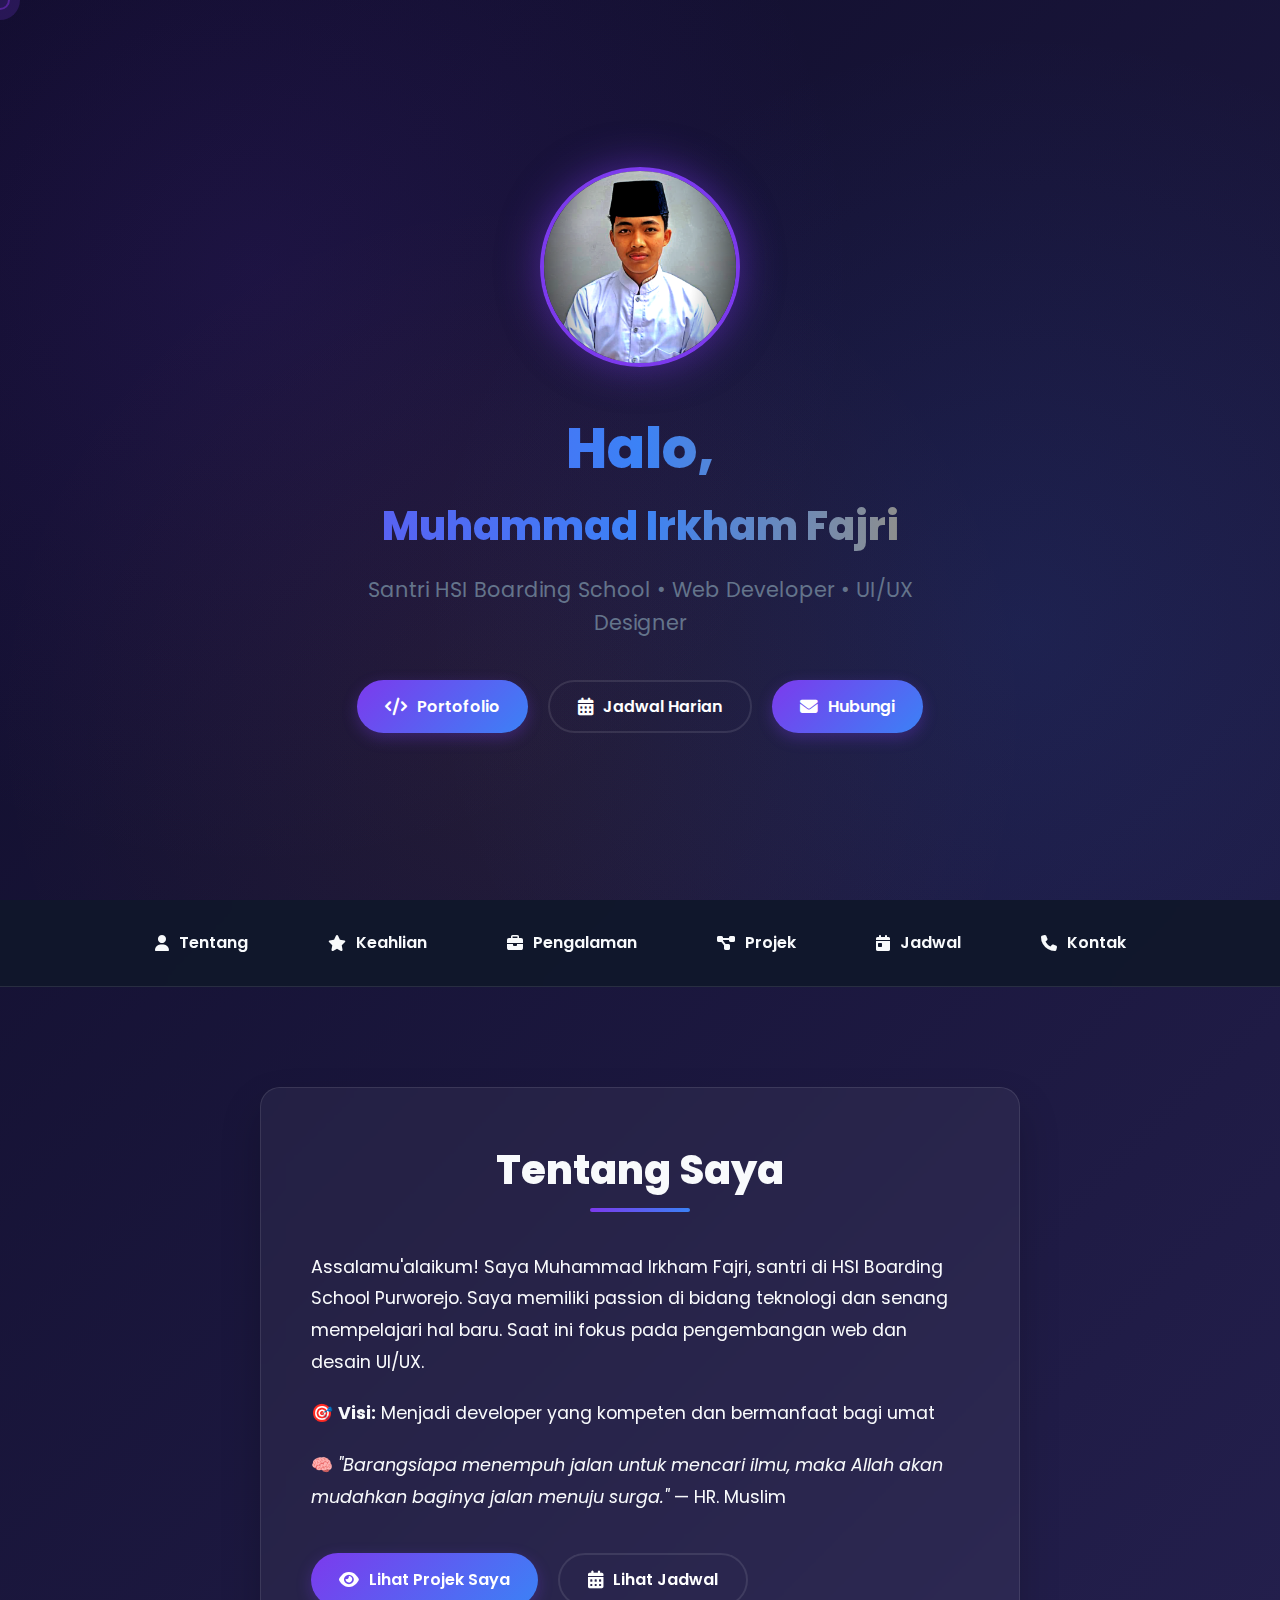
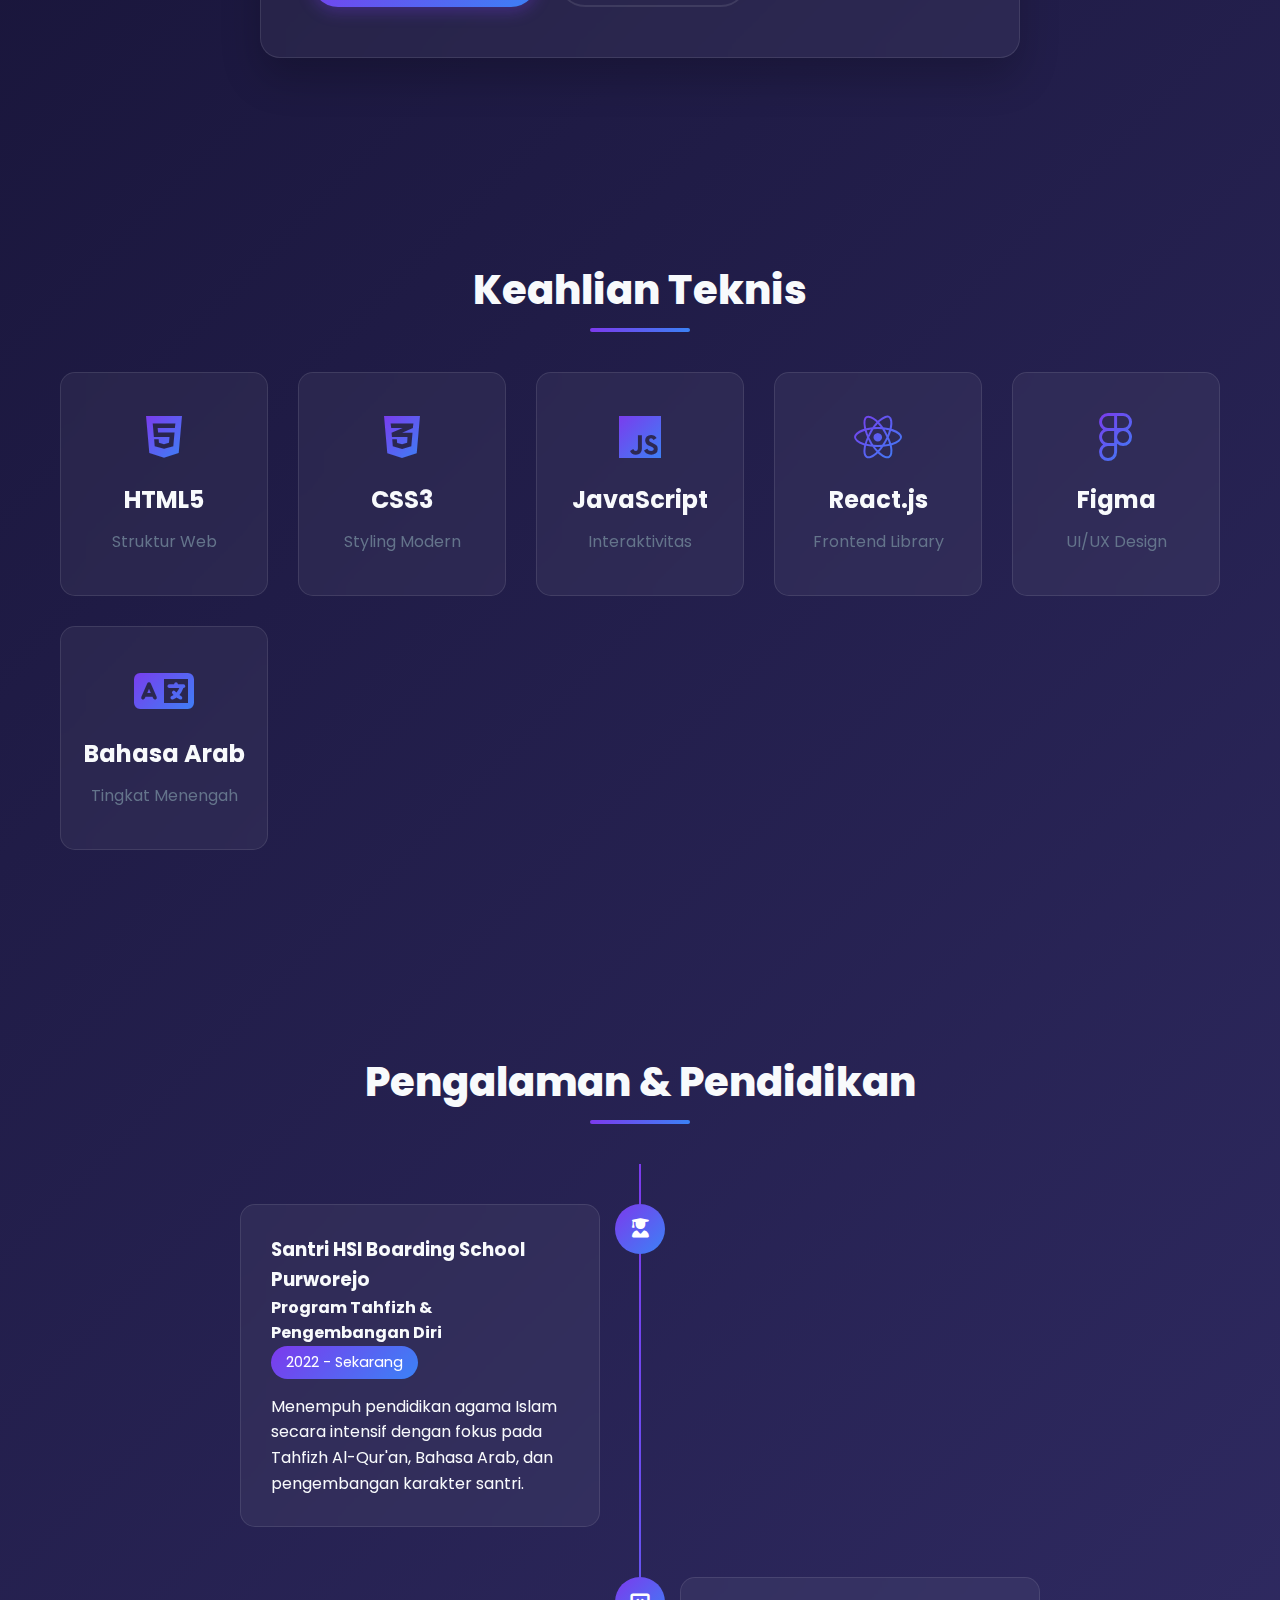
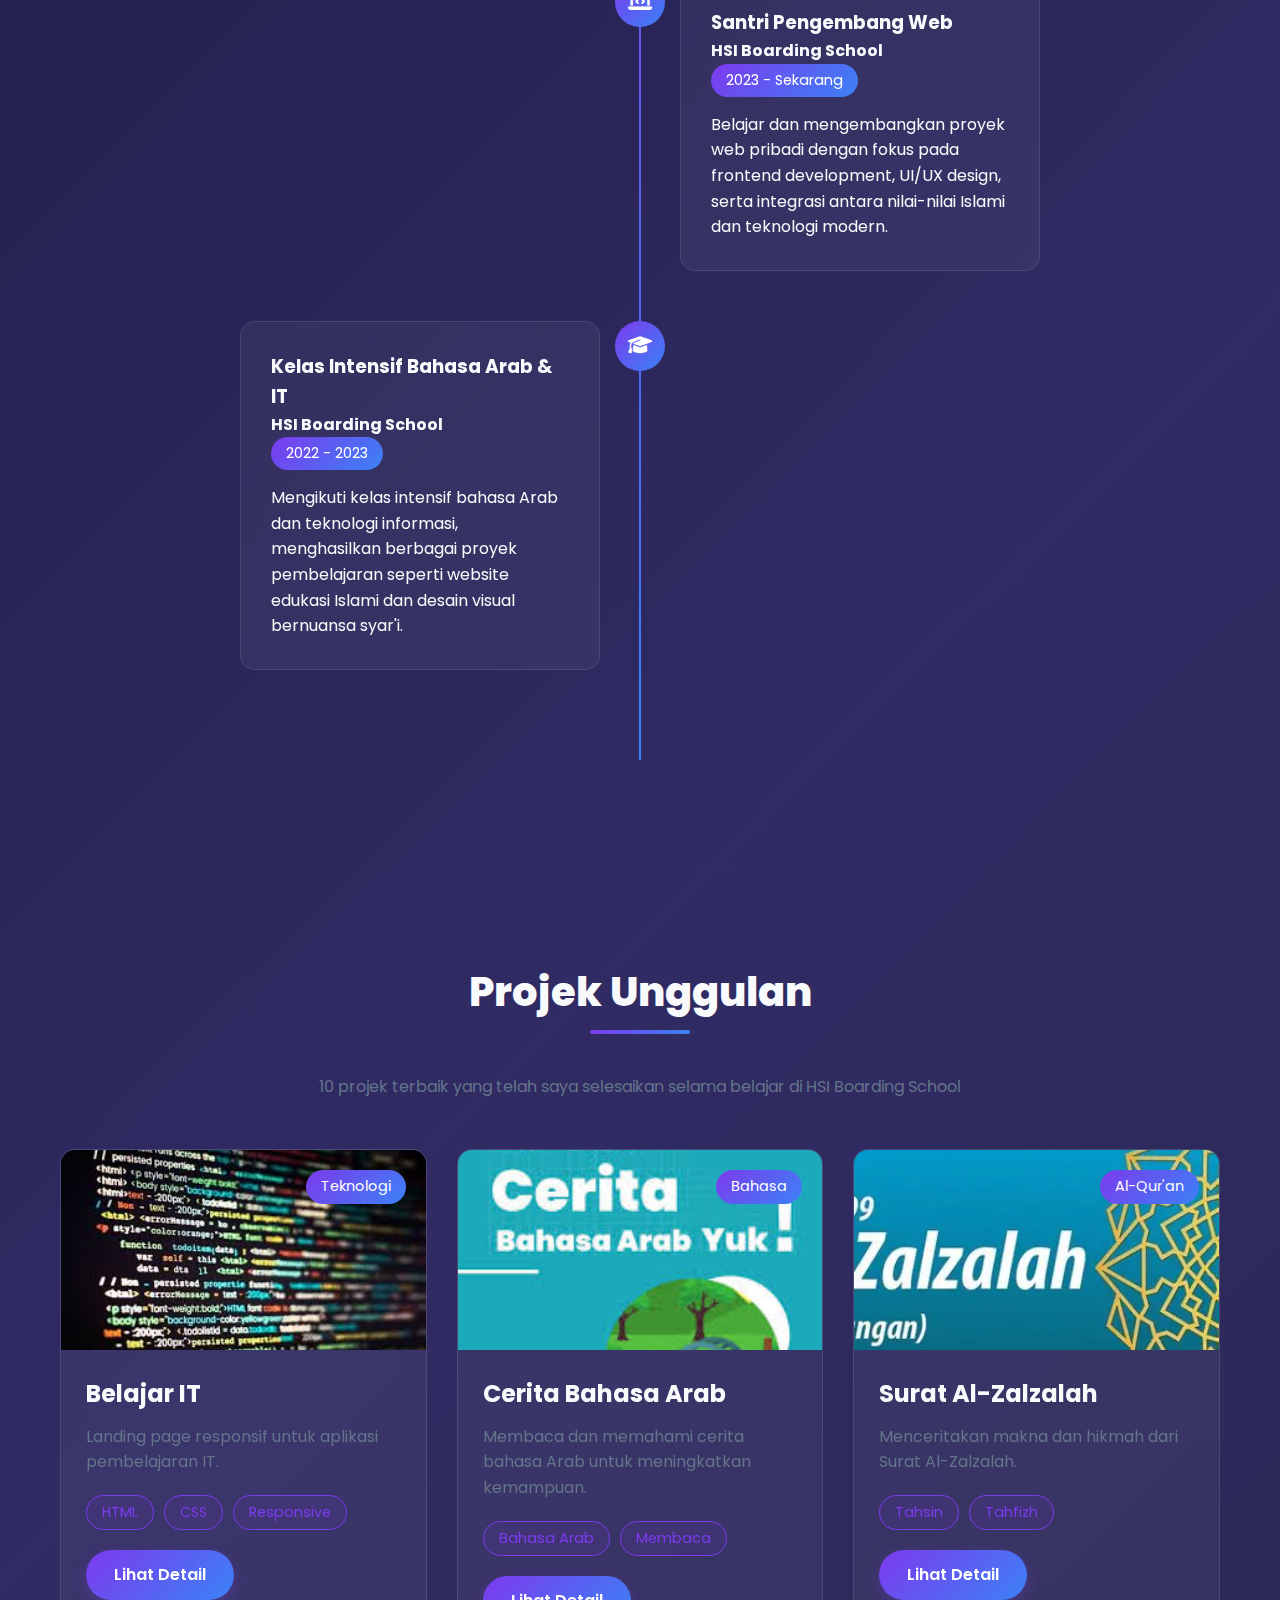
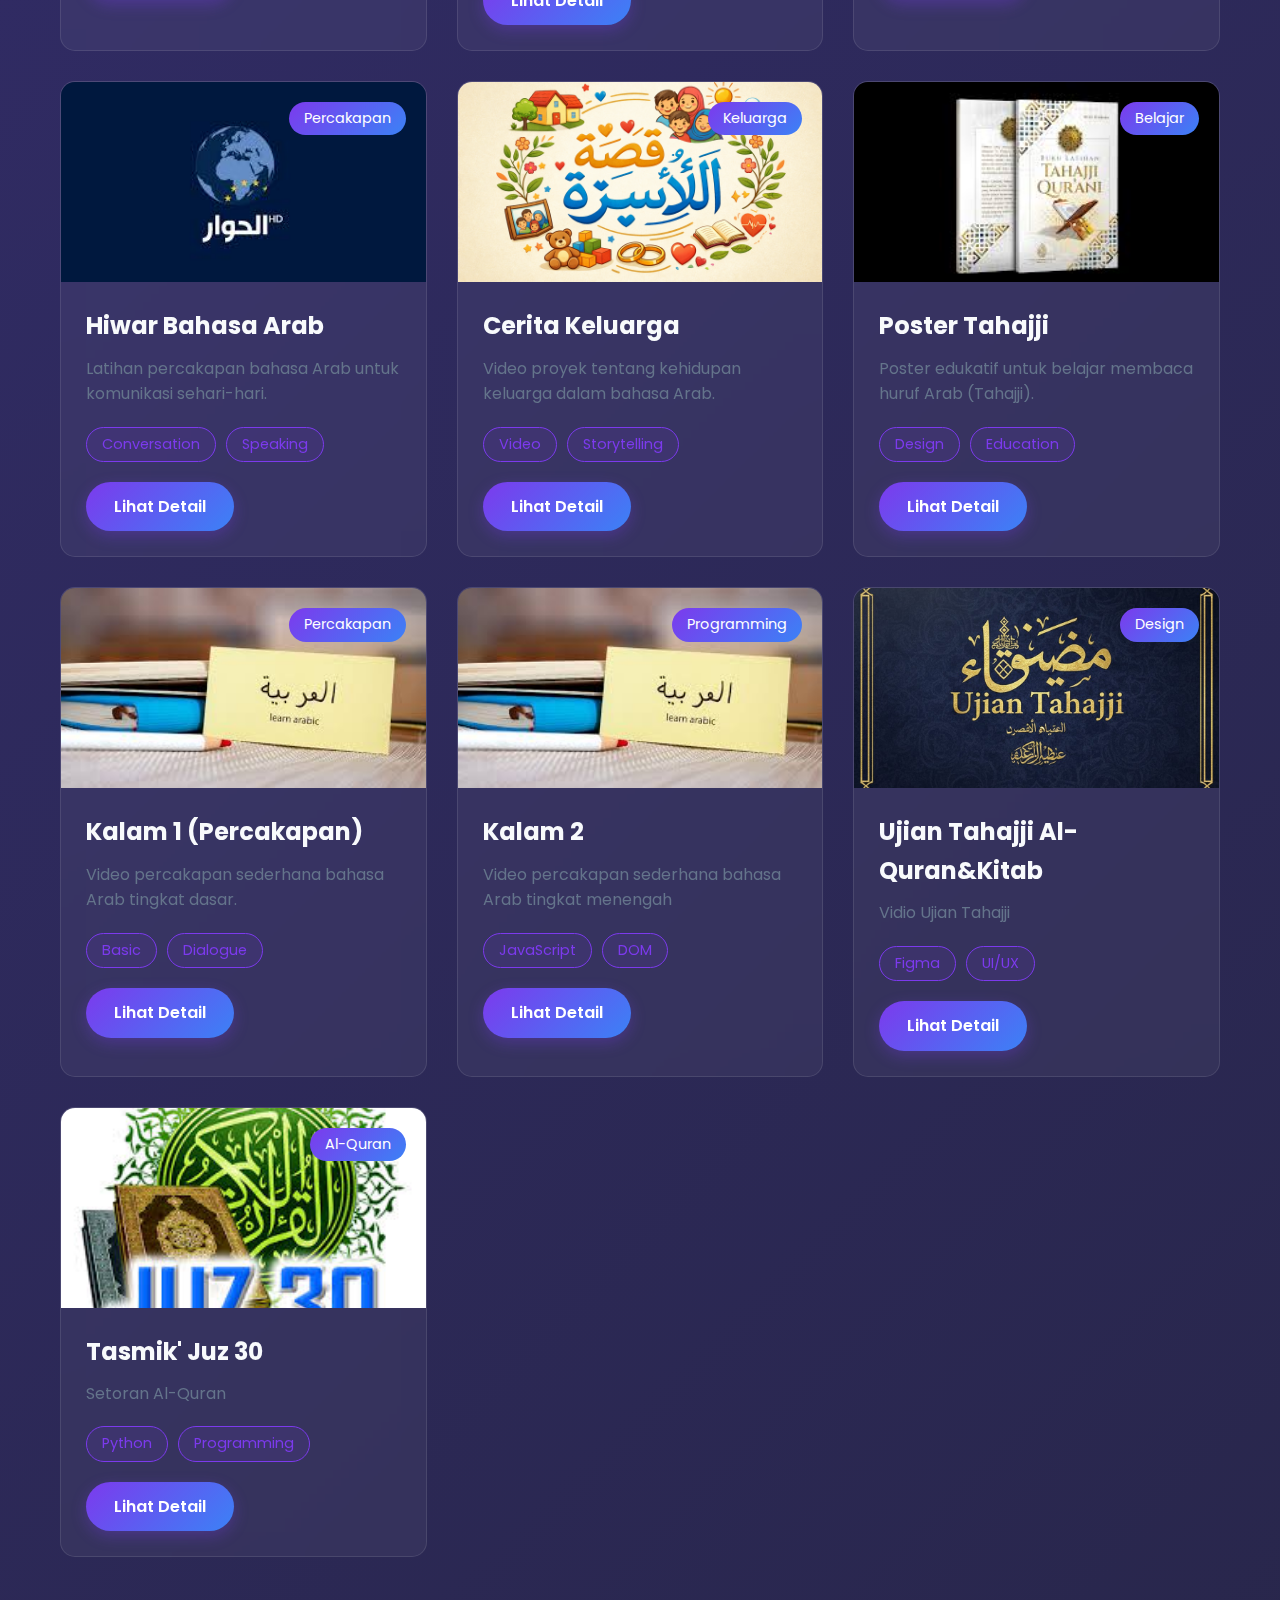
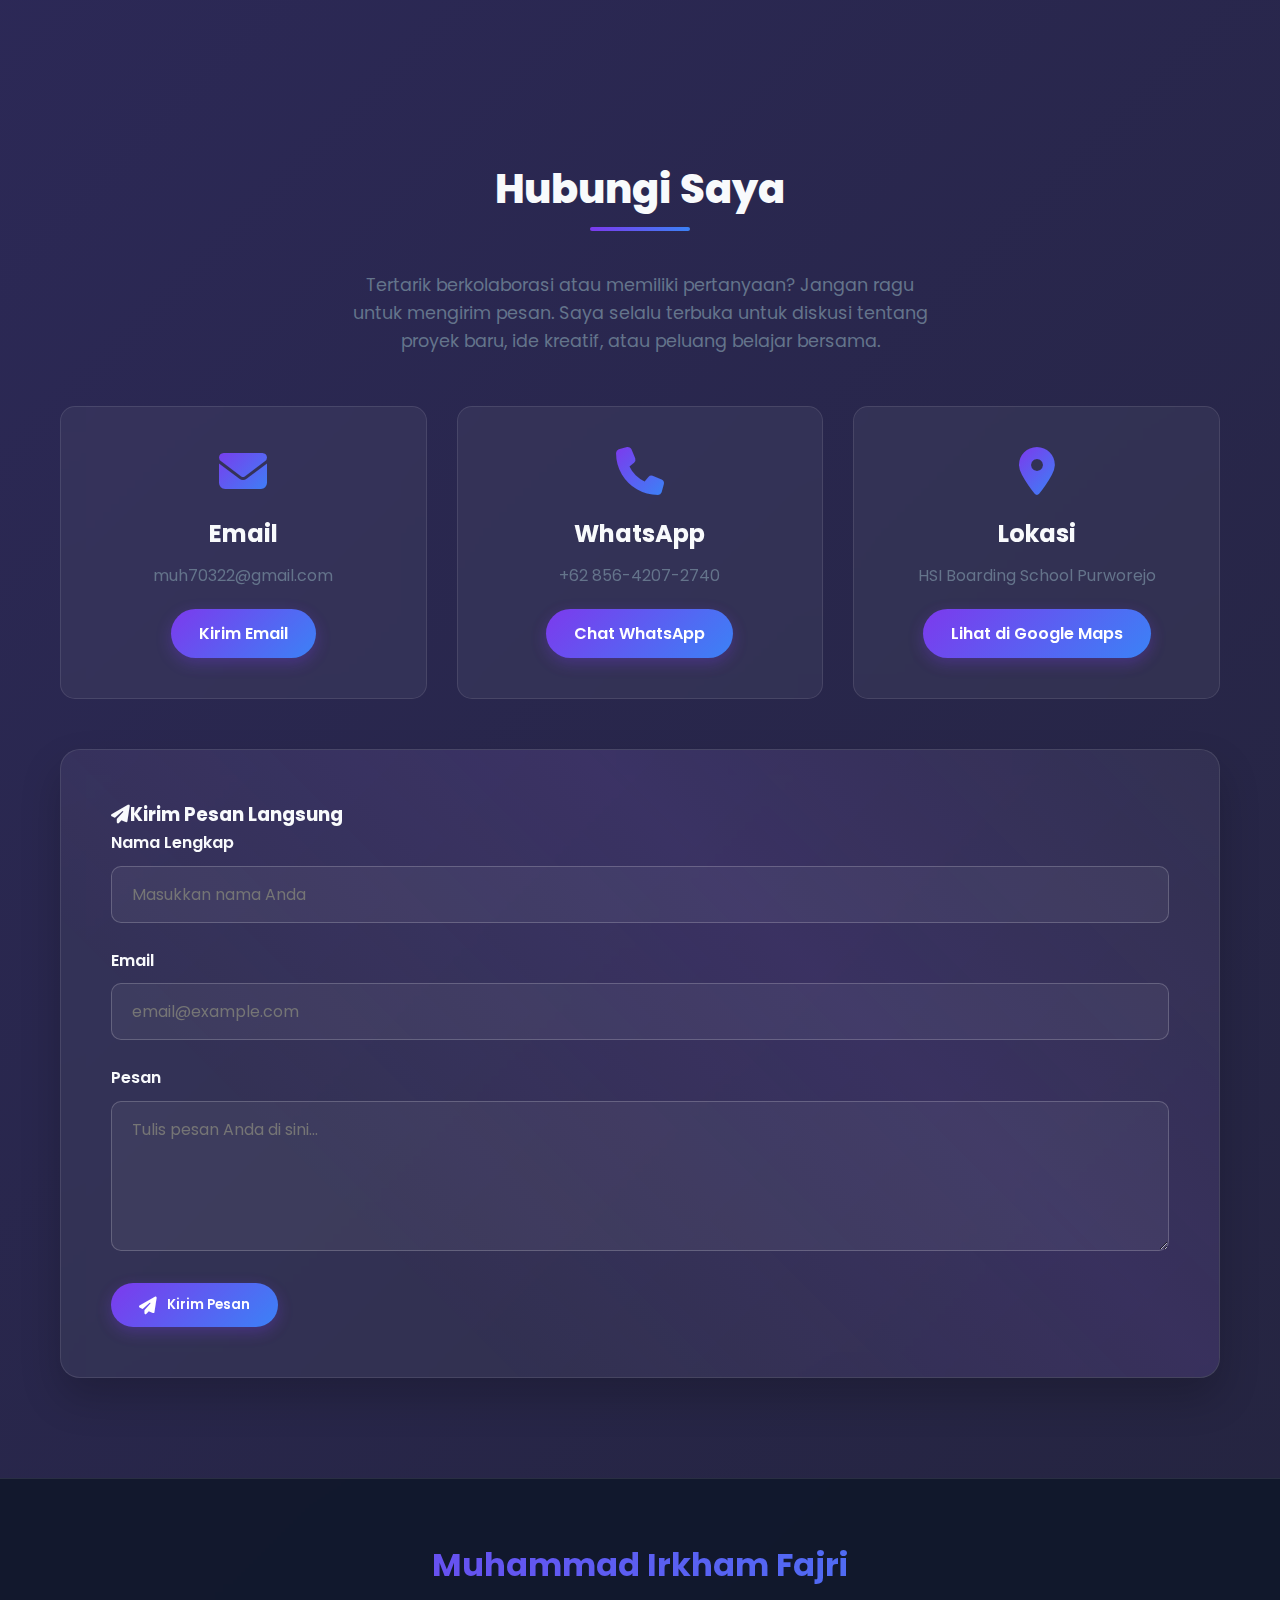
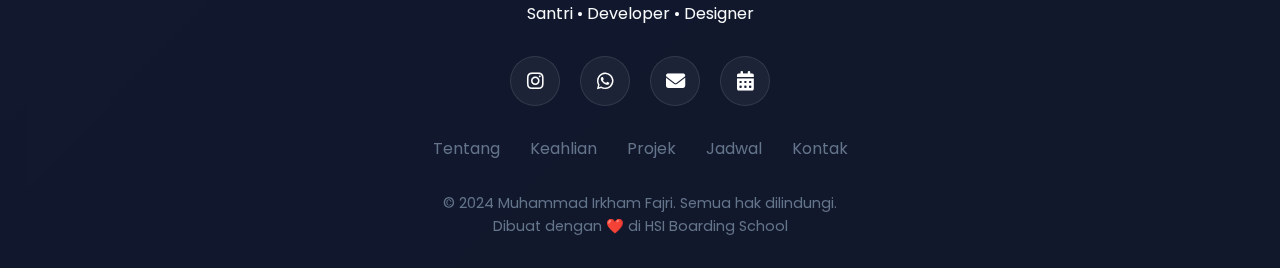
<file: index.html>
<!DOCTYPE html>
<html lang="id">
<head>
    <meta charset="UTF-8">
    <meta name="viewport" content="width=device-width, initial-scale=1.0">
    <title>Portfolio - Muhammad Irkham Fajri</title>
    
    <link rel="preconnect" href="https://fonts.googleapis.com">
    <link rel="preconnect" href="https://fonts.gstatic.com" crossorigin>
    <link href="https://fonts.googleapis.com/css2?family=Poppins:wght@300;400;600;700;800&display=swap" rel="stylesheet">
    <link rel="stylesheet" href="https://cdnjs.cloudflare.com/ajax/libs/font-awesome/6.4.0/css/all.min.css">
    
    <style>
        :root {
            --primary-color: #7c3aed;
            --secondary-color: #3b82f6;
            --accent-color: #f59e0b;
            --dark-color: #0f172a;
            --light-color: #f8fafc;
            --gray-color: #64748b;
            --success-color: #10b981;
            --glass-bg: rgba(255, 255, 255, 0.05);
            --glass-border: rgba(255, 255, 255, 0.1);
        }

        * {
            margin: 0;
            padding: 0;
            box-sizing: border-box;
            font-family: 'Poppins', sans-serif;
        }

        html {
            scroll-behavior: smooth;
        }

        body {
            background: linear-gradient(135deg, #0f0c29, #302b63, #24243e);
            color: var(--light-color);
            line-height: 1.6;
            overflow-x: hidden;
            min-height: 100vh;
        }

        /* Loading Screen */
        .loading-overlay {
            position: fixed;
            top: 0;
            left: 0;
            width: 100%;
            height: 100%;
            background: var(--dark-color);
            display: flex;
            justify-content: center;
            align-items: center;
            z-index: 9999;
            transition: opacity 0.5s ease;
        }

        .loader {
            width: 60px;
            height: 60px;
            border: 5px solid var(--glass-border);
            border-top-color: var(--primary-color);
            border-radius: 50%;
            animation: spin 1s linear infinite;
        }

        @keyframes spin {
            to { transform: rotate(360deg); }
        }

        /* Progress Bar */
        .scroll-progress {
            position: fixed;
            top: 0;
            left: 0;
            width: 0%;
            height: 4px;
            background: linear-gradient(90deg, var(--primary-color), var(--secondary-color));
            z-index: 1000;
            transition: width 0.2s ease;
        }

        /* Back to Top Button */
        .back-to-top {
            position: fixed;
            bottom: 30px;
            right: 30px;
            width: 50px;
            height: 50px;
            background: var(--primary-color);
            color: white;
            border: none;
            border-radius: 50%;
            cursor: pointer;
            display: flex;
            justify-content: center;
            align-items: center;
            font-size: 1.2rem;
            opacity: 0;
            visibility: hidden;
            transform: translateY(20px);
            transition: all 0.3s ease;
            box-shadow: 0 5px 15px rgba(124, 58, 237, 0.4);
            z-index: 999;
        }

        .back-to-top.visible {
            opacity: 1;
            visibility: visible;
            transform: translateY(0);
        }

        .back-to-top:hover {
            background: var(--secondary-color);
            transform: translateY(-5px);
            box-shadow: 0 10px 20px rgba(124, 58, 237, 0.6);
        }

        /* Page Transition */
        .page-transition {
            position: fixed;
            top: 0;
            left: 0;
            width: 100%;
            height: 100%;
            background: linear-gradient(45deg, var(--primary-color), var(--secondary-color));
            z-index: 9998;
            transform: translateX(-100%);
            opacity: 0.8;
        }

        /* Custom Cursor */
        .cursor {
            position: fixed;
            width: 20px;
            height: 20px;
            border: 2px solid var(--primary-color);
            border-radius: 50%;
            pointer-events: none;
            z-index: 9997;
            transition: transform 0.2s ease;
            transform: translate(-50%, -50%);
            mix-blend-mode: difference;
        }

        .cursor-follower {
            position: fixed;
            width: 40px;
            height: 40px;
            background: rgba(124, 58, 237, 0.2);
            border-radius: 50%;
            pointer-events: none;
            z-index: 9996;
            transition: transform 0.6s ease;
            transform: translate(-50%, -50%);
        }

        /* Container */
        .container {
            width: 100%;
            max-width: 1200px;
            margin: 0 auto;
            padding: 0 20px;
        }

        /* Buttons */
        .btn {
            display: inline-flex;
            align-items: center;
            justify-content: center;
            padding: 12px 28px;
            border-radius: 50px;
            font-weight: 600;
            text-decoration: none;
            transition: all 0.3s ease;
            border: none;
            cursor: pointer;
            position: relative;
            overflow: hidden;
            gap: 10px;
        }

        .btn i {
            font-size: 1.1rem;
        }

        .btn-primary {
            background: linear-gradient(135deg, var(--primary-color), var(--secondary-color));
            color: white;
            box-shadow: 0 5px 15px rgba(124, 58, 237, 0.3);
        }

        .btn-primary:hover {
            transform: translateY(-3px);
            box-shadow: 0 10px 25px rgba(124, 58, 237, 0.5);
        }

        .btn-secondary {
            background: transparent;
            color: white;
            border: 2px solid var(--glass-border);
        }

        .btn-secondary:hover {
            border-color: var(--primary-color);
            background: rgba(124, 58, 237, 0.1);
            transform: translateY(-3px);
        }

        .magnetic-btn {
            position: relative;
            overflow: hidden;
        }

        .magnetic-btn::before {
            content: '';
            position: absolute;
            top: 50%;
            left: 50%;
            width: 0;
            height: 0;
            border-radius: 50%;
            background: rgba(255, 255, 255, 0.2);
            transform: translate(-50%, -50%);
            transition: width 0.6s, height 0.6s;
        }

        .magnetic-btn:hover::before {
            width: 300px;
            height: 300px;
        }

        /* Hero Section */
        .hero {
            position: relative;
            min-height: 100vh;
            display: flex;
            align-items: center;
            justify-content: center;
            text-align: center;
            padding: 100px 20px;
            overflow: hidden;
        }

        .hero-bg-pattern {
            position: absolute;
            top: 0;
            left: 0;
            width: 100%;
            height: 100%;
            background: 
                radial-gradient(circle at 20% 30%, rgba(124, 58, 237, 0.1) 0%, transparent 50%),
                radial-gradient(circle at 80% 70%, rgba(59, 130, 246, 0.1) 0%, transparent 50%),
                radial-gradient(circle at 40% 80%, rgba(245, 158, 11, 0.05) 0%, transparent 50%);
            z-index: -1;
        }

        .profile-img {
            width: 200px;
            height: 200px;
            border-radius: 50%;
            object-fit: cover;
            border: 4px solid var(--primary-color);
            box-shadow: 0 0 40px rgba(124, 58, 237, 0.5);
            margin-bottom: 30px;
            animation: float 3s ease-in-out infinite;
        }

        @keyframes float {
            0%, 100% { transform: translateY(0); }
            50% { transform: translateY(-20px); }
        }

        .hero-title {
            font-size: 3.5rem;
            font-weight: 800;
            margin-bottom: 15px;
            background: linear-gradient(90deg, var(--primary-color), var(--secondary-color), var(--accent-color));
            -webkit-background-clip: text;
            background-clip: text;
            color: transparent;
            animation: fadeInUp 0.8s ease-out;
        }

        .hero-title span {
            display: block;
            font-size: 2.5rem;
        }

        .hero-subtitle {
            font-size: 1.3rem;
            color: var(--gray-color);
            margin-bottom: 40px;
            max-width: 600px;
            margin-left: auto;
            margin-right: auto;
            animation: fadeInUp 0.8s ease-out 0.2s both;
        }

        .cta-buttons {
            display: flex;
            gap: 20px;
            justify-content: center;
            flex-wrap: wrap;
            animation: fadeInUp 0.8s ease-out 0.4s both;
        }

        /* Navigation */
        .main-nav {
            position: sticky;
            top: 0;
            z-index: 100;
            background: rgba(15, 23, 42, 0.9);
            backdrop-filter: blur(10px);
            border-bottom: 1px solid var(--glass-border);
        }

        .main-nav .container {
            display: flex;
            justify-content: center;
            gap: 40px;
            padding: 20px;
        }

        .nav-link {
            color: var(--light-color);
            text-decoration: none;
            font-weight: 600;
            padding: 10px 20px;
            border-radius: 50px;
            transition: all 0.3s ease;
            display: flex;
            align-items: center;
            gap: 10px;
        }

        .nav-link:hover {
            color: var(--primary-color);
            background: rgba(124, 58, 237, 0.1);
        }

        .nav-link.active {
            background: linear-gradient(135deg, var(--primary-color), var(--secondary-color));
            color: white;
        }

        /* Sections */
        .section {
            padding: 100px 0;
        }

        .section-title {
            font-size: 2.5rem;
            font-weight: 800;
            text-align: center;
            margin-bottom: 50px;
            position: relative;
        }

        .section-title::after {
            content: '';
            position: absolute;
            bottom: -10px;
            left: 50%;
            transform: translateX(-50%);
            width: 100px;
            height: 4px;
            background: linear-gradient(90deg, var(--primary-color), var(--secondary-color));
            border-radius: 2px;
        }

        /* About Section */
        .about-container {
            max-width: 800px;
            margin: 0 auto;
        }

        .about-content {
            background: var(--glass-bg);
            backdrop-filter: blur(10px);
            border: 1px solid var(--glass-border);
            border-radius: 20px;
            padding: 50px;
            box-shadow: 0 20px 40px rgba(0, 0, 0, 0.2);
        }

        .about-text {
            font-size: 1.1rem;
            margin-bottom: 20px;
            line-height: 1.8;
        }

        .about-links {
            display: flex;
            gap: 20px;
            margin-top: 40px;
            flex-wrap: wrap;
        }

        /* Skills Section */
        .skills-grid {
            display: grid;
            grid-template-columns: repeat(auto-fit, minmax(200px, 1fr));
            gap: 30px;
            margin-top: 50px;
        }

        .skill-card {
            background: var(--glass-bg);
            backdrop-filter: blur(10px);
            border: 1px solid var(--glass-border);
            border-radius: 15px;
            padding: 40px 20px;
            text-align: center;
            transition: all 0.3s ease;
            position: relative;
            overflow: hidden;
        }

        .skill-card:hover {
            transform: translateY(-10px);
            border-color: var(--primary-color);
            box-shadow: 0 15px 30px rgba(124, 58, 237, 0.2);
        }

        .skill-card i {
            font-size: 3rem;
            margin-bottom: 20px;
            background: linear-gradient(135deg, var(--primary-color), var(--secondary-color));
            -webkit-background-clip: text;
            background-clip: text;
            color: transparent;
        }

        .skill-card h3 {
            font-size: 1.5rem;
            margin-bottom: 10px;
        }

        .skill-card p {
            color: var(--gray-color);
        }

        /* Timeline */
        .timeline {
            position: relative;
            max-width: 800px;
            margin: 0 auto;
            padding: 40px 0;
        }

        .timeline::before {
            content: '';
            position: absolute;
            left: 50%;
            top: 0;
            bottom: 0;
            width: 2px;
            background: linear-gradient(to bottom, var(--primary-color), var(--secondary-color));
            transform: translateX(-50%);
        }

        .timeline-item {
            position: relative;
            margin-bottom: 50px;
            width: 50%;
            padding-right: 40px;
        }

        .timeline-item:nth-child(even) {
            margin-left: 50%;
            padding-right: 0;
            padding-left: 40px;
        }

        .timeline-icon {
            position: absolute;
            right: -25px;
            top: 0;
            width: 50px;
            height: 50px;
            background: linear-gradient(135deg, var(--primary-color), var(--secondary-color));
            border-radius: 50%;
            display: flex;
            align-items: center;
            justify-content: center;
            color: white;
            font-size: 1.2rem;
            z-index: 1;
        }

        .timeline-item:nth-child(even) .timeline-icon {
            right: auto;
            left: -25px;
        }

        .timeline-content {
            background: var(--glass-bg);
            backdrop-filter: blur(10px);
            border: 1px solid var(--glass-border);
            border-radius: 15px;
            padding: 30px;
            transition: all 0.3s ease;
        }

        .timeline-content:hover {
            border-color: var(--primary-color);
            transform: translateY(-5px);
        }

        .timeline-date {
            display: inline-block;
            padding: 5px 15px;
            background: linear-gradient(135deg, var(--primary-color), var(--secondary-color));
            color: white;
            border-radius: 50px;
            font-size: 0.9rem;
            margin-bottom: 15px;
        }

        /* Projects Section */
        .projects-grid {
            display: grid;
            grid-template-columns: repeat(auto-fill, minmax(350px, 1fr));
            gap: 30px;
            margin-top: 50px;
        }

        .project-card {
            background: var(--glass-bg);
            backdrop-filter: blur(10px);
            border: 1px solid var(--glass-border);
            border-radius: 15px;
            overflow: hidden;
            transition: all 0.3s ease;
        }

        .project-card:hover {
            transform: translateY(-10px);
            border-color: var(--primary-color);
            box-shadow: 0 20px 40px rgba(124, 58, 237, 0.3);
        }

        .project-img-container {
            position: relative;
            height: 200px;
            overflow: hidden;
        }

        .project-img {
            width: 100%;
            height: 100%;
            object-fit: cover;
            transition: transform 0.5s ease;
        }

        .project-card:hover .project-img {
            transform: scale(1.1);
        }

        .project-badge {
            position: absolute;
            top: 20px;
            right: 20px;
            padding: 5px 15px;
            background: linear-gradient(135deg, var(--primary-color), var(--secondary-color));
            color: white;
            border-radius: 50px;
            font-size: 0.9rem;
        }

        .project-info {
            padding: 25px;
        }

        .project-info h3 {
            font-size: 1.5rem;
            margin-bottom: 10px;
        }

        .project-info p {
            color: var(--gray-color);
            margin-bottom: 20px;
            line-height: 1.6;
        }

        .project-tech {
            display: flex;
            flex-wrap: wrap;
            gap: 10px;
            margin-bottom: 20px;
        }

        .project-tech span {
            padding: 5px 15px;
            background: rgba(124, 58, 237, 0.1);
            border: 1px solid var(--primary-color);
            border-radius: 50px;
            font-size: 0.9rem;
            color: var(--primary-color);
        }

        /* Contact Section */
        .contact-text {
            text-align: center;
            max-width: 600px;
            margin: 0 auto 50px;
            font-size: 1.1rem;
            color: var(--gray-color);
        }

        .contact-grid {
            display: grid;
            grid-template-columns: repeat(auto-fit, minmax(250px, 1fr));
            gap: 30px;
            margin-bottom: 50px;
        }

        .contact-item {
            background: var(--glass-bg);
            backdrop-filter: blur(10px);
            border: 1px solid var(--glass-border);
            border-radius: 15px;
            padding: 40px 30px;
            text-align: center;
            transition: all 0.3s ease;
        }

        .contact-item:hover {
            border-color: var(--primary-color);
            transform: translateY(-10px);
        }

        .contact-item i {
            font-size: 3rem;
            margin-bottom: 20px;
            background: linear-gradient(135deg, var(--primary-color), var(--secondary-color));
            -webkit-background-clip: text;
            background-clip: text;
            color: transparent;
        }

        .contact-item h3 {
            font-size: 1.5rem;
            margin-bottom: 10px;
        }

        .contact-item p {
            color: var(--gray-color);
            margin-bottom: 20px;
        }

        /* Contact Form */
        .contact-form-container {
            background: var(--glass-bg);
            backdrop-filter: blur(10px);
            border: 1px solid var(--glass-border);
            border-radius: 20px;
            padding: 50px;
            box-shadow: 0 20px 40px rgba(0, 0, 0, 0.2);
            position: relative;
            overflow: hidden;
            margin-top: 50px;
        }

        .contact-form-container::before {
            content: '';
            position: absolute;
            top: 0;
            left: 0;
            width: 100%;
            height: 100%;
            background: linear-gradient(45deg, transparent 30%, rgba(124, 58, 237, 0.1) 50%, transparent 70%);
            background-size: 200% 200%;
            animation: shimmer 3s infinite linear;
            z-index: 0;
        }

        .contact-form-container > * {
            position: relative;
            z-index: 1;
        }

        .form-group {
            margin-bottom: 25px;
        }

        .form-label {
            display: block;
            margin-bottom: 10px;
            font-weight: 600;
            color: var(--light-color);
        }

        .form-control {
            width: 100%;
            padding: 15px 20px;
            border-radius: 10px;
            border: 1px solid rgba(255, 255, 255, 0.2);
            background: rgba(255, 255, 255, 0.05);
            color: white;
            font-size: 1rem;
            transition: all 0.3s ease;
            outline: none;
        }

        .form-control:focus {
            transform: translateY(-2px);
            box-shadow: 0 10px 25px rgba(124, 58, 237, 0.3);
            border: 1px solid rgba(124, 58, 237, 0.5);
        }

        .form-control:valid {
            border-color: rgba(76, 175, 80, 0.5);
        }

        .form-control:invalid:not(:placeholder-shown) {
            border-color: rgba(244, 67, 54, 0.5);
            animation: shake 0.5s ease-in-out;
        }

        textarea.form-control {
            resize: vertical;
            min-height: 150px;
        }

        /* Footer */
        .footer {
            background: rgba(15, 23, 42, 0.9);
            backdrop-filter: blur(10px);
            border-top: 1px solid var(--glass-border);
            padding: 60px 0 30px;
        }

        .footer-content {
            text-align: center;
        }

        .footer-logo {
            margin-bottom: 30px;
        }

        .footer-logo h3 {
            font-size: 2rem;
            margin-bottom: 10px;
            background: linear-gradient(90deg, var(--primary-color), var(--secondary-color));
            -webkit-background-clip: text;
            background-clip: text;
            color: transparent;
        }

        .social-links {
            display: flex;
            justify-content: center;
            gap: 20px;
            margin: 30px 0;
        }

        .social-icon {
            width: 50px;
            height: 50px;
            background: var(--glass-bg);
            border: 1px solid var(--glass-border);
            border-radius: 50%;
            display: flex;
            align-items: center;
            justify-content: center;
            color: white;
            font-size: 1.2rem;
            transition: all 0.3s ease;
            text-decoration: none;
        }

        .social-icon:hover {
            background: linear-gradient(135deg, var(--primary-color), var(--secondary-color));
            transform: translateY(-5px);
            box-shadow: 0 10px 20px rgba(124, 58, 237, 0.3);
        }

        .footer-nav {
            display: flex;
            justify-content: center;
            gap: 30px;
            flex-wrap: wrap;
            margin: 30px 0;
        }

        .footer-nav a {
            color: var(--gray-color);
            text-decoration: none;
            transition: color 0.3s ease;
        }

        .footer-nav a:hover {
            color: var(--primary-color);
        }

        .copyright {
            color: var(--gray-color);
            margin-top: 30px;
            font-size: 0.9rem;
        }

        .heart {
            color: #ef4444;
            animation: heartbeat 1.5s ease-in-out infinite;
        }

        /* Animations */
        @keyframes fadeInUp {
            from {
                opacity: 0;
                transform: translateY(30px);
            }
            to {
                opacity: 1;
                transform: translateY(0);
            }
        }

        @keyframes shimmer {
            0% { background-position: -200% -200%; }
            100% { background-position: 200% 200%; }
        }

        @keyframes shake {
            0%, 100% { transform: translateX(0); }
            25% { transform: translateX(-5px); }
            75% { transform: translateX(5px); }
        }

        @keyframes heartbeat {
            0%, 100% { transform: scale(1); }
            50% { transform: scale(1.1); }
        }

        @keyframes ripple {
            to {
                transform: scale(40);
                opacity: 0;
            }
        }

        .fade-in-up {
            animation: fadeInUp 0.8s ease-out both;
        }

        .tilt-card {
            transition: transform 0.3s ease;
        }

        .tilt-card:hover {
            transform: rotateX(5deg) rotateY(5deg) scale(1.02);
        }

        /* Responsive Design */
        @media (max-width: 992px) {
            .hero-title {
                font-size: 2.8rem;
            }
            
            .hero-title span {
                font-size: 2rem;
            }
            
            .timeline::before {
                left: 30px;
            }
            
            .timeline-item {
                width: 100%;
                padding-right: 0;
                padding-left: 70px;
            }
            
            .timeline-item:nth-child(even) {
                margin-left: 0;
                padding-left: 70px;
            }
            
            .timeline-icon {
                left: 5px;
                right: auto;
            }
        }

        @media (max-width: 768px) {
            .hero-title {
                font-size: 2.2rem;
            }
            
            .hero-title span {
                font-size: 1.8rem;
            }
            
            .hero-subtitle {
                font-size: 1.1rem;
            }
            
            .cta-buttons {
                flex-direction: column;
                align-items: center;
            }
            
            .main-nav .container {
                flex-wrap: wrap;
                gap: 10px;
            }
            
            .nav-link {
                padding: 8px 15px;
                font-size: 0.9rem;
            }
            
            .section {
                padding: 60px 0;
            }
            
            .section-title {
                font-size: 2rem;
            }
            
            .projects-grid {
                grid-template-columns: 1fr;
            }
            
            .contact-form-container {
                padding: 30px;
            }
        }

        @media (max-width: 480px) {
            .hero-title {
                font-size: 1.8rem;
            }
            
            .hero-title span {
                font-size: 1.5rem;
            }
            
            .profile-img {
                width: 150px;
                height: 150px;
            }
            
            .about-content {
                padding: 30px;
            }
            
            .btn {
                width: 100%;
                justify-content: center;
            }
        }

        /* Particle Effects for Input Focus */
        .particles-container {
            position: absolute;
            top: 0;
            left: 0;
            width: 100%;
            height: 100%;
            pointer-events: none;
            border-radius: 10px;
            overflow: hidden;
            z-index: 0;
            opacity: 0;
            transition: opacity 0.3s ease;
        }

        .form-control:focus ~ .particles-container {
            opacity: 1;
        }

        .particle {
            position: absolute;
            width: 8px;
            height: 8px;
            background: var(--primary-color);
            border-radius: 50%;
            pointer-events: none;
            opacity: 0;
        }
    </style>
</head>
<body>

    <!-- Loading Screen -->
    <div class="loading-overlay" id="loading">
        <div class="loader"></div>
    </div>

    <!-- Progress Bar -->
    <div class="scroll-progress"></div>

    <!-- Back to Top Button -->
    <button class="back-to-top" id="backToTop">
        <i class="fas fa-arrow-up"></i>
    </button>

    <!-- Page Transition -->
    <div class="page-transition" id="pageTransition"></div>

    <!-- Custom Cursor -->
    <div class="cursor"></div>
    <div class="cursor-follower"></div>

    <!-- Hero Section -->
    <header class="hero">
        <div class="hero-bg-pattern"></div>
        <div class="container">
            <img src="FOTO_PRI.png" alt="Foto Profil" class="profile-img">
            <h1 class="hero-title">Halo, <span>Muhammad Irkham Fajri</span></h1>
            <p class="hero-subtitle">Santri HSI Boarding School • Web Developer • UI/UX Designer</p>
            <div class="cta-buttons">
                <a href="#projects" class="btn btn-primary magnetic-btn"><i class="fas fa-code"></i> Portofolio</a>
                <a href="jadwal.html" class="btn btn-secondary magnetic-btn"><i class="fas fa-calendar-alt"></i> Jadwal Harian</a>
                <a href="#contact" class="btn btn-primary magnetic-btn"><i class="fas fa-envelope"></i> Hubungi</a>
            </div>
        </div>
    </header>

    <!-- Navigation -->
    <nav class="main-nav">
        <div class="container">
            <a href="#about" class="nav-link"><i class="fas fa-user"></i> Tentang</a>
            <a href="#skills" class="nav-link"><i class="fas fa-star"></i> Keahlian</a>
            <a href="#experience" class="nav-link"><i class="fas fa-briefcase"></i> Pengalaman</a>
            <a href="#projects" class="nav-link"><i class="fas fa-project-diagram"></i> Projek</a>
            <a href="jadwal.html" class="nav-link"><i class="fas fa-calendar-day"></i> Jadwal</a>
            <a href="#contact" class="nav-link"><i class="fas fa-phone"></i> Kontak</a>
        </div>
    </nav>

    <!-- Main Content -->
    <main>
        <!-- About Section -->
        <section id="about" class="section about">
            <div class="container about-container">
                <div class="about-content tilt-card">
                    <h2 class="section-title fade-in-up">Tentang Saya</h2>
                    <p class="about-text fade-in-up">
                        Assalamu'alaikum! Saya Muhammad Irkham Fajri, santri di HSI Boarding School Purworejo. 
                        Saya memiliki passion di bidang teknologi dan senang mempelajari hal baru. 
                        Saat ini fokus pada pengembangan web dan desain UI/UX.
                    </p>
                    <p class="about-text fade-in-up">
                        🎯 <strong>Visi:</strong> Menjadi developer yang kompeten dan bermanfaat bagi umat
                    </p>
                    <p class="about-text fade-in-up">
                        🧠 <em>"Barangsiapa menempuh jalan untuk mencari ilmu, maka Allah akan mudahkan baginya jalan menuju surga."</em> — HR. Muslim
                    </p>
                    
                    <div class="about-links fade-in-up">
                        <a href="#projects" class="btn btn-primary magnetic-btn">
                            <i class="fas fa-eye"></i> Lihat Projek Saya
                        </a>
                        <a href="jadwal.html" class="btn btn-secondary magnetic-btn">
                            <i class="fas fa-calendar-alt"></i> Lihat Jadwal
                        </a>
                    </div>
                </div>
            </div>
        </section>

        <!-- Skills Section -->
        <section id="skills" class="section skills">
            <div class="container">
                <h2 class="section-title fade-in-up">Keahlian Teknis</h2>
                <div class="skills-grid">
                    <div class="skill-card tilt-card fade-in-up">
                        <i class="fab fa-html5"></i>
                        <h3>HTML5</h3>
                        <p>Struktur Web</p>
                    </div>
                    <div class="skill-card tilt-card fade-in-up">
                        <i class="fab fa-css3-alt"></i>
                        <h3>CSS3</h3>
                        <p>Styling Modern</p>
                    </div>
                    <div class="skill-card tilt-card fade-in-up">
                        <i class="fab fa-js"></i>
                        <h3>JavaScript</h3>
                        <p>Interaktivitas</p>
                    </div>
                    <div class="skill-card tilt-card fade-in-up">
                        <i class="fab fa-react"></i>
                        <h3>React.js</h3>
                        <p>Frontend Library</p>
                    </div>
                    <div class="skill-card tilt-card fade-in-up">
                        <i class="fab fa-figma"></i>
                        <h3>Figma</h3>
                        <p>UI/UX Design</p>
                    </div>
                    <div class="skill-card tilt-card fade-in-up">
                        <i class="fas fa-language"></i>
                        <h3>Bahasa Arab</h3>
                        <p>Tingkat Menengah</p>
                    </div>
                </div>
            </div>
        </section>

        <!-- Experience Section -->
        <section id="experience" class="section experience">
            <div class="container">
                <h2 class="section-title fade-in-up">Pengalaman & Pendidikan</h2>
                <div class="timeline">
                    
                    <div class="timeline-item fade-in-up">
                        <div class="timeline-icon">
                            <i class="fas fa-user-graduate"></i>
                        </div>
                        <div class="timeline-content tilt-card">
                            <h3>Santri HSI Boarding School Purworejo</h3>
                            <h4>Program Tahfizh & Pengembangan Diri</h4>
                            <span class="timeline-date">2022 - Sekarang</span>
                            <p>
                                Menempuh pendidikan agama Islam secara intensif dengan fokus pada Tahfizh Al-Qur'an, Bahasa Arab, 
                                dan pengembangan karakter santri.
                            </p>
                        </div>
                    </div>

                    <div class="timeline-item fade-in-up">
                        <div class="timeline-icon">
                            <i class="fas fa-laptop-code"></i>
                        </div>
                        <div class="timeline-content tilt-card">
                            <h3>Santri Pengembang Web</h3>
                            <h4>HSI Boarding School</h4>
                            <span class="timeline-date">2023 - Sekarang</span>
                            <p>
                                Belajar dan mengembangkan proyek web pribadi dengan fokus pada frontend development, 
                                UI/UX design, serta integrasi antara nilai-nilai Islami dan teknologi modern.
                            </p>
                        </div>
                    </div>

                    <div class="timeline-item fade-in-up">
                        <div class="timeline-icon">
                            <i class="fas fa-graduation-cap"></i>
                        </div>
                        <div class="timeline-content tilt-card">
                            <h3>Kelas Intensif Bahasa Arab & IT</h3>
                            <h4>HSI Boarding School</h4>
                            <span class="timeline-date">2022 - 2023</span>
                            <p>
                                Mengikuti kelas intensif bahasa Arab dan teknologi informasi, menghasilkan berbagai proyek pembelajaran 
                                seperti website edukasi Islami dan desain visual bernuansa syar'i.
                            </p>
                        </div>
                    </div>

                </div>
            </div>
        </section>

        <!-- Projects Section -->
        <section id="projects" class="section projects">
            <div class="container">
                <h2 class="section-title fade-in-up">Projek Unggulan</h2>
                <p class="section-subtitle fade-in-up" style="text-align: center; color: var(--gray-color); margin-bottom: 30px;">
                    10 projek terbaik yang telah saya selesaikan selama belajar di HSI Boarding School
                </p>
                
                <div class="projects-grid">
                    <!-- Project 1 -->
                    <div class="project-card tilt-card fade-in-up">
                        <div class="project-img-container">
                            <img src="IT.jpeg" class="project-img" alt="Belajar IT">
                            <span class="project-badge">Teknologi</span>
                        </div>
                        <div class="project-info">
                            <h3>Belajar IT</h3>
                            <p>Landing page responsif untuk aplikasi pembelajaran IT.</p>
                            <div class="project-tech">
                                <span>HTML</span>
                                <span>CSS</span>
                                <span>Responsive</span>
                            </div>
                            <a href="project-1-detail.html" class="btn btn-primary">Lihat Detail</a>
                        </div>
                    </div>

                    <!-- Project 2 -->
                    <div class="project-card tilt-card fade-in-up">
                        <div class="project-img-container">
                            <img src="Cerita bahasa arab.jpeg" class="project-img" alt="Cerita Bahasa Arab">
                            <span class="project-badge">Bahasa</span>
                        </div>
                        <div class="project-info">
                            <h3>Cerita Bahasa Arab</h3>
                            <p>Membaca dan memahami cerita bahasa Arab untuk meningkatkan kemampuan.</p>
                            <div class="project-tech">
                                <span>Bahasa Arab</span>
                                <span>Membaca</span>
                            </div>
                            <a href="project-2-detail.html" class="btn btn-primary">Lihat Detail</a>
                        </div>
                    </div>

                    <!-- Project 3 -->
                    <div class="project-card tilt-card fade-in-up">
                        <div class="project-img-container">
                            <img src="al-zalzalah.webp" class="project-img" alt="Surat Al-Zalzalah">
                            <span class="project-badge">Al-Qur'an</span>
                        </div>
                        <div class="project-info">
                            <h3>Surat Al-Zalzalah</h3>
                            <p>Menceritakan makna dan hikmah dari Surat Al-Zalzalah.</p>
                            <div class="project-tech">
                                <span>Tahsin</span>
                                <span>Tahfizh</span>
                            </div>
                            <a href="project-3-detail.html" class="btn btn-primary">Lihat Detail</a>
                        </div>
                    </div>

                    <!-- Project 4 -->
                    <div class="project-card tilt-card fade-in-up">
                        <div class="project-img-container">
                            <img src="Hiwar.jpeg" class="project-img" alt="Hiwar Bahasa Arab">
                            <span class="project-badge">Percakapan</span>
                        </div>
                        <div class="project-info">
                            <h3>Hiwar Bahasa Arab</h3>
                            <p>Latihan percakapan bahasa Arab untuk komunikasi sehari-hari.</p>
                            <div class="project-tech">
                                <span>Conversation</span>
                                <span>Speaking</span>
                            </div>
                            <a href="project-4-detail.html" class="btn btn-primary">Lihat Detail</a>
                        </div>
                    </div>

                    <!-- Project 5 -->
                    <div class="project-card tilt-card fade-in-up">
                        <div class="project-img-container">
                            <img src="Keluargaku.png" class="project-img" alt="Cerita Keluarga">
                            <span class="project-badge">Keluarga</span>
                        </div>
                        <div class="project-info">
                            <h3>Cerita Keluarga</h3>
                            <p>Video proyek tentang kehidupan keluarga dalam bahasa Arab.</p>
                            <div class="project-tech">
                                <span>Video</span>
                                <span>Storytelling</span>
                            </div>
                            <a href="project-5-detail.html" class="btn btn-primary">Lihat Detail</a>
                        </div>
                    </div>

                    <!-- Project 6 -->
                    <div class="project-card tilt-card fade-in-up">
                        <div class="project-img-container">
                            <img src="Tahajji.jpeg" class="project-img" alt="Poster Tahajji">
                            <span class="project-badge">Belajar</span>
                        </div>
                        <div class="project-info">
                            <h3>Poster Tahajji</h3>
                            <p>Poster edukatif untuk belajar membaca huruf Arab (Tahajji).</p>
                            <div class="project-tech">
                                <span>Design</span>
                                <span>Education</span>
                            </div>
                            <a href="project-6-detail.html" class="btn btn-primary">Lihat Detail</a>
                        </div>
                    </div>

                    <!-- Project 7 -->
                    <div class="project-card tilt-card fade-in-up">
                        <div class="project-img-container">
                            <img src="Kalam1&2.jpeg" class="project-img" alt="Kalam 1">
                            <span class="project-badge">Percakapan</span>
                        </div>
                        <div class="project-info">
                            <h3>Kalam 1 (Percakapan)</h3>
                            <p>Video percakapan sederhana bahasa Arab tingkat dasar.</p>
                            <div class="project-tech">
                                <span>Basic</span>
                                <span>Dialogue</span>
                            </div>
                            <a href="project-7-detail.html" class="btn btn-primary">Lihat Detail</a>
                        </div>
                    </div>

                    <!-- Project 8 -->
                    <div class="project-card tilt-card fade-in-up">
                        <div class="project-img-container">
                            <img src="Kalam1&2.jpeg" class="project-img" alt="Kalkulator JS">
                            <span class="project-badge">Programming</span>
                        </div>
                        <div class="project-info">
                            <h3>Kalam 2</h3>
                            <p>Video percakapan sederhana bahasa Arab tingkat menengah</p>
                            <div class="project-tech">
                                <span>JavaScript</span>
                                <span>DOM</span>
                            </div>
                            <a href="project-8-detail.html" class="btn btn-primary">Lihat Detail</a>
                        </div>
                    </div>

                    <!-- Project 9 -->
                    <div class="project-card tilt-card fade-in-up">
                        <div class="project-img-container">
                            <img src="UjianTahajji.jpg" class="project-img" alt="Portfolio Design">
                            <span class="project-badge">Design</span>
                        </div>
                        <div class="project-info">
                            <h3>Ujian Tahajji Al-Quran&Kitab</h3>
                            <p>Vidio Ujian Tahajji</p>
                            <div class="project-tech">
                                <span>Figma</span>
                                <span>UI/UX</span>
                            </div>
                            <a href="project-9-detail.html" class="btn btn-primary">Lihat Detail</a>
                        </div>
                    </div>

                    <!-- Project 10 -->
                    <div class="project-card tilt-card fade-in-up">
                        <div class="project-img-container">
                            <img src="Ujian_Juz-30.jpeg" class="project-img" alt="Python Project">
                            <span class="project-badge">Al-Quran</span>
                        </div>
                        <div class="project-info">
                            <h3>Tasmik' Juz 30</h3>
                            <p>Setoran Al-Quran</p>
                            <div class="project-tech">
                                <span>Python</span>
                                <span>Programming</span>
                            </div>
                            <a href="project-10-detail.html" class="btn btn-primary">Lihat Detail</a>
                        </div>
                    </div>
                </div>
            </div>
        </section>
        
        <!-- Contact Section -->
        <section id="contact" class="section contact">
            <div class="container">
                <h2 class="section-title fade-in-up">Hubungi Saya</h2>
                <p class="contact-text fade-in-up">
                    Tertarik berkolaborasi atau memiliki pertanyaan? Jangan ragu untuk mengirim pesan.
                    Saya selalu terbuka untuk diskusi tentang proyek baru, ide kreatif, atau peluang belajar bersama.
                </p>

                <div class="contact-grid">
                    <div class="contact-item tilt-card fade-in-up">
                        <i class="fas fa-envelope"></i>
                        <h3>Email</h3>
                        <p>muh70322@gmail.com</p>
                        <a href="mailto:muh70322@gmail.com" class="btn btn-primary">Kirim Email</a>
                    </div>
                    
                    <div class="contact-item tilt-card fade-in-up">
                        <i class="fas fa-phone"></i>
                        <h3>WhatsApp</h3>
                        <p>+62 856-4207-2740</p>
                        <a href="https://wa.me/6285642072740" target="_blank" class="btn btn-primary">Chat WhatsApp</a>
                    </div>
                    
                    <div class="contact-item tilt-card fade-in-up">
                        <i class="fas fa-map-marker-alt"></i>
                        <h3>Lokasi</h3>
                        <p>HSI Boarding School Purworejo</p>
                        <a href="https://maps.google.com/?q=HSI+Boarding+School+Purworejo" 
                           target="_blank" 
                           class="btn btn-primary">
                           Lihat di Google Maps
                        </a>
                    </div>
                </div>

                <!-- Contact Form -->
                <div class="contact-form-container tilt-card fade-in-up">
                    <h3><i class="fas fa-paper-plane me-2"></i>Kirim Pesan Langsung</h3>
                    
                    <form id="contact-form">
                        <div class="form-group">
                            <label for="nama" class="form-label">Nama Lengkap</label>
                            <div class="input-container">
                                <input 
                                    type="text" 
                                    class="form-control"
                                    id="nama" 
                                    name="name" 
                                    required 
                                    placeholder="Masukkan nama Anda"
                                    onfocus="this.style.transform='translateY(-2px)'; this.style.boxShadow='0 10px 25px rgba(124, 58, 237, 0.3)'; this.style.border='1px solid rgba(124, 58, 237, 0.5)';"
                                    onblur="this.style.transform='translateY(0)'; this.style.boxShadow='none'; this.style.border='1px solid rgba(255, 255, 255, 0.2)';"
                                />
                            </div>
                        </div>

                        <div class="form-group">
                            <label for="email" class="form-label">Email</label>
                            <input 
                                type="email" 
                                class="form-control"
                                id="email" 
                                name="email" 
                                required 
                                placeholder="email@example.com"
                                onfocus="this.style.transform='translateY(-2px)'; this.style.boxShadow='0 10px 25px rgba(124, 58, 237, 0.3)'; this.style.border='1px solid rgba(124, 58, 237, 0.5)';"
                                onblur="this.style.transform='translateY(0)'; this.style.boxShadow='none'; this.style.border='1px solid rgba(255, 255, 255, 0.2)';"
                            />
                        </div>

                        <div class="form-group">
                            <label for="pesan" class="form-label">Pesan</label>
                            <textarea 
                                class="form-control"
                                id="pesan" 
                                name="message" 
                                rows="4" 
                                required 
                                placeholder="Tulis pesan Anda di sini..."
                                onfocus="this.style.transform='translateY(-2px)'; this.style.boxShadow='0 10px 25px rgba(124, 58, 237, 0.3)'; this.style.border='1px solid rgba(124, 58, 237, 0.5)';"
                                onblur="this.style.transform='translateY(0)'; this.style.boxShadow='none'; this.style.border='1px solid rgba(255, 255, 255, 0.2)';"
                            ></textarea>
                        </div>

                        <div class="text-center">
                            <button type="submit" class="btn btn-primary magnetic-btn">
                                <i class="fas fa-paper-plane me-2"></i>
                                <span>Kirim Pesan</span>
                            </button>
                        </div>
                    </form>
                </div>
            </div>
        </section>
    </main>

    <!-- Footer -->
    <footer class="footer">
        <div class="container">
            <div class="footer-content">
                <div class="footer-logo">
                    <h3>Muhammad Irkham Fajri</h3>
                    <p>Santri • Developer • Designer</p>
                </div>
                
                <div class="social-links">
                    <a href="https://instagram.com/irkhamfjr12_" target="_blank" class="social-icon">
                        <i class="fab fa-instagram"></i>
                    </a>
                    <a href="https://wa.me/6285642072740" target="_blank" class="social-icon">
                        <i class="fab fa-whatsapp"></i>
                    </a>
                    <a href="mailto:muh70322@gmail.com" class="social-icon">
                        <i class="fas fa-envelope"></i>
                    </a>
                    <a href="jadwal.html" class="social-icon">
                        <i class="fas fa-calendar-alt"></i>
                    </a>
                </div>
                
                <div class="footer-nav">
                    <a href="#about">Tentang</a>
                    <a href="#skills">Keahlian</a>
                    <a href="#projects">Projek</a>
                    <a href="jadwal.html">Jadwal</a>
                    <a href="#contact">Kontak</a>
                </div>
                
                <p class="copyright">
                    &copy; 2024 Muhammad Irkham Fajri. Semua hak dilindungi. 
                    <br>Dibuat dengan <span class="heart">❤️</span> di HSI Boarding School
                </p>
            </div>
        </div>
    </footer>

    <script>
        // Wait for DOM to load
        document.addEventListener('DOMContentLoaded', function() {
            
            // Loading Screen
            setTimeout(() => {
                document.getElementById('loading').style.opacity = '0';
                setTimeout(() => {
                    document.getElementById('loading').style.display = 'none';
                }, 500);
            }, 1000);

            // Custom Cursor
            const cursor = document.querySelector('.cursor');
            const cursorFollower = document.querySelector('.cursor-follower');
            
            document.addEventListener('mousemove', (e) => {
                cursor.style.left = e.clientX + 'px';
                cursor.style.top = e.clientY + 'px';
                
                setTimeout(() => {
                    cursorFollower.style.left = e.clientX + 'px';
                    cursorFollower.style.top = e.clientY + 'px';
                }, 100);
            });

            // Magnetic Buttons
            const magneticBtns = document.querySelectorAll('.magnetic-btn');
            
            magneticBtns.forEach(btn => {
                btn.addEventListener('mousemove', (e) => {
                    const rect = btn.getBoundingClientRect();
                    const x = e.clientX - rect.left - rect.width / 2;
                    const y = e.clientY - rect.top - rect.height / 2;
                    
                    btn.style.transform = `translate(${x * 0.3}px, ${y * 0.3}px)`;
                });
                
                btn.addEventListener('mouseleave', () => {
                    btn.style.transform = 'translate(0, 0)';
                });
            });

            // Scroll Progress Bar
            const scrollProgress = document.querySelector('.scroll-progress');
            const backToTop = document.getElementById('backToTop');
            
            window.addEventListener('scroll', () => {
                const windowHeight = document.documentElement.scrollHeight - window.innerHeight;
                const scrolled = (window.scrollY / windowHeight) * 100;
                scrollProgress.style.width = scrolled + '%';
                
                // Show/hide back to top button
                if (window.scrollY > 300) {
                    backToTop.classList.add('visible');
                } else {
                    backToTop.classList.remove('visible');
                }
                
                // Animate elements on scroll
                animateOnScroll();
            });

            // Back to Top
            backToTop.addEventListener('click', () => {
                window.scrollTo({
                    top: 0,
                    behavior: 'smooth'
                });
            });

            // Form Submission
            const contactForm = document.getElementById('contact-form');
            
            contactForm.addEventListener('submit', (e) => {
                e.preventDefault();
                
                // Show page transition
                const pageTransition = document.getElementById('pageTransition');
                pageTransition.style.transform = 'translateX(0)';
                pageTransition.style.transition = 'transform 0.5s ease';
                
                // Simulate form submission
                setTimeout(() => {
                    alert('Pesan berhasil dikirim! Terima kasih telah menghubungi saya.');
                    contactForm.reset();
                    pageTransition.style.transform = 'translateX(100%)';
                }, 500);
            });

            // Smooth page navigation
            document.querySelectorAll('a[href$=".html"]').forEach(link => {
                if (!link.getAttribute('href').startsWith('#')) {
                    link.addEventListener('click', function(e) {
                        e.preventDefault();
                        const url = this.getAttribute('href');
                        
                        // Show page transition
                        const pageTransition = document.getElementById('pageTransition');
                        pageTransition.style.transform = 'translateX(0)';
                        pageTransition.style.transition = 'transform 0.5s ease';
                        
                        setTimeout(() => {
                            window.location.href = url;
                        }, 500);
                    });
                }
            });

            // Navigation active state
            const navLinks = document.querySelectorAll('.nav-link');
            const sections = document.querySelectorAll('section');
            
            window.addEventListener('scroll', () => {
                let current = '';
                
                sections.forEach(section => {
                    const sectionTop = section.offsetTop;
                    const sectionHeight = section.clientHeight;
                    
                    if (scrollY >= (sectionTop - 200)) {
                        current = section.getAttribute('id');
                    }
                });
                
                navLinks.forEach(link => {
                    link.classList.remove('active');
                    const href = link.getAttribute('href');
                    if (href === `#${current}`) {
                        link.classList.add('active');
                    }
                });
            });

            // Animate elements on scroll
            function animateOnScroll() {
                const elements = document.querySelectorAll('.fade-in-up');
                
                elements.forEach(element => {
                    const elementTop = element.getBoundingClientRect().top;
                    const windowHeight = window.innerHeight;
                    
                    if (elementTop < windowHeight - 100) {
                        element.style.opacity = '1';
                        element.style.transform = 'translateY(0)';
                    }
                });
            }

            // Initial animation
            animateOnScroll();
        });

        // Create particle effect
        function createParticle(container, input) {
            const particle = document.createElement('div');
            particle.className = 'particle';
            
            // Random position
            const x = Math.random() * input.offsetWidth;
            const y = Math.random() * input.offsetHeight;
            
            // Random size
            const size = Math.random() * 10 + 5;
            
            // Random color
            const colors = ['#7c3aed', '#3b82f6', '#8b5cf6', '#6366f1'];
            const color = colors[Math.floor(Math.random() * colors.length)];
            
            // Apply styles
            particle.style.width = `${size}px`;
            particle.style.height = `${size}px`;
            particle.style.background = color;
            particle.style.left = `${x}px`;
            particle.style.top = `${y}px`;
            particle.style.opacity = '0.7';
            
            container.appendChild(particle);
            
            // Animate particle
            const angle = Math.random() * Math.PI * 2;
            const speed = Math.random() * 2 + 1;
            const distance = Math.random() * 50 + 30;
            
            let currentDistance = 0;
            
            function animate() {
                if (currentDistance < distance) {
                    currentDistance += speed;
                    particle.style.transform = `translate(${Math.cos(angle) * currentDistance}px, ${Math.sin(angle) * currentDistance}px) scale(${1 - currentDistance / distance})`;
                    particle.style.opacity = `${0.7 * (1 - currentDistance / distance)}`;
                    requestAnimationFrame(animate);
                } else {
                    particle.remove();
                }
            }
            
            animate();
        }
    </script>
</body>
</html>
</file>
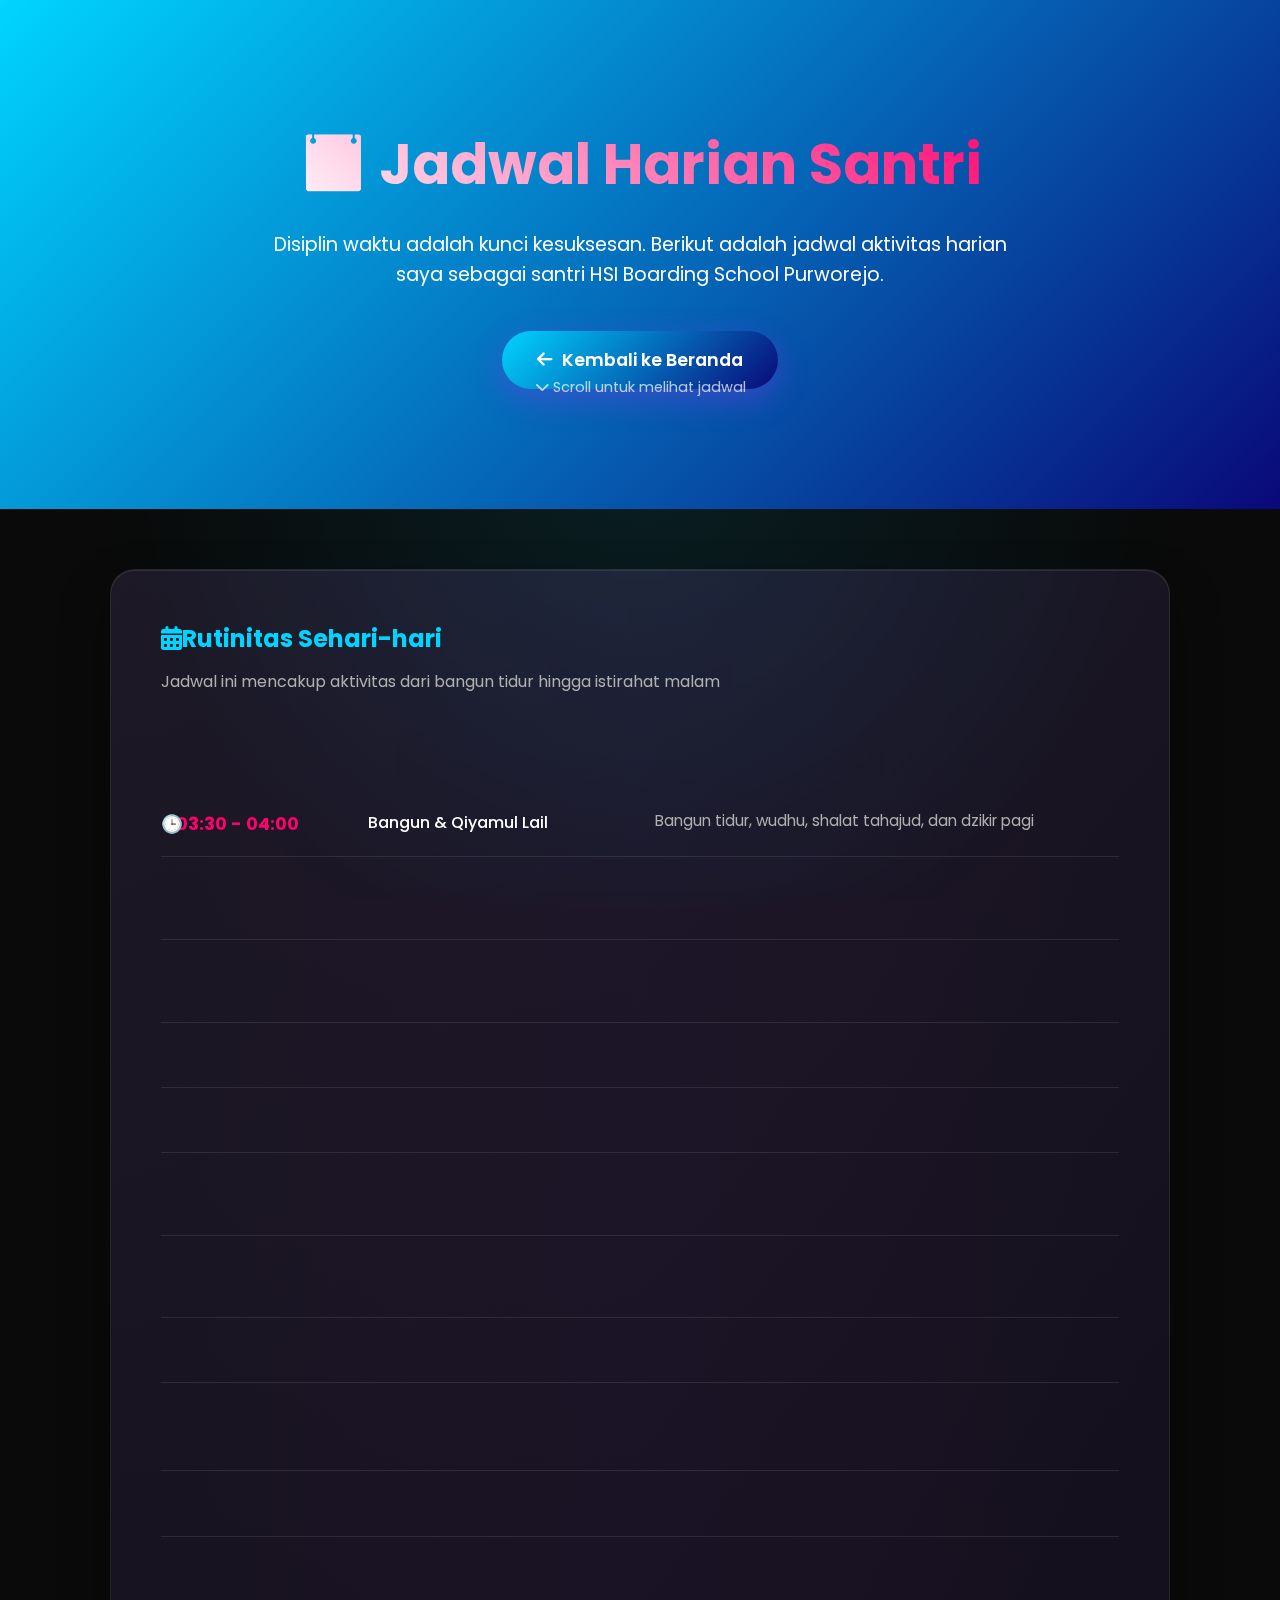
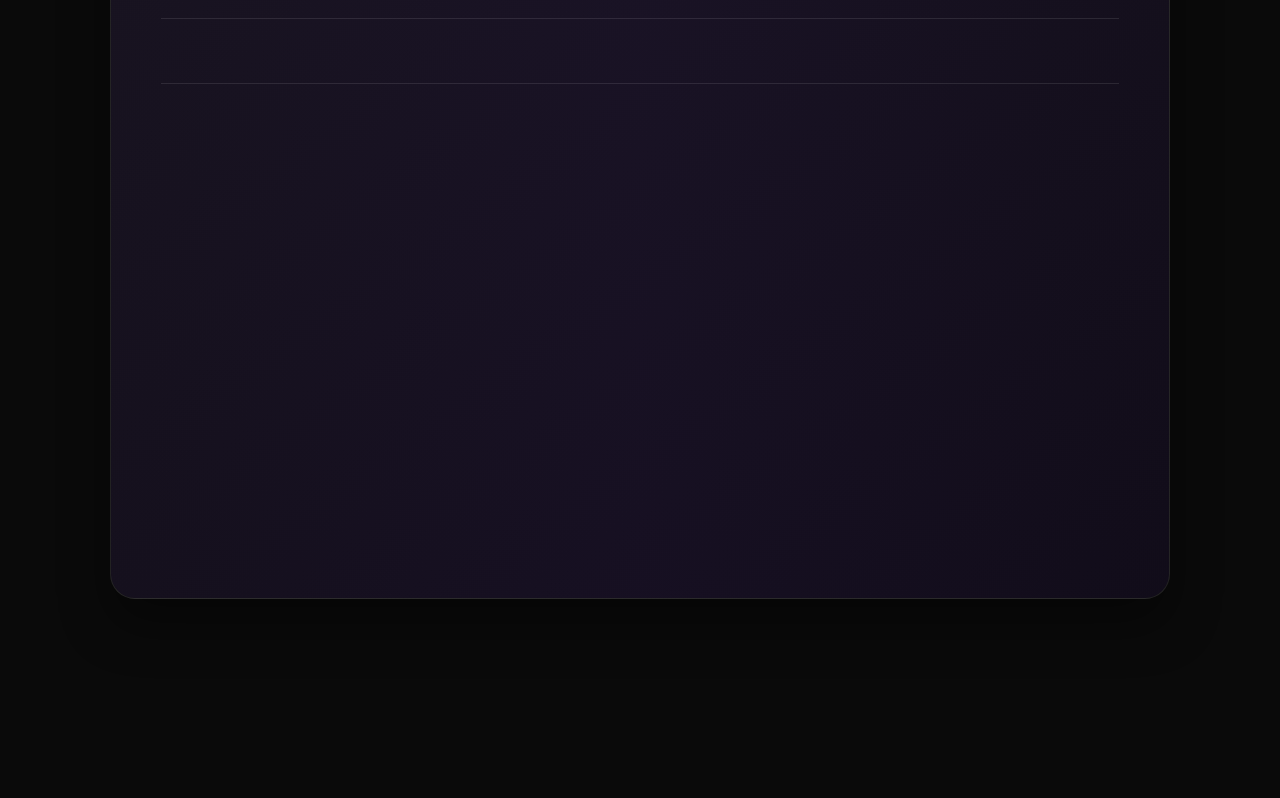
<file: jadwal.html>
<!DOCTYPE html>
<html lang="id">
<head>
    <meta charset="UTF-8">
    <meta name="viewport" content="width=device-width, initial-scale=1.0">
    <title>Jadwal Harian Santri - Muhammad Irkham Fajri</title>
    
    <!-- AOS Library -->
    <link rel="stylesheet" href="https://unpkg.com/aos@next/dist/aos.css" />
    
    <!-- Font & Icons -->
    <link rel="preconnect" href="https://fonts.googleapis.com">
    <link rel="preconnect" href="https://fonts.gstatic.com" crossorigin>
    <link href="https://fonts.googleapis.com/css2?family=Poppins:wght@300;400;600;700;800&display=swap" rel="stylesheet">
    <link rel="stylesheet" href="https://cdnjs.cloudflare.com/ajax/libs/font-awesome/6.4.0/css/all.min.css">
    
    <!-- Link ke style utama -->
    <link rel="stylesheet" href="style.css">
    
    <style>
        /* Hero Section dengan Parallax */
        .schedule-hero {
            background: linear-gradient(135deg, var(--primary-color), var(--secondary-color));
            color: white;
            padding: 120px 0 80px;
            text-align: center;
            position: relative;
            overflow: hidden;
            min-height: 40vh;
            display: flex;
            align-items: center;
            justify-content: center;
        }
        
        .schedule-hero::before {
            content: '';
            position: absolute;
            top: 0;
            left: 0;
            right: 0;
            bottom: 0;
            background: url('https://images.unsplash.com/photo-1523050854058-8df90110c9f1?w=1600') center/cover fixed;
            opacity: 0.15;
            animation: parallax 20s linear infinite;
        }
        
        @keyframes parallax {
            0% { transform: translateY(0) scale(1); }
            50% { transform: translateY(-20px) scale(1.05); }
            100% { transform: translateY(0) scale(1); }
        }
        
        .schedule-hero-content {
            position: relative;
            z-index: 2;
            max-width: 800px;
            padding: 0 20px;
        }
        
        .schedule-hero h1 {
            font-size: 3.5rem;
            margin-bottom: 20px;
            background: linear-gradient(45deg, #fff, var(--accent-color));
            -webkit-background-clip: text;
            -webkit-text-fill-color: transparent;
            background-clip: text;
            animation: titleGlow 3s ease-in-out infinite alternate;
        }
        
        @keyframes titleGlow {
            from { filter: drop-shadow(0 0 10px rgba(124, 58, 237, 0.3)); }
            to { filter: drop-shadow(0 0 20px rgba(124, 58, 237, 0.7)); }
        }
        
        .schedule-hero p {
            font-size: 1.2rem;
            opacity: 0.9;
            margin-bottom: 30px;
        }
        
        /* Floating Animation untuk Card */
        @keyframes float {
            0%, 100% { transform: translateY(0) rotate(0deg); }
            50% { transform: translateY(-20px) rotate(1deg); }
        }
        
        .schedule-container {
            max-width: 1100px;
            margin: 60px auto;
            padding: 0 20px;
        }
        
        .schedule-card {
            background: linear-gradient(145deg, rgba(255, 255, 255, 0.05), rgba(0, 0, 0, 0.05));
            border-radius: 25px;
            padding: 50px;
            box-shadow: 
                0 25px 50px rgba(0, 0, 0, 0.4),
                inset 0 1px 0 rgba(255, 255, 255, 0.1);
            border: 1px solid rgba(255, 255, 255, 0.1);
            backdrop-filter: blur(10px);
            animation: float 6s ease-in-out infinite;
            position: relative;
            overflow: hidden;
        }
        
        .schedule-card::before {
            content: '';
            position: absolute;
            top: -50%;
            left: -50%;
            width: 200%;
            height: 200%;
            background: linear-gradient(45deg, transparent, rgba(124, 58, 237, 0.1), transparent);
            transform: rotate(45deg);
            animation: shine 3s linear infinite;
        }
        
        @keyframes shine {
            0% { transform: translateX(-100%) translateY(-100%) rotate(45deg); }
            100% { transform: translateX(100%) translateY(100%) rotate(45deg); }
        }
        
        /* Table dengan Animasi Baris */
        .schedule-table {
            width: 100%;
            border-collapse: collapse;
            margin-top: 30px;
            position: relative;
            z-index: 2;
        }
        
        .schedule-table thead {
            position: sticky;
            top: 0;
            z-index: 10;
        }
        
        .schedule-table th {
            background: linear-gradient(135deg, var(--primary-color), var(--accent-color));
            color: white;
            padding: 20px 15px;
            text-align: left;
            font-weight: 600;
            text-transform: uppercase;
            letter-spacing: 1.5px;
            font-size: 1.1rem;
            position: relative;
            overflow: hidden;
        }
        
        .schedule-table th::after {
            content: '';
            position: absolute;
            bottom: 0;
            left: 0;
            width: 100%;
            height: 3px;
            background: linear-gradient(90deg, transparent, white, transparent);
        }
        
        .schedule-table td {
            padding: 18px 15px;
            border-bottom: 1px solid rgba(255, 255, 255, 0.1);
            vertical-align: top;
            transition: all 0.3s ease;
        }
        
        .schedule-table tr {
            opacity: 0;
            transform: translateX(-20px);
            animation: slideIn 0.5s ease forwards;
        }
        
        .schedule-table tr:nth-child(1) { animation-delay: 0.1s; }
        .schedule-table tr:nth-child(2) { animation-delay: 0.2s; }
        .schedule-table tr:nth-child(3) { animation-delay: 0.3s; }
        .schedule-table tr:nth-child(4) { animation-delay: 0.4s; }
        .schedule-table tr:nth-child(5) { animation-delay: 0.5s; }
        .schedule-table tr:nth-child(6) { animation-delay: 0.6s; }
        .schedule-table tr:nth-child(7) { animation-delay: 0.7s; }
        .schedule-table tr:nth-child(8) { animation-delay: 0.8s; }
        .schedule-table tr:nth-child(9) { animation-delay: 0.9s; }
        
        @keyframes slideIn {
            to {
                opacity: 1;
                transform: translateX(0);
            }
        }
        
        .schedule-table tr:hover td {
            background: rgba(124, 58, 237, 0.1);
            transform: scale(1.02);
            box-shadow: 0 5px 15px rgba(0, 0, 0, 0.2);
            border-radius: 10px;
        }
        
        .time-cell {
            font-weight: 700;
            color: var(--accent-color);
            white-space: nowrap;
            font-size: 1.1rem;
            position: relative;
            padding-left: 25px;
        }
        
        .time-cell::before {
            content: '🕒';
            position: absolute;
            left: 0;
            top: 50%;
            transform: translateY(-50%);
        }
        
        .activity-cell {
            color: var(--text-color);
            font-weight: 500;
        }
        
        .description-cell {
            color: var(--text-light);
            font-size: 0.95em;
            line-height: 1.5;
        }
        
        /* Info Cards dengan Hover Effects */
        .schedule-info {
            display: grid;
            grid-template-columns: repeat(auto-fit, minmax(250px, 1fr));
            gap: 25px;
            margin-top: 60px;
            position: relative;
            z-index: 2;
        }
        
        .info-item {
            background: linear-gradient(145deg, rgba(124, 58, 237, 0.1), rgba(0, 0, 0, 0.1));
            padding: 30px;
            border-radius: 20px;
            text-align: center;
            transition: all 0.4s cubic-bezier(0.4, 0, 0.2, 1);
            border: 1px solid rgba(255, 255, 255, 0.05);
            position: relative;
            overflow: hidden;
        }
        
        .info-item:hover {
            transform: translateY(-10px) scale(1.05);
            box-shadow: 0 20px 40px rgba(124, 58, 237, 0.3);
            border-color: var(--primary-color);
        }
        
        .info-item i {
            font-size: 2.5em;
            color: var(--primary-color);
            margin-bottom: 20px;
            display: inline-block;
            animation: iconPulse 2s ease-in-out infinite;
        }
        
        @keyframes iconPulse {
            0%, 100% { transform: scale(1); }
            50% { transform: scale(1.1); }
        }
        
        .info-item h3 {
            color: white;
            margin-bottom: 10px;
            font-size: 1.3rem;
        }
        
        .info-item p {
            color: rgba(255, 255, 255, 0.8);
            font-size: 0.95rem;
        }
        
        /* Back Button */
        .back-btn-container {
            text-align: center;
            margin: 40px 0;
        }
        
        .back-btn {
            display: inline-flex;
            align-items: center;
            gap: 10px;
            background: linear-gradient(135deg, var(--primary-color), var(--secondary-color));
            color: white;
            padding: 15px 35px;
            border-radius: 50px;
            text-decoration: none;
            font-weight: 600;
            font-size: 1.1rem;
            transition: all 0.3s ease;
            box-shadow: 0 10px 30px rgba(124, 58, 237, 0.4);
            position: relative;
            overflow: hidden;
        }
        
        .back-btn:hover {
            transform: translateY(-5px);
            box-shadow: 0 15px 40px rgba(124, 58, 237, 0.6);
            padding-right: 45px;
        }
        
        .back-btn:hover i {
            transform: translateX(5px);
        }
        
        /* Responsive Design */
        @media (max-width: 768px) {
            .schedule-hero h1 {
                font-size: 2.5rem;
            }
            
            .schedule-card {
                padding: 25px;
                animation: float 8s ease-in-out infinite;
            }
            
            .schedule-table {
                display: block;
                overflow-x: auto;
            }
            
            .schedule-table td {
                min-width: 150px;
            }
            
            .schedule-info {
                grid-template-columns: 1fr;
            }
        }
        
        @media (max-width: 480px) {
            .schedule-hero {
                padding: 100px 0 60px;
            }
            
            .schedule-hero h1 {
                font-size: 2rem;
            }
            
            .schedule-table th,
            .schedule-table td {
                padding: 12px 8px;
                font-size: 0.9rem;
            }
        }
        
        /* Scroll Indicator */
        .scroll-indicator {
            position: absolute;
            bottom: 30px;
            left: 50%;
            transform: translateX(-50%);
            color: white;
            font-size: 0.9rem;
            opacity: 0.7;
            animation: bounce 2s infinite;
        }
        
        @keyframes bounce {
            0%, 20%, 50%, 80%, 100% { transform: translateX(-50%) translateY(0); }
            40% { transform: translateX(-50%) translateY(-10px); }
            60% { transform: translateX(-50%) translateY(-5px); }
        }
    </style>
</head>
<body>
    <div class="cursor"></div>
    <div class="cursor-follower"></div>

    <!-- Hero Section -->
    <section class="schedule-hero" data-aos="fade-down" data-aos-duration="1000">
        <div class="schedule-hero-content">
            <h1 data-aos="zoom-in" data-aos-delay="300">📅 Jadwal Harian Santri</h1>
            <p data-aos="fade-up" data-aos-delay="500">
                Disiplin waktu adalah kunci kesuksesan. Berikut adalah jadwal aktivitas harian saya 
                sebagai santri HSI Boarding School Purworejo.
            </p>
            <div class="back-btn-container" data-aos="fade-up" data-aos-delay="700">
                <a href="index.html" class="back-btn magnetic-btn">
                    <i class="fas fa-arrow-left"></i> Kembali ke Beranda
                </a>
            </div>
            <div class="scroll-indicator">
                <i class="fas fa-chevron-down"></i> Scroll untuk melihat jadwal
            </div>
        </div>
    </section>

    <!-- Schedule Content -->
    <div class="schedule-container">
        <div class="schedule-card" data-aos="zoom-in" data-aos-delay="300">
            <div class="schedule-header" data-aos="fade-right">
                <h2 style="color: var(--primary-color); margin-bottom: 10px;">
                    <i class="fas fa-calendar-alt me-2"></i>Rutinitas Sehari-hari
                </h2>
                <p style="color: var(--text-light); margin-bottom: 30px;">
                    Jadwal ini mencakup aktivitas dari bangun tidur hingga istirahat malam
                </p>
            </div>

            <table class="schedule-table">
                <thead>
                    <tr>
                        <th width="20%">Waktu</th>
                        <th width="30%">Aktivitas</th>
                        <th width="50%">Deskripsi</th>
                    </tr>
                </thead>
                <tbody>
                    <tr data-aos="fade-left" data-aos-delay="100">
                        <td class="time-cell">03:30 - 04:00</td>
                        <td class="activity-cell">Bangun & Qiyamul Lail</td>
                        <td class="description-cell">Bangun tidur, wudhu, shalat tahajud, dan dzikir pagi</td>
                    </tr>
                    <tr data-aos="fade-left" data-aos-delay="150">
                        <td class="time-cell">04:00 - 05:00</td>
                        <td class="activity-cell">Shalat Subuh Berjamaah</td>
                        <td class="description-cell">Shalat subuh di masjid, dilanjutkan dengan dzikir dan tilawah Quran</td>
                    </tr>
                    <tr data-aos="fade-left" data-aos-delay="200">
                        <td class="time-cell">05:00 - 07:00</td>
                        <td class="activity-cell">Muroja'ah & Tahfizh</td>
                        <td class="description-cell">Mengulang hafalan sebelumnya dan menambah hafalan baru</td>
                    </tr>
                    <tr data-aos="fade-left" data-aos-delay="250">
                        <td class="time-cell">07:00 - 08:00</td>
                        <td class="activity-cell">Sarapan & Persiapan</td>
                        <td class="description-cell">Makan pagi, mandi, dan mempersiapkan diri untuk belajar</td>
                    </tr>
                    <tr data-aos="fade-left" data-aos-delay="300">
                        <td class="time-cell">08:00 - 12:00</td>
                        <td class="activity-cell">Kelas Bahasa Arab</td>
                        <td class="description-cell">Belajar nahwu, sharaf, muhadatsah, dan imla'</td>
                    </tr>
                    <tr data-aos="fade-left" data-aos-delay="350">
                        <td class="time-cell">12:00 - 13:30</td>
                        <td class="activity-cell">Shalat Dzuhur & Istirahat</td>
                        <td class="description-cell">Shalat dzuhur berjamaah, makan siang, dan istirahat sejenak</td>
                    </tr>
                    <tr data-aos="fade-left" data-aos-delay="400">
                        <td class="time-cell">13:30 - 16:00</td>
                        <td class="activity-cell">Kelas IT & Programming</td>
                        <td class="description-cell">Belajar web development, UI/UX design, dan project development</td>
                    </tr>
                    <tr data-aos="fade-left" data-aos-delay="450">
                        <td class="time-cell">16:00 - 17:30</td>
                        <td class="activity-cell">Shalat Ashar & Olahraga</td>
                        <td class="description-cell">Shalat ashar berjamaah dan aktivitas fisik untuk kesehatan</td>
                    </tr>
                    <tr data-aos="fade-left" data-aos-delay="500">
                        <td class="time-cell">17:30 - 19:00</td>
                        <td class="activity-cell">Makan Malam & Persiapan Maghrib</td>
                        <td class="description-cell">Makan malam, mandi, dan persiapan shalat maghrib</td>
                    </tr>
                    <tr data-aos="fade-left" data-aos-delay="550">
                        <td class="time-cell">19:00 - 20:30</td>
                        <td class="activity-cell">Kelas Malam & Kajian</td>
                        <td class="description-cell">Kajian kitab, diskusi agama, dan mentoring</td>
                    </tr>
                    <tr data-aos="fade-left" data-aos-delay="600">
                        <td class="time-cell">20:30 - 21:30</td>
                        <td class="activity-cell">Belajar Mandiri & Project</td>
                        <td class="description-cell">Mengerjakan project IT, review pelajaran, dan persiapan besok</td>
                    </tr>
                    <tr data-aos="fade-left" data-aos-delay="650">
                        <td class="time-cell">21:30 - 22:00</td>
                        <td class="activity-cell">Shalat Isya & Persiapan Tidur</td>
                        <td class="description-cell">Shalat isya berjamaah, witir, dan tidur awal untuk istirahat</td>
                    </tr>
                </tbody>
            </table>

            <!-- Info Stats -->
            <div class="schedule-info">
                <div class="info-item" data-aos="flip-up" data-aos-delay="700">
                    <i class="fas fa-clock"></i>
                    <h3>Total Jam Belajar</h3>
                    <p>8+ Jam/Hari</p>
                </div>
                
                <div class="info-item" data-aos="flip-up" data-aos-delay="750">
                    <i class="fas fa-quran"></i>
                    <h3>Tahfizh Quran</h3>
                    <p>2-3 Jam/Hari</p>
                </div>
                
                <div class="info-item" data-aos="flip-up" data-aos-delay="800">
                    <i class="fas fa-laptop-code"></i>
                    <h3>Koding & Design</h3>
                    <p>4-5 Jam/Hari</p>
                </div>
                
                <div class="info-item" data-aos="flip-up" data-aos-delay="850">
                    <i class="fas fa-pray"></i>
                    <h3>Ibadah Wajib</h5>
                    <p>5 Waktu Berjamaah</p>
                </div>
            </div>
        </div>
        
        <div class="back-btn-container" data-aos="fade-up" data-aos-delay="900">
            <a href="index.html" class="back-btn magnetic-btn">
                <i class="fas fa-home"></i> Kembali ke Portfolio
            </a>
        </div>
    </div>

    <!-- AOS Script -->
    <script src="https://unpkg.com/aos@next/dist/aos.js"></script>
    <script>
        // Inisialisasi AOS
        AOS.init({
            duration: 800,
            once: false,
            offset: 100,
            easing: 'ease-out-cubic'
        });
    </script>
    
    <!-- Link ke script utama -->
    <script src="script.js"></script>
</body>
</html>
</file>
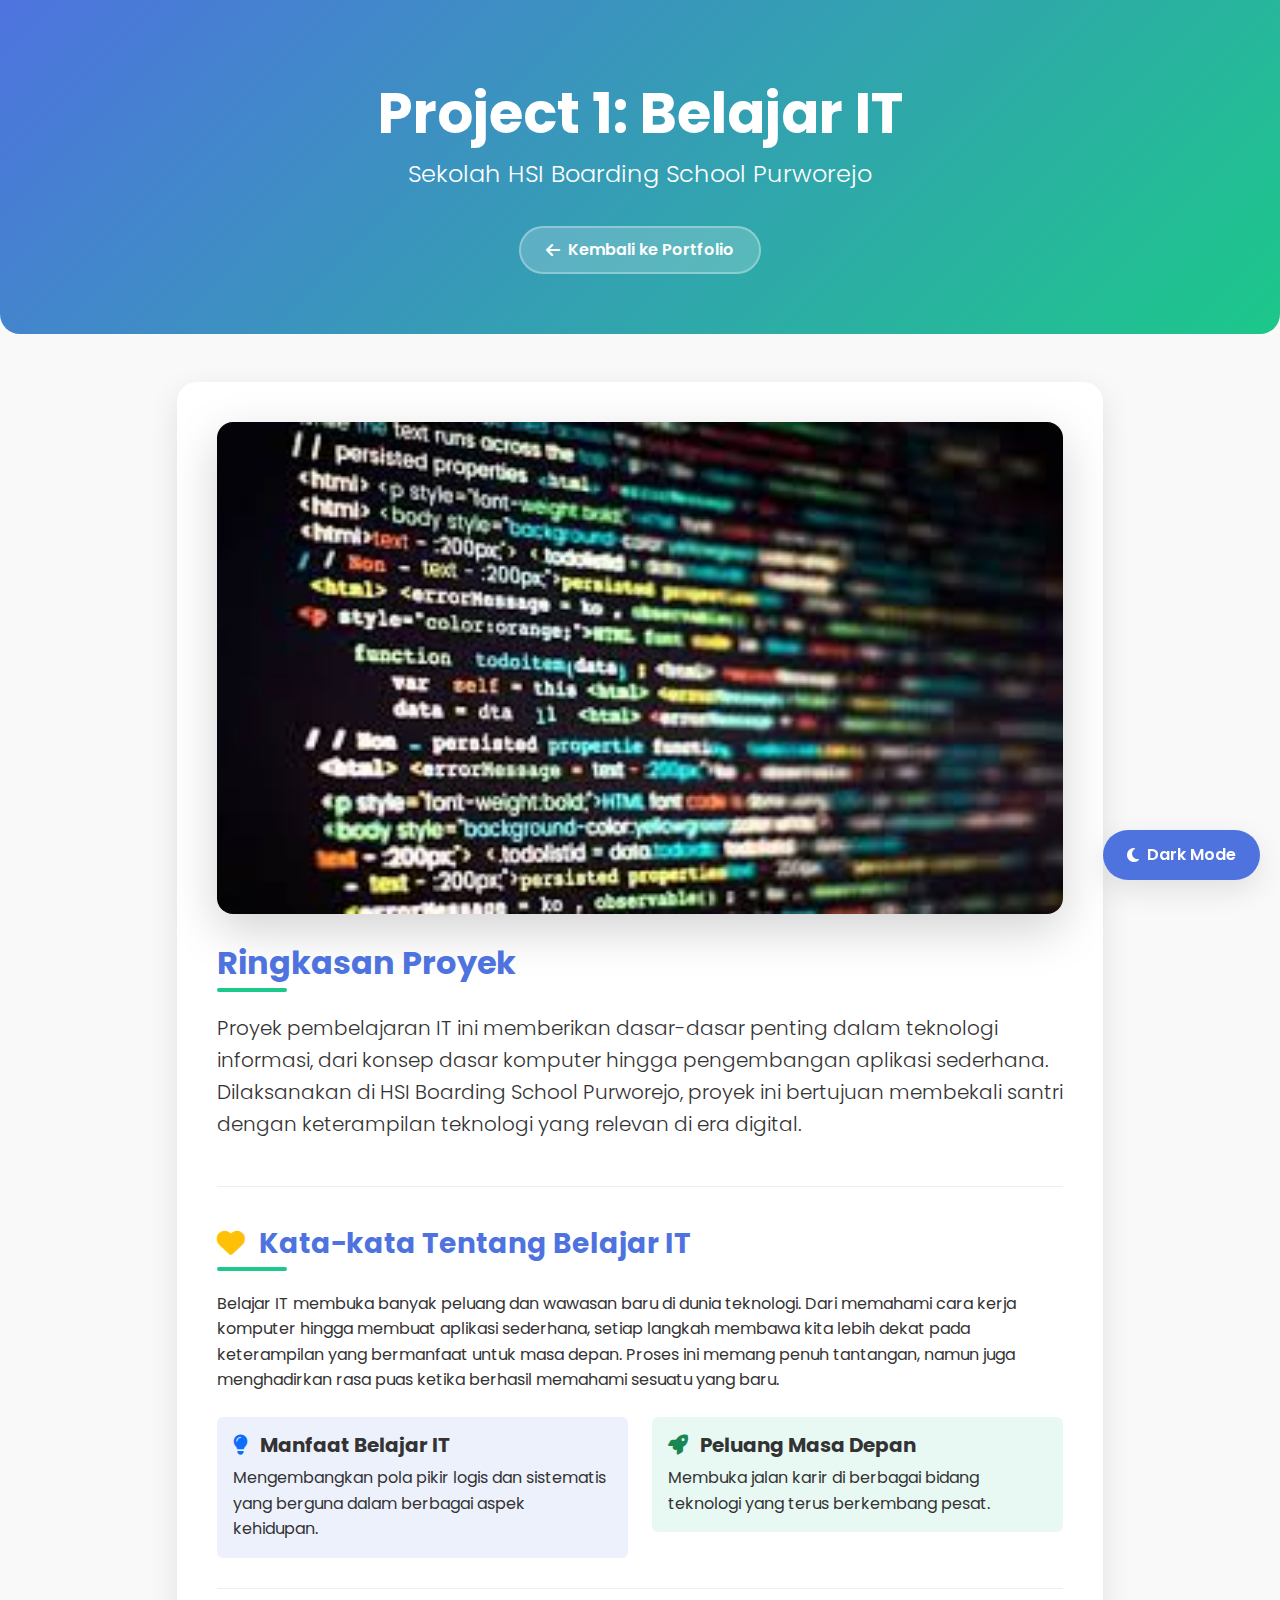
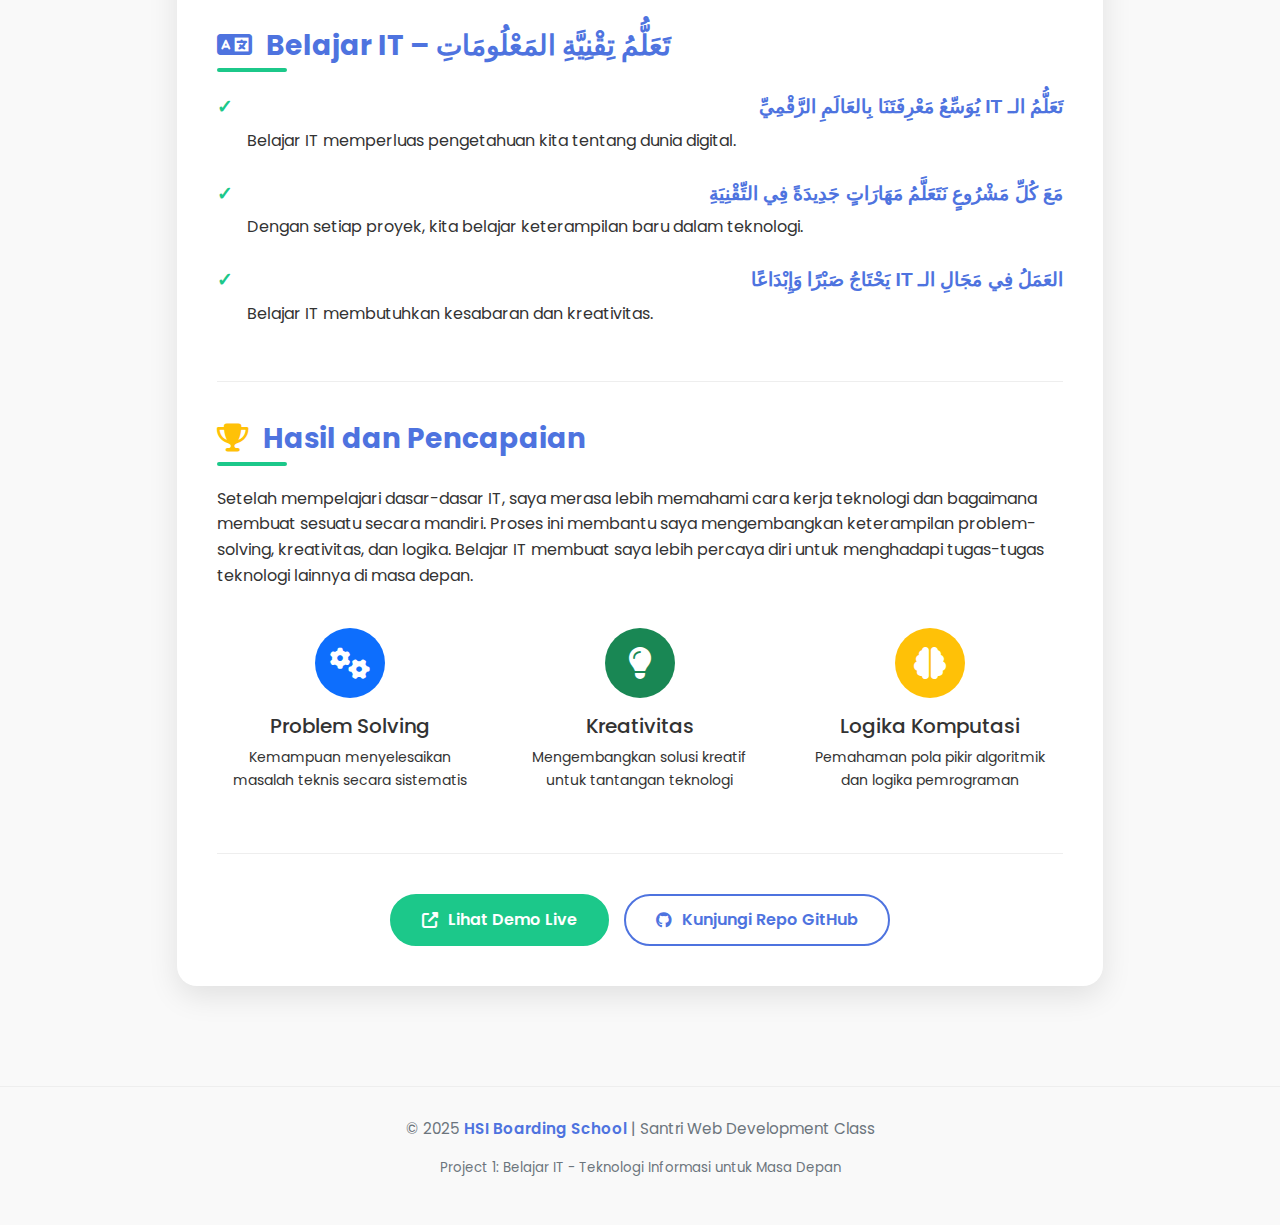
<file: project-1-detail.html>
<!DOCTYPE html>
<html lang="en">
<head>
    <meta charset="UTF-8" />
    <meta name="viewport" content="width=device-width, initial-scale=1.0" />
    <title>Detail Project 1: Belajar IT - HSI Boarding School</title>
    <link href="https://cdn.jsdelivr.net/npm/bootstrap@5.3.3/dist/css/bootstrap.min.css" rel="stylesheet" />
    <link href="https://fonts.googleapis.com/css2?family=Poppins:wght@300;400;600;700&display=swap" rel="stylesheet" />
    <link rel="stylesheet" href="https://cdnjs.cloudflare.com/ajax/libs/font-awesome/6.4.0/css/all.min.css" />
    
    <style>
        :root {
            --primary: #4e73df;
            --secondary: #1cc88a;
            --light: #f8f9fa;
            --dark: #121212;
            --text-dark: #333;
            --text-light: #e0e0e0;
            --shadow: 0 10px 30px rgba(0, 0, 0, 0.1);
            --transition: all 0.3s ease;
        }
        
        body {
            font-family: 'Poppins', sans-serif;
            color: var(--text-dark);
            background-color: #f9f9f9;
            transition: var(--transition);
            line-height: 1.6;
        }
        
        body.dark-mode {
            background-color: var(--dark);
            color: var(--text-light);
        }
        
        /* Header & Navigation */
        .jumbotron {
            background: linear-gradient(135deg, var(--primary), var(--secondary));
            color: white;
            padding: 80px 0 60px;
            margin-bottom: 40px;
            border-radius: 0 0 20px 20px;
            position: relative;
            overflow: hidden;
        }
        
        .jumbotron::before {
            content: "";
            position: absolute;
            top: 0;
            left: 0;
            right: 0;
            bottom: 0;
            background: url('https://images.unsplash.com/photo-1516321318423-f06f85e504b3?q=80&w=2070&auto=format&fit=crop') center/cover;
            opacity: 0.1;
            z-index: 0;
        }
        
        .jumbotron .container {
            position: relative;
            z-index: 1;
        }
        
        /* Dark Mode Toggle */
        .toggle-btn {
            position: fixed;
            right: 20px;
            bottom: 20px;
            background: var(--primary);
            color: white;
            border: none;
            padding: 12px 24px;
            border-radius: 50px;
            cursor: pointer;
            z-index: 1000;
            font-weight: 600;
            box-shadow: var(--shadow);
            transition: var(--transition);
            display: flex;
            align-items: center;
            gap: 8px;
        }
        
        .toggle-btn:hover {
            background: var(--secondary);
            transform: translateY(-3px);
        }
        
        .dark-mode .toggle-btn {
            background: var(--secondary);
        }
        
        /* Project Content */
        .project-content {
            background: white;
            border-radius: 20px;
            padding: 40px;
            box-shadow: var(--shadow);
            margin-bottom: 40px;
        }
        
        .dark-mode .project-content {
            background: #1e1e1e;
            color: var(--text-light);
        }
        
        .detail-img {
            max-height: 500px;
            object-fit: cover;
            border-radius: 15px;
            margin-bottom: 30px;
            box-shadow: var(--shadow);
            width: 100%;
        }
        
        .project-section {
            margin-bottom: 40px;
            padding-bottom: 30px;
            border-bottom: 1px solid #eee;
        }
        
        .dark-mode .project-section {
            border-bottom: 1px solid #333;
        }
        
        .project-section:last-child {
            border-bottom: none;
        }
        
        .section-title {
            color: var(--primary);
            font-weight: 700;
            margin-bottom: 20px;
            position: relative;
            padding-bottom: 10px;
        }
        
        .section-title::after {
            content: "";
            position: absolute;
            bottom: 0;
            left: 0;
            width: 70px;
            height: 4px;
            background: var(--secondary);
            border-radius: 2px;
        }
        
        .dark-mode .section-title {
            color: var(--secondary);
        }
        
        /* Arabic Text Styling */
        .arabic-text {
            font-family: 'Segoe UI', Tahoma, Geneva, Verdana, sans-serif;
            font-size: 1.2rem;
            font-weight: 600;
            color: var(--primary);
            direction: rtl;
            margin-bottom: 5px;
        }
        
        .dark-mode .arabic-text {
            color: #6ab7ff;
        }
        
        /* Lists */
        .custom-list {
            list-style: none;
            padding-left: 0;
        }
        
        .custom-list li {
            margin-bottom: 25px;
            padding-left: 30px;
            position: relative;
        }
        
        .custom-list li::before {
            content: "✓";
            position: absolute;
            left: 0;
            top: 0;
            color: var(--secondary);
            font-weight: bold;
            font-size: 1.2rem;
        }
        
        /* Buttons */
        .action-buttons {
            display: flex;
            flex-wrap: wrap;
            gap: 15px;
            justify-content: center;
            margin-top: 40px;
        }
        
        .btn-custom {
            padding: 12px 30px;
            border-radius: 50px;
            font-weight: 600;
            transition: var(--transition);
            display: inline-flex;
            align-items: center;
            gap: 10px;
        }
        
        .btn-demo {
            background: var(--secondary);
            color: white;
            border: 2px solid var(--secondary);
        }
        
        .btn-demo:hover {
            background: transparent;
            color: var(--secondary);
            transform: translateY(-3px);
        }
        
        .btn-github {
            background: transparent;
            color: var(--primary);
            border: 2px solid var(--primary);
        }
        
        .btn-github:hover {
            background: var(--primary);
            color: white;
            transform: translateY(-3px);
        }
        
        .dark-mode .btn-github {
            color: var(--secondary);
            border-color: var(--secondary);
        }
        
        .dark-mode .btn-github:hover {
            background: var(--secondary);
            color: var(--dark);
        }
        
        /* Footer */
        .footer {
            text-align: center;
            padding: 30px 0;
            color: #6c757d;
            font-size: 0.95rem;
            border-top: 1px solid #eee;
            margin-top: 60px;
        }
        
        .dark-mode .footer {
            color: #aaa;
            border-top: 1px solid #333;
        }
        
        .school-name {
            color: var(--primary);
            font-weight: 600;
        }
        
        .dark-mode .school-name {
            color: var(--secondary);
        }
        
        /* Back Button */
        .btn-back {
            background: rgba(255, 255, 255, 0.2);
            color: white;
            border: 2px solid rgba(255, 255, 255, 0.3);
            border-radius: 50px;
            padding: 10px 25px;
            font-weight: 600;
            transition: var(--transition);
            display: inline-flex;
            align-items: center;
            gap: 8px;
        }
        
        .btn-back:hover {
            background: white;
            color: var(--primary);
            transform: translateY(-3px);
        }
        
        /* Responsive */
        @media (max-width: 768px) {
            .jumbotron {
                padding: 60px 0 40px;
            }
            
            .project-content {
                padding: 25px;
            }
            
            .action-buttons {
                flex-direction: column;
                align-items: center;
            }
            
            .btn-custom {
                width: 100%;
                justify-content: center;
            }
        }
    </style>
</head>
<body>

<button class="toggle-btn" id="themeToggle">
    <i class="fas fa-moon"></i> Dark Mode
</button>

<div class="jumbotron text-center">
    <div class="container">
        <h1 class="display-4 fw-bold">Project 1: Belajar IT</h1>
        <p class="lead fs-4">Sekolah HSI Boarding School Purworejo</p>
        <a href="index.html" class="btn btn-back mt-3">
            <i class="fas fa-arrow-left"></i> Kembali ke Portfolio
        </a>
    </div>
</div>

<section class="container mt-5">
    <div class="row">
        <div class="col-lg-10 offset-lg-1">
            <div class="project-content">
                <!-- Project Image -->
                <img src="IT.jpeg" 
                     class="img-fluid rounded-4 shadow-lg detail-img" 
                     alt="Belajar IT Project" />
                
                <!-- Project Summary -->
                <div class="project-section">
                    <h2 class="section-title">Ringkasan Proyek</h2>
                    <p class="lead">
                        Proyek pembelajaran IT ini memberikan dasar-dasar penting dalam teknologi informasi, dari konsep dasar komputer hingga pengembangan aplikasi sederhana. Dilaksanakan di HSI Boarding School Purworejo, proyek ini bertujuan membekali santri dengan keterampilan teknologi yang relevan di era digital.
                    </p>
                </div>
                
                <!-- About Learning IT -->
                <div class="project-section">
                    <h3 class="section-title">
                        <i class="fas fa-heart text-warning me-2"></i> Kata-kata Tentang Belajar IT
                    </h3>
                    <p>
                        Belajar IT membuka banyak peluang dan wawasan baru di dunia teknologi. Dari memahami cara kerja komputer hingga membuat aplikasi sederhana, setiap langkah membawa kita lebih dekat pada keterampilan yang bermanfaat untuk masa depan. Proses ini memang penuh tantangan, namun juga menghadirkan rasa puas ketika berhasil memahami sesuatu yang baru.
                    </p>
                    
                    <div class="row mt-4">
                        <div class="col-md-6">
                            <div class="p-3 rounded" style="background: rgba(78, 115, 223, 0.1);">
                                <h5 class="fw-bold"><i class="fas fa-lightbulb text-primary me-2"></i> Manfaat Belajar IT</h5>
                                <p class="mb-0">Mengembangkan pola pikir logis dan sistematis yang berguna dalam berbagai aspek kehidupan.</p>
                            </div>
                        </div>
                        <div class="col-md-6">
                            <div class="p-3 rounded mt-3 mt-md-0" style="background: rgba(28, 200, 138, 0.1);">
                                <h5 class="fw-bold"><i class="fas fa-rocket text-success me-2"></i> Peluang Masa Depan</h5>
                                <p class="mb-0">Membuka jalan karir di berbagai bidang teknologi yang terus berkembang pesat.</p>
                            </div>
                        </div>
                    </div>
                </div>
                
                <!-- Arabic Section -->
                <div class="project-section">
                    <h3 class="section-title">
                        <i class="fas fa-language me-2"></i> Belajar IT – تَعَلُّمُ تِقْنِيَّةِ المَعْلُومَاتِ
                    </h3>
                    
                    <ul class="custom-list">
                        <li>
                            <div class="arabic-text">تَعَلُّمُ الـ IT يُوَسِّعُ مَعْرِفَتَنَا بِالعَالَمِ الرَّقْمِيِّ</div>
                            <p>Belajar IT memperluas pengetahuan kita tentang dunia digital.</p>
                        </li>
                        <li>
                            <div class="arabic-text">مَعَ كُلِّ مَشْرُوعٍ نَتَعَلَّمُ مَهَارَاتٍ جَدِيدَةً فِي التِّقْنِيَةِ</div>
                            <p>Dengan setiap proyek, kita belajar keterampilan baru dalam teknologi.</p>
                        </li>
                        <li>
                            <div class="arabic-text">العَمَلُ فِي مَجَالِ الـ IT يَحْتَاجُ صَبْرًا وَإِبْدَاعًا</div>
                            <p>Belajar IT membutuhkan kesabaran dan kreativitas.</p>
                        </li>
                    </ul>
                </div>
                
                <!-- Results and Achievements -->
                <div class="project-section">
                    <h3 class="section-title">
                        <i class="fas fa-trophy text-warning me-2"></i> Hasil dan Pencapaian
                    </h3>
                    <p>
                        Setelah mempelajari dasar-dasar IT, saya merasa lebih memahami cara kerja teknologi dan bagaimana membuat sesuatu secara mandiri. Proses ini membantu saya mengembangkan keterampilan problem-solving, kreativitas, dan logika. Belajar IT membuat saya lebih percaya diri untuk menghadapi tugas-tugas teknologi lainnya di masa depan.
                    </p>
                    
                    <div class="row mt-4">
                        <div class="col-md-4">
                            <div class="text-center p-3">
                                <div class="rounded-circle bg-primary d-inline-flex align-items-center justify-content-center mb-3" style="width: 70px; height: 70px;">
                                    <i class="fas fa-cogs text-white fa-2x"></i>
                                </div>
                                <h5>Problem Solving</h5>
                                <p class="small">Kemampuan menyelesaikan masalah teknis secara sistematis</p>
                            </div>
                        </div>
                        <div class="col-md-4">
                            <div class="text-center p-3">
                                <div class="rounded-circle bg-success d-inline-flex align-items-center justify-content-center mb-3" style="width: 70px; height: 70px;">
                                    <i class="fas fa-lightbulb text-white fa-2x"></i>
                                </div>
                                <h5>Kreativitas</h5>
                                <p class="small">Mengembangkan solusi kreatif untuk tantangan teknologi</p>
                            </div>
                        </div>
                        <div class="col-md-4">
                            <div class="text-center p-3">
                                <div class="rounded-circle bg-warning d-inline-flex align-items-center justify-content-center mb-3" style="width: 70px; height: 70px;">
                                    <i class="fas fa-brain text-white fa-2x"></i>
                                </div>
                                <h5>Logika Komputasi</h5>
                                <p class="small">Pemahaman pola pikir algoritmik dan logika pemrograman</p>
                            </div>
                        </div>
                    </div>
                </div>
                
                <!-- Action Buttons -->
                <div class="action-buttons">
                    <a href="#" class="btn btn-demo btn-custom">
                        <i class="fas fa-external-link-alt"></i> Lihat Demo Live
                    </a>
                    <a href="#" class="btn btn-github btn-custom">
                        <i class="fab fa-github"></i> Kunjungi Repo GitHub
                    </a>
                </div>
            </div>
        </div>
    </div>
</section>

<footer class="footer">
    <div class="container">
        <p>&copy; 2025 <span class="school-name">HSI Boarding School</span> | Santri Web Development Class</p>
        <p class="mt-2 small">Project 1: Belajar IT - Teknologi Informasi untuk Masa Depan</p>
    </div>
</footer>

<script>
    const toggleBtn = document.getElementById('themeToggle');
    const themeIcon = toggleBtn.querySelector('i');
    
    toggleBtn.addEventListener('click', () => {
        document.body.classList.toggle('dark-mode');
        
        if (document.body.classList.contains('dark-mode')) {
            themeIcon.className = 'fas fa-sun';
            toggleBtn.innerHTML = '<i class="fas fa-sun"></i> Light Mode';
        } else {
            themeIcon.className = 'fas fa-moon';
            toggleBtn.innerHTML = '<i class="fas fa-moon"></i> Dark Mode';
        }
        
        // Simpan preferensi tema di localStorage
        const isDarkMode = document.body.classList.contains('dark-mode');
        localStorage.setItem('darkMode', isDarkMode);
    });
    
    // Cek preferensi tema yang disimpan
    document.addEventListener('DOMContentLoaded', () => {
        const darkModePreference = localStorage.getItem('darkMode');
        
        if (darkModePreference === 'true') {
            document.body.classList.add('dark-mode');
            toggleBtn.innerHTML = '<i class="fas fa-sun"></i> Light Mode';
        }
    });
</script>

<script src="https://cdn.jsdelivr.net/npm/bootstrap@5.3.3/dist/js/bootstrap.bundle.min.js"></script>
</body>
</html>
</file>
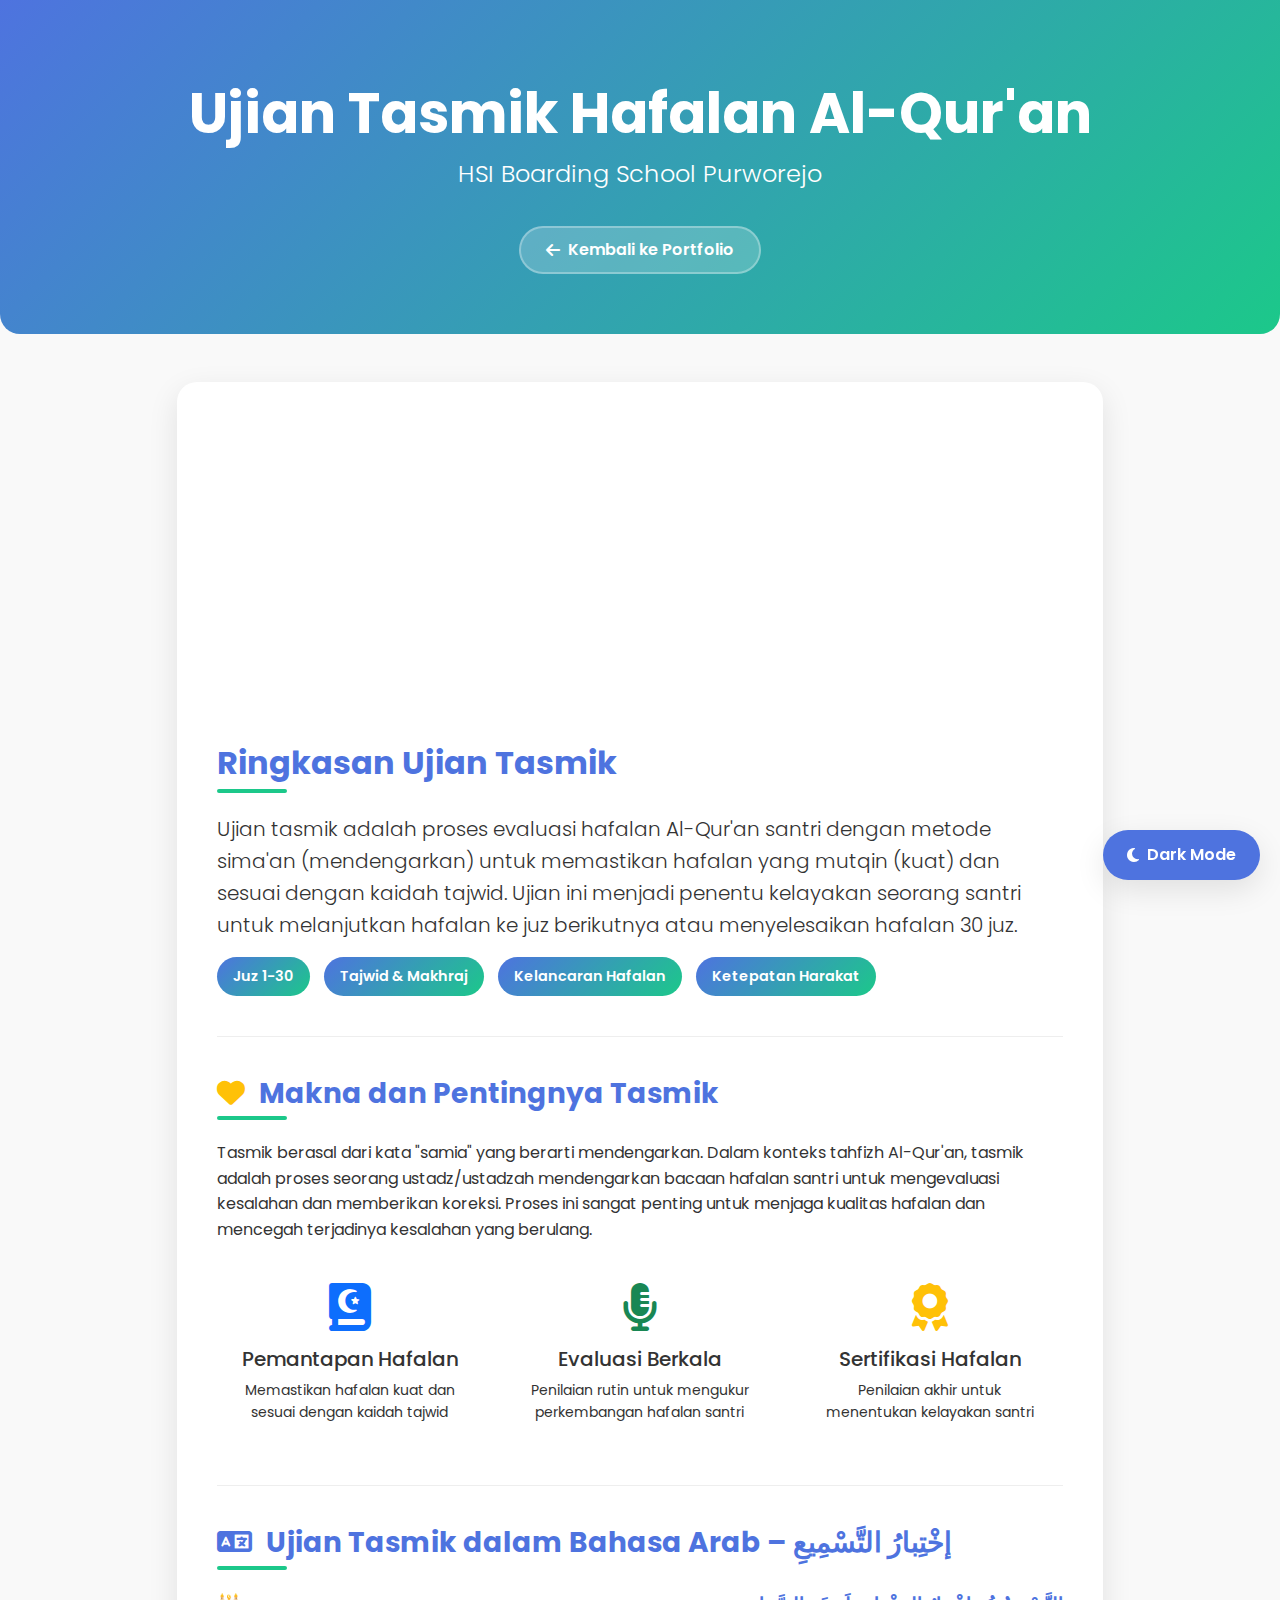
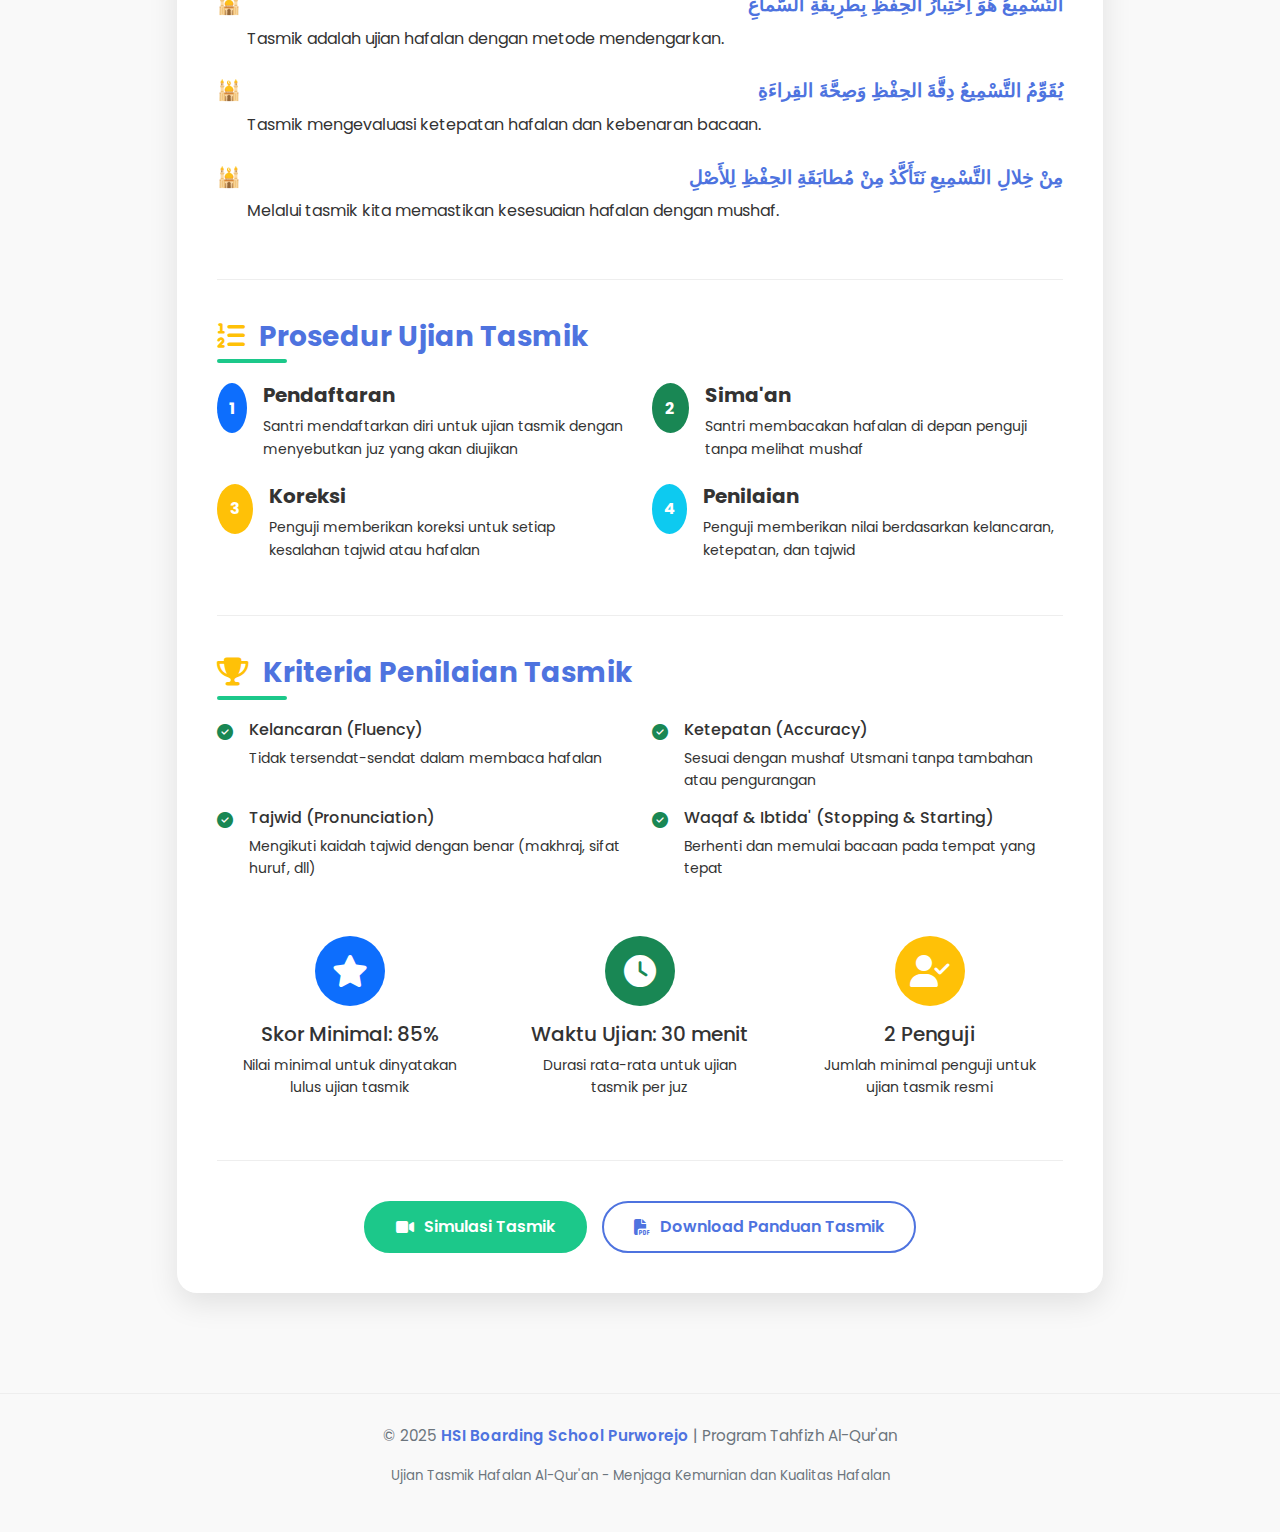
<file: project-10-detail.html>
<!DOCTYPE html>
<html lang="en">
<head>
    <meta charset="UTF-8" />
    <meta name="viewport" content="width=device-width, initial-scale=1.0" />
    <title>Detail Project: Ujian Tasmik - HSI Boarding School</title>
    <link href="https://cdn.jsdelivr.net/npm/bootstrap@5.3.3/dist/css/bootstrap.min.css" rel="stylesheet" />
    <link href="https://fonts.googleapis.com/css2?family=Poppins:wght@300;400;600;700&display=swap" rel="stylesheet" />
    <link rel="stylesheet" href="https://cdnjs.cloudflare.com/ajax/libs/font-awesome/6.4.0/css/all.min.css" />
    
    <style>
        :root {
            --primary: #4e73df;
            --secondary: #1cc88a;
            --light: #f8f9fa;
            --dark: #121212;
            --text-dark: #333;
            --text-light: #e0e0e0;
            --shadow: 0 10px 30px rgba(0, 0, 0, 0.1);
            --transition: all 0.3s ease;
        }
        
        body {
            font-family: 'Poppins', sans-serif;
            color: var(--text-dark);
            background-color: #f9f9f9;
            transition: var(--transition);
            line-height: 1.6;
        }
        
        body.dark-mode {
            background-color: var(--dark);
            color: var(--text-light);
        }
        
        /* Header & Navigation */
        .jumbotron {
            background: linear-gradient(135deg, var(--primary), var(--secondary));
            color: white;
            padding: 80px 0 60px;
            margin-bottom: 40px;
            border-radius: 0 0 20px 20px;
            position: relative;
            overflow: hidden;
        }
        
        .jumbotron::before {
            content: "";
            position: absolute;
            top: 0;
            left: 0;
            right: 0;
            bottom: 0;
            background: url('https://images.unsplash.com/photo-1580584126903-c17dab3041e6?w=1600&q=80') center/cover;
            opacity: 0.1;
            z-index: 0;
        }
        
        .jumbotron .container {
            position: relative;
            z-index: 1;
        }
        
        /* Dark Mode Toggle */
        .toggle-btn {
            position: fixed;
            right: 20px;
            bottom: 20px;
            background: var(--primary);
            color: white;
            border: none;
            padding: 12px 24px;
            border-radius: 50px;
            cursor: pointer;
            z-index: 1000;
            font-weight: 600;
            box-shadow: var(--shadow);
            transition: var(--transition);
            display: flex;
            align-items: center;
            gap: 8px;
        }
        
        .toggle-btn:hover {
            background: var(--secondary);
            transform: translateY(-3px);
        }
        
        .dark-mode .toggle-btn {
            background: var(--secondary);
        }
        
        /* Project Content */
        .project-content {
            background: white;
            border-radius: 20px;
            padding: 40px;
            box-shadow: var(--shadow);
            margin-bottom: 40px;
        }
        
        .dark-mode .project-content {
            background: #1e1e1e;
            color: var(--text-light);
        }
        
        .detail-img {
            max-height: 500px;
            object-fit: cover;
            border-radius: 15px;
            margin-bottom: 30px;
            box-shadow: var(--shadow);
            width: 100%;
        }
        
        .project-section {
            margin-bottom: 40px;
            padding-bottom: 30px;
            border-bottom: 1px solid #eee;
        }
        
        .dark-mode .project-section {
            border-bottom: 1px solid #333;
        }
        
        .project-section:last-child {
            border-bottom: none;
        }
        
        .section-title {
            color: var(--primary);
            font-weight: 700;
            margin-bottom: 20px;
            position: relative;
            padding-bottom: 10px;
        }
        
        .section-title::after {
            content: "";
            position: absolute;
            bottom: 0;
            left: 0;
            width: 70px;
            height: 4px;
            background: var(--secondary);
            border-radius: 2px;
        }
        
        .dark-mode .section-title {
            color: var(--secondary);
        }
        
        /* Arabic Text Styling */
        .arabic-text {
            font-family: 'Segoe UI', Tahoma, Geneva, Verdana, sans-serif;
            font-size: 1.2rem;
            font-weight: 600;
            color: var(--primary);
            direction: rtl;
            margin-bottom: 5px;
        }
        
        .dark-mode .arabic-text {
            color: #6ab7ff;
        }
        
        /* Lists */
        .custom-list {
            list-style: none;
            padding-left: 0;
        }
        
        .custom-list li {
            margin-bottom: 25px;
            padding-left: 30px;
            position: relative;
        }
        
        .custom-list li::before {
            content: "📖";
            position: absolute;
            left: 0;
            top: 0;
            font-size: 1.2rem;
        }
        
        /* Tasmik-specific styles */
        .tasmik-list li::before {
            content: "🕌";
        }
        
        .tasmik-badge {
            background: linear-gradient(135deg, var(--primary), var(--secondary));
            color: white;
            padding: 8px 16px;
            border-radius: 20px;
            font-weight: 600;
            display: inline-block;
            margin-right: 10px;
            margin-bottom: 10px;
            font-size: 0.9rem;
        }
        
        .tasmik-icon {
            animation: float 3s ease-in-out infinite;
        }
        
        @keyframes float {
            0%, 100% { transform: translateY(0); }
            50% { transform: translateY(-10px); }
        }
        
        /* Buttons */
        .action-buttons {
            display: flex;
            flex-wrap: wrap;
            gap: 15px;
            justify-content: center;
            margin-top: 40px;
        }
        
        .btn-custom {
            padding: 12px 30px;
            border-radius: 50px;
            font-weight: 600;
            transition: var(--transition);
            display: inline-flex;
            align-items: center;
            gap: 10px;
        }
        
        .btn-demo {
            background: var(--secondary);
            color: white;
            border: 2px solid var(--secondary);
        }
        
        .btn-demo:hover {
            background: transparent;
            color: var(--secondary);
            transform: translateY(-3px);
        }
        
        .btn-github {
            background: transparent;
            color: var(--primary);
            border: 2px solid var(--primary);
        }
        
        .btn-github:hover {
            background: var(--primary);
            color: white;
            transform: translateY(-3px);
        }
        
        .dark-mode .btn-github {
            color: var(--secondary);
            border-color: var(--secondary);
        }
        
        .dark-mode .btn-github:hover {
            background: var(--secondary);
            color: var(--dark);
        }
        
        /* Footer */
        .footer {
            text-align: center;
            padding: 30px 0;
            color: #6c757d;
            font-size: 0.95rem;
            border-top: 1px solid #eee;
            margin-top: 60px;
        }
        
        .dark-mode .footer {
            color: #aaa;
            border-top: 1px solid #333;
        }
        
        .school-name {
            color: var(--primary);
            font-weight: 600;
        }
        
        .dark-mode .school-name {
            color: var(--secondary);
        }
        
        /* Back Button */
        .btn-back {
            background: rgba(255, 255, 255, 0.2);
            color: white;
            border: 2px solid rgba(255, 255, 255, 0.3);
            border-radius: 50px;
            padding: 10px 25px;
            font-weight: 600;
            transition: var(--transition);
            display: inline-flex;
            align-items: center;
            gap: 8px;
        }
        
        .btn-back:hover {
            background: white;
            color: var(--primary);
            transform: translateY(-3px);
        }
        
        /* Responsive */
        @media (max-width: 768px) {
            .jumbotron {
                padding: 60px 0 40px;
            }
            
            .project-content {
                padding: 25px;
            }
            
            .action-buttons {
                flex-direction: column;
                align-items: center;
            }
            
            .btn-custom {
                width: 100%;
                justify-content: center;
            }
        }
    </style>
</head>
<body>

<button class="toggle-btn" id="themeToggle">
    <i class="fas fa-moon"></i> Dark Mode
</button>

<div class="jumbotron text-center">
    <div class="container">
        <h1 class="display-4 fw-bold">Ujian Tasmik Hafalan Al-Qur'an</h1>
        <p class="lead fs-4">HSI Boarding School Purworejo</p>
        <a href="index.html" class="btn btn-back mt-3">
            <i class="fas fa-arrow-left"></i> Kembali ke Portfolio
        </a>
    </div>
</div>

<section class="container mt-5">
    <div class="row">
        <div class="col-lg-10 offset-lg-1">
            <div class="project-content">
                <!-- Project Image -->
                <iframe width="560" height="315" src="https://www.youtube.com/embed/BlF1qNli2Wk?si=DxLynbx5kMv5Z16o" title="YouTube video player" frameborder="0" allow="accelerometer; autoplay; clipboard-write; encrypted-media; gyroscope; picture-in-picture; web-share" referrerpolicy="strict-origin-when-cross-origin" allowfullscreen></iframe>
                
                <!-- Project Summary -->
                <div class="project-section">
                    <h2 class="section-title">Ringkasan Ujian Tasmik</h2>
                    <p class="lead">
                        Ujian tasmik adalah proses evaluasi hafalan Al-Qur'an santri dengan metode sima'an (mendengarkan) untuk memastikan hafalan yang mutqin (kuat) dan sesuai dengan kaidah tajwid. Ujian ini menjadi penentu kelayakan seorang santri untuk melanjutkan hafalan ke juz berikutnya atau menyelesaikan hafalan 30 juz.
                    </p>
                    <div class="mt-3">
                        <span class="tasmik-badge">Juz 1-30</span>
                        <span class="tasmik-badge">Tajwid & Makhraj</span>
                        <span class="tasmik-badge">Kelancaran Hafalan</span>
                        <span class="tasmik-badge">Ketepatan Harakat</span>
                    </div>
                </div>
                
                <!-- About Tasmik -->
                <div class="project-section">
                    <h3 class="section-title">
                        <i class="fas fa-heart text-warning me-2"></i> Makna dan Pentingnya Tasmik
                    </h3>
                    <p>
                        Tasmik berasal dari kata "samia" yang berarti mendengarkan. Dalam konteks tahfizh Al-Qur'an, tasmik adalah proses seorang ustadz/ustadzah mendengarkan bacaan hafalan santri untuk mengevaluasi kesalahan dan memberikan koreksi. Proses ini sangat penting untuk menjaga kualitas hafalan dan mencegah terjadinya kesalahan yang berulang.
                    </p>
                    
                    <div class="row mt-4">
                        <div class="col-md-4">
                            <div class="text-center p-3">
                                <div class="tasmik-icon">
                                    <i class="fas fa-quran fa-3x text-primary mb-3"></i>
                                </div>
                                <h5>Pemantapan Hafalan</h5>
                                <p class="small">Memastikan hafalan kuat dan sesuai dengan kaidah tajwid</p>
                            </div>
                        </div>
                        <div class="col-md-4">
                            <div class="text-center p-3">
                                <i class="fas fa-microphone-alt fa-3x text-success mb-3"></i>
                                <h5>Evaluasi Berkala</h5>
                                <p class="small">Penilaian rutin untuk mengukur perkembangan hafalan santri</p>
                            </div>
                        </div>
                        <div class="col-md-4">
                            <div class="text-center p-3">
                                <i class="fas fa-award fa-3x text-warning mb-3"></i>
                                <h5>Sertifikasi Hafalan</h5>
                                <p class="small">Penilaian akhir untuk menentukan kelayakan santri</p>
                            </div>
                        </div>
                    </div>
                </div>
                
                <!-- Arabic Section -->
                <div class="project-section">
                    <h3 class="section-title">
                        <i class="fas fa-language me-2"></i> Ujian Tasmik dalam Bahasa Arab – إخْتِبارُ التَّسْمِيعِ
                    </h3>
                    
                    <ul class="custom-list tasmik-list">
                        <li>
                            <div class="arabic-text">التَّسْمِيعُ هُوَ اِخْتِبارُ الحِفْظِ بِطَرِيقَةِ السَّماعِ</div>
                            <p>Tasmik adalah ujian hafalan dengan metode mendengarkan.</p>
                        </li>
                        <li>
                            <div class="arabic-text">يُقَوِّمُ التَّسْمِيعُ دِقَّةَ الحِفْظِ وَصِحَّةَ القِراءَةِ</div>
                            <p>Tasmik mengevaluasi ketepatan hafalan dan kebenaran bacaan.</p>
                        </li>
                        <li>
                            <div class="arabic-text">مِنْ خِلالِ التَّسْمِيعِ نَتَأَكَّدُ مِنْ مُطابَقَةِ الحِفْظِ لِلأَصْلِ</div>
                            <p>Melalui tasmik kita memastikan kesesuaian hafalan dengan mushaf.</p>
                        </li>
                    </ul>
                </div>
                
                <!-- Tasmik Process -->
                <div class="project-section">
                    <h3 class="section-title">
                        <i class="fas fa-list-ol text-warning me-2"></i> Prosedur Ujian Tasmik
                    </h3>
                    
                    <div class="row">
                        <div class="col-md-6">
                            <div class="d-flex align-items-start mb-4">
                                <div class="rounded-circle bg-primary d-inline-flex align-items-center justify-content-center me-3" style="width: 50px; height: 50px;">
                                    <span class="text-white fw-bold">1</span>
                                </div>
                                <div>
                                    <h5 class="fw-bold">Pendaftaran</h5>
                                    <p class="small mb-0">Santri mendaftarkan diri untuk ujian tasmik dengan menyebutkan juz yang akan diujikan</p>
                                </div>
                            </div>
                        </div>
                        <div class="col-md-6">
                            <div class="d-flex align-items-start mb-4">
                                <div class="rounded-circle bg-success d-inline-flex align-items-center justify-content-center me-3" style="width: 50px; height: 50px;">
                                    <span class="text-white fw-bold">2</span>
                                </div>
                                <div>
                                    <h5 class="fw-bold">Sima'an</h5>
                                    <p class="small mb-0">Santri membacakan hafalan di depan penguji tanpa melihat mushaf</p>
                                </div>
                            </div>
                        </div>
                        <div class="col-md-6">
                            <div class="d-flex align-items-start mb-4">
                                <div class="rounded-circle bg-warning d-inline-flex align-items-center justify-content-center me-3" style="width: 50px; height: 50px;">
                                    <span class="text-white fw-bold">3</span>
                                </div>
                                <div>
                                    <h5 class="fw-bold">Koreksi</h5>
                                    <p class="small mb-0">Penguji memberikan koreksi untuk setiap kesalahan tajwid atau hafalan</p>
                                </div>
                            </div>
                        </div>
                        <div class="col-md-6">
                            <div class="d-flex align-items-start mb-4">
                                <div class="rounded-circle bg-info d-inline-flex align-items-center justify-content-center me-3" style="width: 50px; height: 50px;">
                                    <span class="text-white fw-bold">4</span>
                                </div>
                                <div>
                                    <h5 class="fw-bold">Penilaian</h5>
                                    <p class="small mb-0">Penguji memberikan nilai berdasarkan kelancaran, ketepatan, dan tajwid</p>
                                </div>
                            </div>
                        </div>
                    </div>
                </div>
                
                <!-- Results and Achievements -->
                <div class="project-section">
                    <h3 class="section-title">
                        <i class="fas fa-trophy text-warning me-2"></i> Kriteria Penilaian Tasmik
                    </h3>
                    
                    <div class="row">
                        <div class="col-md-6">
                            <div class="d-flex align-items-start mb-3">
                                <i class="fas fa-check-circle text-success me-3 mt-1"></i>
                                <div>
                                    <h6>Kelancaran (Fluency)</h6>
                                    <p class="small mb-0">Tidak tersendat-sendat dalam membaca hafalan</p>
                                </div>
                            </div>
                        </div>
                        <div class="col-md-6">
                            <div class="d-flex align-items-start mb-3">
                                <i class="fas fa-check-circle text-success me-3 mt-1"></i>
                                <div>
                                    <h6>Ketepatan (Accuracy)</h6>
                                    <p class="small mb-0">Sesuai dengan mushaf Utsmani tanpa tambahan atau pengurangan</p>
                                </div>
                            </div>
                        </div>
                        <div class="col-md-6">
                            <div class="d-flex align-items-start mb-3">
                                <i class="fas fa-check-circle text-success me-3 mt-1"></i>
                                <div>
                                    <h6>Tajwid (Pronunciation)</h6>
                                    <p class="small mb-0">Mengikuti kaidah tajwid dengan benar (makhraj, sifat huruf, dll)</p>
                                </div>
                            </div>
                        </div>
                        <div class="col-md-6">
                            <div class="d-flex align-items-start mb-3">
                                <i class="fas fa-check-circle text-success me-3 mt-1"></i>
                                <div>
                                    <h6>Waqaf & Ibtida' (Stopping & Starting)</h6>
                                    <p class="small mb-0">Berhenti dan memulai bacaan pada tempat yang tepat</p>
                                </div>
                            </div>
                        </div>
                    </div>
                    
                    <div class="row mt-4">
                        <div class="col-md-4">
                            <div class="text-center p-3">
                                <div class="rounded-circle bg-primary d-inline-flex align-items-center justify-content-center mb-3" style="width: 70px; height: 70px;">
                                    <i class="fas fa-star text-white fa-2x"></i>
                                </div>
                                <h5>Skor Minimal: 85%</h5>
                                <p class="small">Nilai minimal untuk dinyatakan lulus ujian tasmik</p>
                            </div>
                        </div>
                        <div class="col-md-4">
                            <div class="text-center p-3">
                                <div class="rounded-circle bg-success d-inline-flex align-items-center justify-content-center mb-3" style="width: 70px; height: 70px;">
                                    <i class="fas fa-clock text-white fa-2x"></i>
                                </div>
                                <h5>Waktu Ujian: 30 menit</h5>
                                <p class="small">Durasi rata-rata untuk ujian tasmik per juz</p>
                            </div>
                        </div>
                        <div class="col-md-4">
                            <div class="text-center p-3">
                                <div class="rounded-circle bg-warning d-inline-flex align-items-center justify-content-center mb-3" style="width: 70px; height: 70px;">
                                    <i class="fas fa-user-check text-white fa-2x"></i>
                                </div>
                                <h5>2 Penguji</h5>
                                <p class="small">Jumlah minimal penguji untuk ujian tasmik resmi</p>
                            </div>
                        </div>
                    </div>
                </div>
                
                <!-- Action Buttons -->
                <div class="action-buttons">
                    <a href="#" class="btn btn-demo btn-custom">
                        <i class="fas fa-video"></i> Simulasi Tasmik
                    </a>
                    <a href="#" class="btn btn-github btn-custom">
                        <i class="fas fa-file-pdf"></i> Download Panduan Tasmik
                    </a>
                </div>
            </div>
        </div>
    </div>
</section>

<footer class="footer">
    <div class="container">
        <p>&copy; 2025 <span class="school-name">HSI Boarding School Purworejo</span> | Program Tahfizh Al-Qur'an</p>
        <p class="mt-2 small">Ujian Tasmik Hafalan Al-Qur'an - Menjaga Kemurnian dan Kualitas Hafalan</p>
    </div>
</footer>

<script>
    const toggleBtn = document.getElementById('themeToggle');
    const themeIcon = toggleBtn.querySelector('i');
    
    toggleBtn.addEventListener('click', () => {
        document.body.classList.toggle('dark-mode');
        
        if (document.body.classList.contains('dark-mode')) {
            themeIcon.className = 'fas fa-sun';
            toggleBtn.innerHTML = '<i class="fas fa-sun"></i> Light Mode';
        } else {
            themeIcon.className = 'fas fa-moon';
            toggleBtn.innerHTML = '<i class="fas fa-moon"></i> Dark Mode';
        }
        
        const isDarkMode = document.body.classList.contains('dark-mode');
        localStorage.setItem('darkMode', isDarkMode);
    });
    
    document.addEventListener('DOMContentLoaded', () => {
        const darkModePreference = localStorage.getItem('darkMode');
        
        if (darkModePreference === 'true') {
            document.body.classList.add('dark-mode');
            toggleBtn.innerHTML = '<i class="fas fa-sun"></i> Light Mode';
        }
    });
</script>

<script src="https://cdn.jsdelivr.net/npm/bootstrap@5.3.3/dist/js/bootstrap.bundle.min.js"></script>
</body>
</html>
</file>
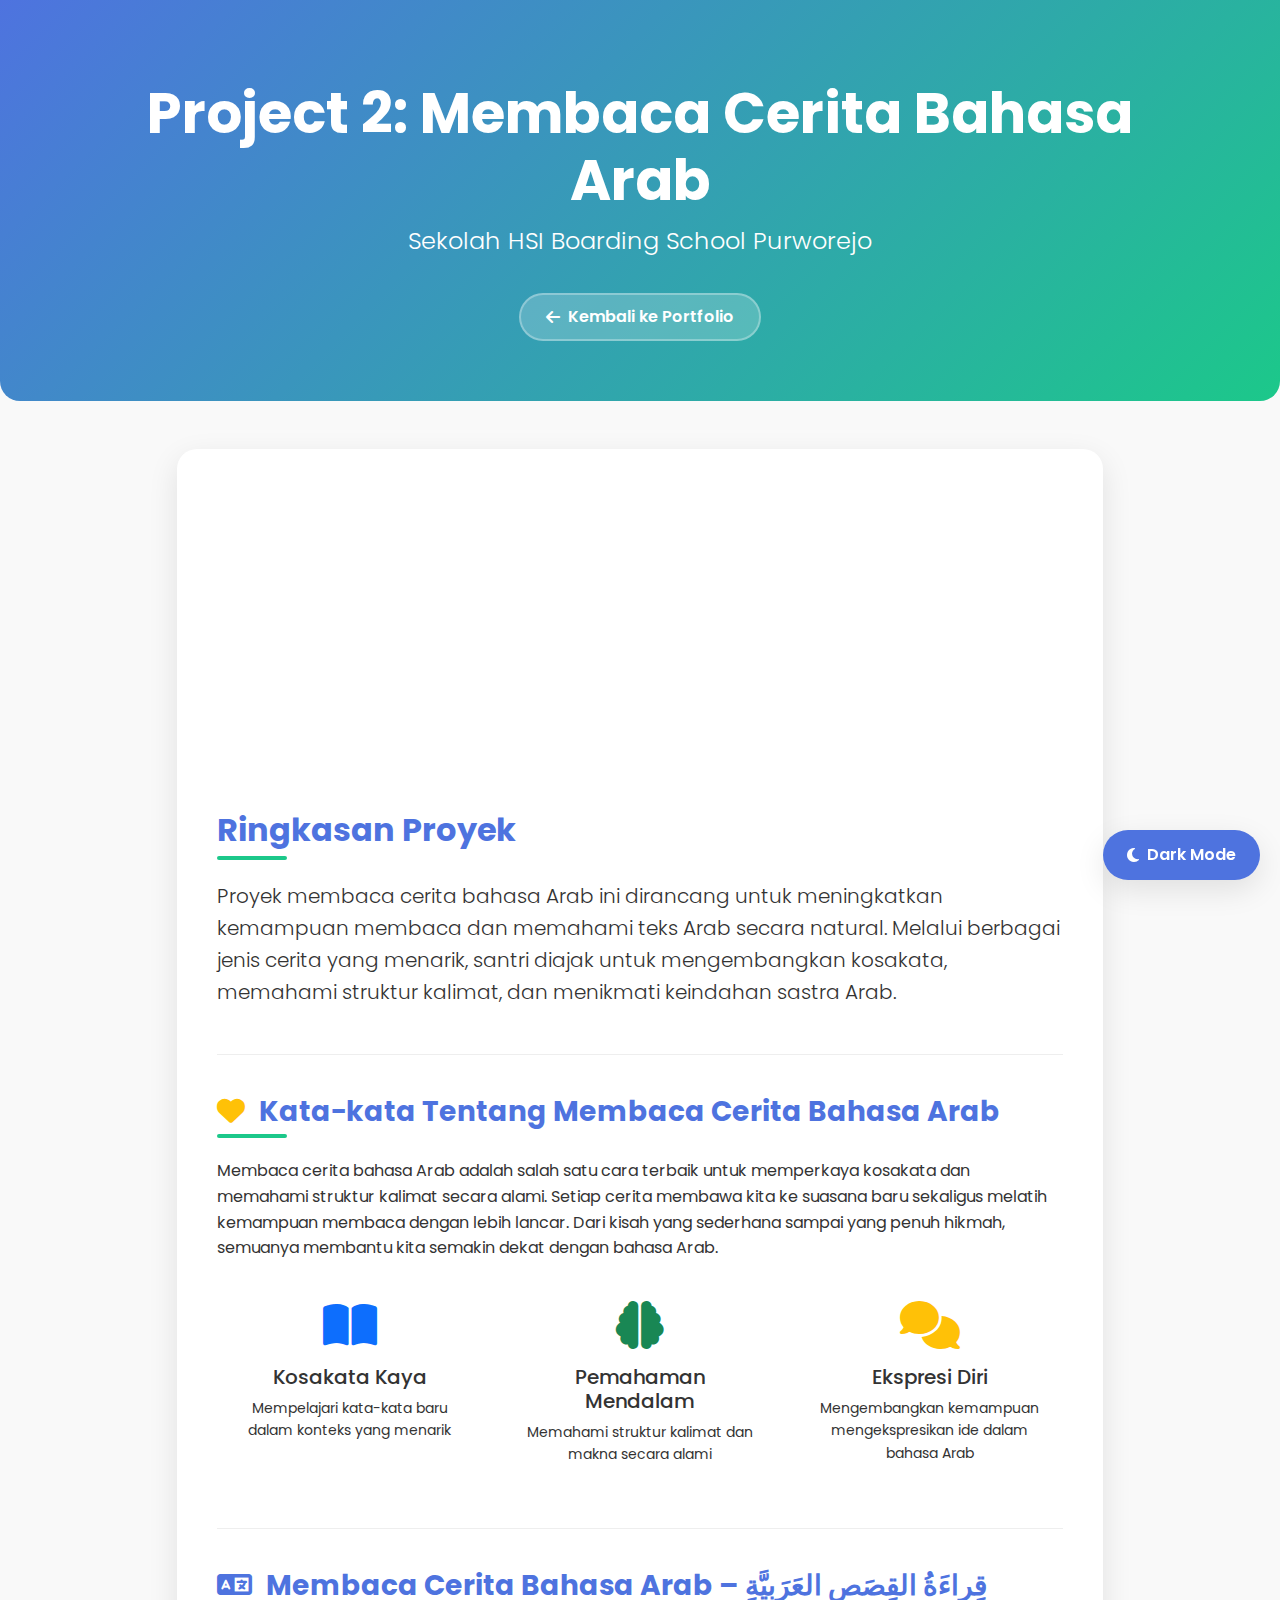
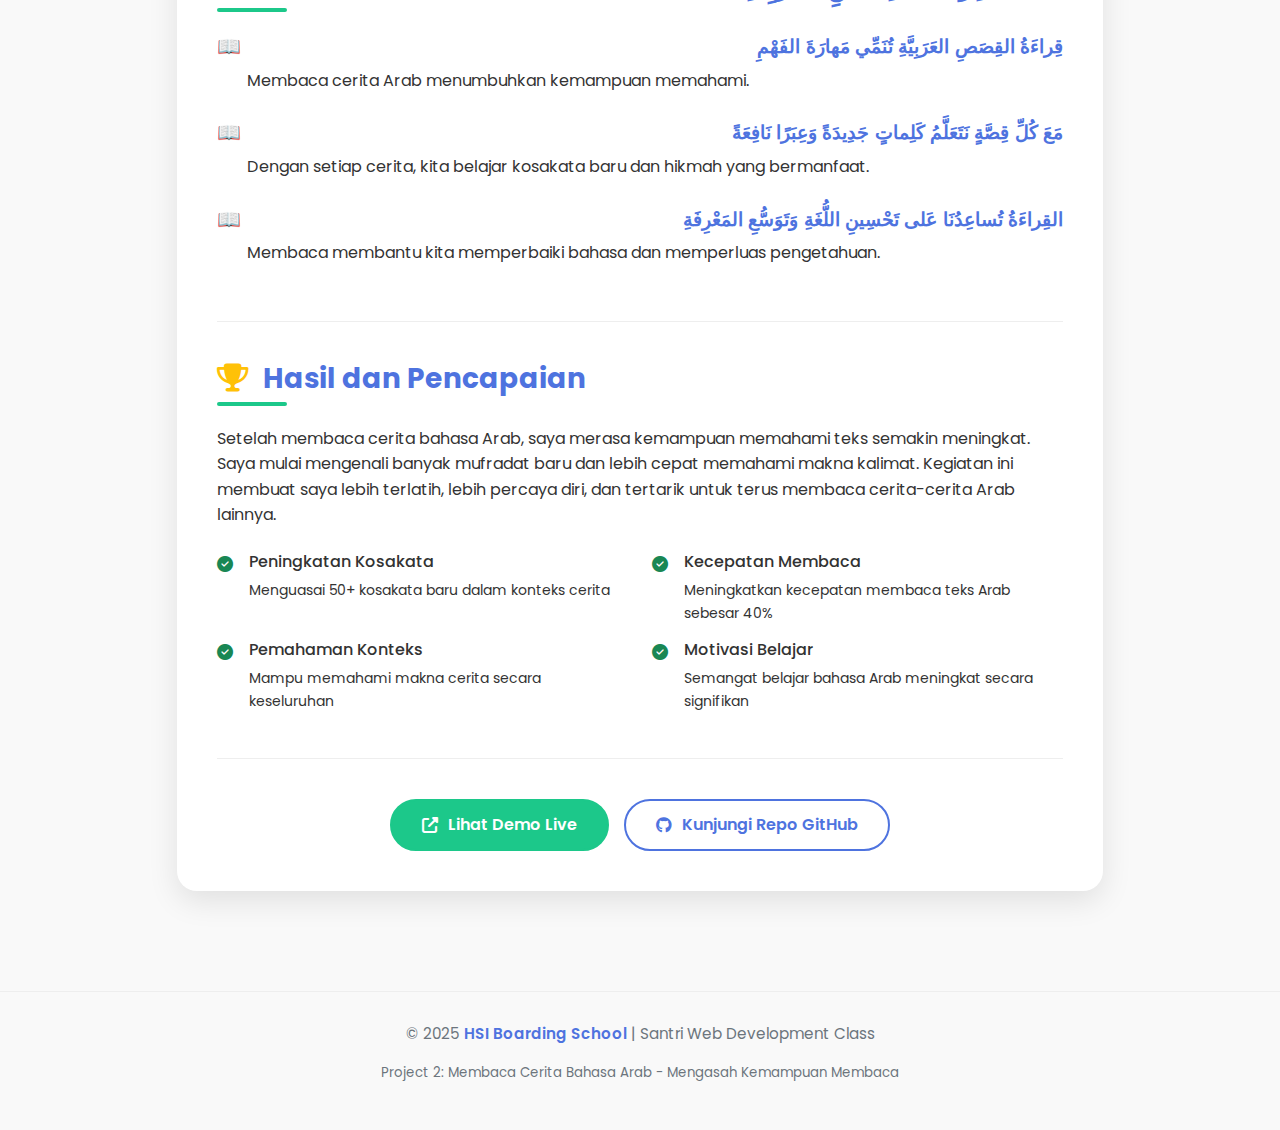
<file: project-2-detail.html>
<!DOCTYPE html>
<html lang="en">
<head>
    <meta charset="UTF-8" />
    <meta name="viewport" content="width=device-width, initial-scale=1.0" />
    <title>Detail Project 2: Membaca Cerita Bahasa Arab - HSI Boarding School</title>
    <link href="https://cdn.jsdelivr.net/npm/bootstrap@5.3.3/dist/css/bootstrap.min.css" rel="stylesheet" />
    <link href="https://fonts.googleapis.com/css2?family=Poppins:wght@300;400;600;700&display=swap" rel="stylesheet" />
    <link rel="stylesheet" href="https://cdnjs.cloudflare.com/ajax/libs/font-awesome/6.4.0/css/all.min.css" />
    
    <style>
        :root {
            --primary: #4e73df;
            --secondary: #1cc88a;
            --light: #f8f9fa;
            --dark: #121212;
            --text-dark: #333;
            --text-light: #e0e0e0;
            --shadow: 0 10px 30px rgba(0, 0, 0, 0.1);
            --transition: all 0.3s ease;
        }
        
        body {
            font-family: 'Poppins', sans-serif;
            color: var(--text-dark);
            background-color: #f9f9f9;
            transition: var(--transition);
            line-height: 1.6;
        }
        
        body.dark-mode {
            background-color: var(--dark);
            color: var(--text-light);
        }
        
        /* Header & Navigation */
        .jumbotron {
            background: linear-gradient(135deg, var(--primary), var(--secondary));
            color: white;
            padding: 80px 0 60px;
            margin-bottom: 40px;
            border-radius: 0 0 20px 20px;
            position: relative;
            overflow: hidden;
        }
        
        .jumbotron::before {
            content: "";
            position: absolute;
            top: 0;
            left: 0;
            right: 0;
            bottom: 0;
            background: url('https://images.unsplash.com/photo-1519389950473-47ba0277781c?w=1600&q=80') center/cover;
            opacity: 0.1;
            z-index: 0;
        }
        
        .jumbotron .container {
            position: relative;
            z-index: 1;
        }
        
        /* Dark Mode Toggle */
        .toggle-btn {
            position: fixed;
            right: 20px;
            bottom: 20px;
            background: var(--primary);
            color: white;
            border: none;
            padding: 12px 24px;
            border-radius: 50px;
            cursor: pointer;
            z-index: 1000;
            font-weight: 600;
            box-shadow: var(--shadow);
            transition: var(--transition);
            display: flex;
            align-items: center;
            gap: 8px;
        }
        
        .toggle-btn:hover {
            background: var(--secondary);
            transform: translateY(-3px);
        }
        
        .dark-mode .toggle-btn {
            background: var(--secondary);
        }
        
        /* Project Content */
        .project-content {
            background: white;
            border-radius: 20px;
            padding: 40px;
            box-shadow: var(--shadow);
            margin-bottom: 40px;
        }
        
        .dark-mode .project-content {
            background: #1e1e1e;
            color: var(--text-light);
        }
        
        .detail-img {
            max-height: 500px;
            object-fit: cover;
            border-radius: 15px;
            margin-bottom: 30px;
            box-shadow: var(--shadow);
            width: 100%;
        }
        
        .project-section {
            margin-bottom: 40px;
            padding-bottom: 30px;
            border-bottom: 1px solid #eee;
        }
        
        .dark-mode .project-section {
            border-bottom: 1px solid #333;
        }
        
        .project-section:last-child {
            border-bottom: none;
        }
        
        .section-title {
            color: var(--primary);
            font-weight: 700;
            margin-bottom: 20px;
            position: relative;
            padding-bottom: 10px;
        }
        
        .section-title::after {
            content: "";
            position: absolute;
            bottom: 0;
            left: 0;
            width: 70px;
            height: 4px;
            background: var(--secondary);
            border-radius: 2px;
        }
        
        .dark-mode .section-title {
            color: var(--secondary);
        }
        
        /* Arabic Text Styling */
        .arabic-text {
            font-family: 'Segoe UI', Tahoma, Geneva, Verdana, sans-serif;
            font-size: 1.2rem;
            font-weight: 600;
            color: var(--primary);
            direction: rtl;
            margin-bottom: 5px;
        }
        
        .dark-mode .arabic-text {
            color: #6ab7ff;
        }
        
        /* Lists */
        .custom-list {
            list-style: none;
            padding-left: 0;
        }
        
        .custom-list li {
            margin-bottom: 25px;
            padding-left: 30px;
            position: relative;
        }
        
        .custom-list li::before {
            content: "📖";
            position: absolute;
            left: 0;
            top: 0;
            font-size: 1.2rem;
        }
        
        /* Buttons */
        .action-buttons {
            display: flex;
            flex-wrap: wrap;
            gap: 15px;
            justify-content: center;
            margin-top: 40px;
        }
        
        .btn-custom {
            padding: 12px 30px;
            border-radius: 50px;
            font-weight: 600;
            transition: var(--transition);
            display: inline-flex;
            align-items: center;
            gap: 10px;
        }
        
        .btn-demo {
            background: var(--secondary);
            color: white;
            border: 2px solid var(--secondary);
        }
        
        .btn-demo:hover {
            background: transparent;
            color: var(--secondary);
            transform: translateY(-3px);
        }
        
        .btn-github {
            background: transparent;
            color: var(--primary);
            border: 2px solid var(--primary);
        }
        
        .btn-github:hover {
            background: var(--primary);
            color: white;
            transform: translateY(-3px);
        }
        
        .dark-mode .btn-github {
            color: var(--secondary);
            border-color: var(--secondary);
        }
        
        .dark-mode .btn-github:hover {
            background: var(--secondary);
            color: var(--dark);
        }
        
        /* Footer */
        .footer {
            text-align: center;
            padding: 30px 0;
            color: #6c757d;
            font-size: 0.95rem;
            border-top: 1px solid #eee;
            margin-top: 60px;
        }
        
        .dark-mode .footer {
            color: #aaa;
            border-top: 1px solid #333;
        }
        
        .school-name {
            color: var(--primary);
            font-weight: 600;
        }
        
        .dark-mode .school-name {
            color: var(--secondary);
        }
        
        /* Back Button */
        .btn-back {
            background: rgba(255, 255, 255, 0.2);
            color: white;
            border: 2px solid rgba(255, 255, 255, 0.3);
            border-radius: 50px;
            padding: 10px 25px;
            font-weight: 600;
            transition: var(--transition);
            display: inline-flex;
            align-items: center;
            gap: 8px;
        }
        
        .btn-back:hover {
            background: white;
            color: var(--primary);
            transform: translateY(-3px);
        }
        
        /* Reading Book Animation */
        .book-icon {
            animation: float 3s ease-in-out infinite;
        }
        
        @keyframes float {
            0%, 100% { transform: translateY(0); }
            50% { transform: translateY(-10px); }
        }
        
        /* Responsive */
        @media (max-width: 768px) {
            .jumbotron {
                padding: 60px 0 40px;
            }
            
            .project-content {
                padding: 25px;
            }
            
            .action-buttons {
                flex-direction: column;
                align-items: center;
            }
            
            .btn-custom {
                width: 100%;
                justify-content: center;
            }
        }
    </style>
</head>
<body>

<button class="toggle-btn" id="themeToggle">
    <i class="fas fa-moon"></i> Dark Mode
</button>

<div class="jumbotron text-center">
    <div class="container">
        <h1 class="display-4 fw-bold">Project 2: Membaca Cerita Bahasa Arab</h1>
        <p class="lead fs-4">Sekolah HSI Boarding School Purworejo</p>
        <a href="index.html" class="btn btn-back mt-3">
            <i class="fas fa-arrow-left"></i> Kembali ke Portfolio
        </a>
    </div>
</div>

<section class="container mt-5">
    <div class="row">
        <div class="col-lg-10 offset-lg-1">
            <div class="project-content">
                <iframe width="560" height="315" src="https://www.youtube.com/embed/r3E-lAijYfc?si=yaCjg-Qwrkgihffd" title="YouTube video player" frameborder="0" allow="accelerometer; autoplay; clipboard-write; encrypted-media; gyroscope; picture-in-picture; web-share" referrerpolicy="strict-origin-when-cross-origin" allowfullscreen></iframe>
                
                <!-- Project Summary -->
                <div class="project-section">
                    <h2 class="section-title">Ringkasan Proyek</h2>
                    <p class="lead">
                        Proyek membaca cerita bahasa Arab ini dirancang untuk meningkatkan kemampuan membaca dan memahami teks Arab secara natural. Melalui berbagai jenis cerita yang menarik, santri diajak untuk mengembangkan kosakata, memahami struktur kalimat, dan menikmati keindahan sastra Arab.
                    </p>
                </div>
                
                <!-- About Reading Arabic Stories -->
                <div class="project-section">
                    <h3 class="section-title">
                        <i class="fas fa-heart text-warning me-2"></i> Kata-kata Tentang Membaca Cerita Bahasa Arab
                    </h3>
                    <p>
                        Membaca cerita bahasa Arab adalah salah satu cara terbaik untuk memperkaya kosakata dan memahami struktur kalimat secara alami. Setiap cerita membawa kita ke suasana baru sekaligus melatih kemampuan membaca dengan lebih lancar. Dari kisah yang sederhana sampai yang penuh hikmah, semuanya membantu kita semakin dekat dengan bahasa Arab.
                    </p>
                    
                    <div class="row mt-4">
                        <div class="col-md-4">
                            <div class="text-center p-3">
                                <div class="book-icon">
                                    <i class="fas fa-book-open fa-3x text-primary mb-3"></i>
                                </div>
                                <h5>Kosakata Kaya</h5>
                                <p class="small">Mempelajari kata-kata baru dalam konteks yang menarik</p>
                            </div>
                        </div>
                        <div class="col-md-4">
                            <div class="text-center p-3">
                                <i class="fas fa-brain fa-3x text-success mb-3"></i>
                                <h5>Pemahaman Mendalam</h5>
                                <p class="small">Memahami struktur kalimat dan makna secara alami</p>
                            </div>
                        </div>
                        <div class="col-md-4">
                            <div class="text-center p-3">
                                <i class="fas fa-comments fa-3x text-warning mb-3"></i>
                                <h5>Ekspresi Diri</h5>
                                <p class="small">Mengembangkan kemampuan mengekspresikan ide dalam bahasa Arab</p>
                            </div>
                        </div>
                    </div>
                </div>
                
                <!-- Arabic Section -->
                <div class="project-section">
                    <h3 class="section-title">
                        <i class="fas fa-language me-2"></i> Membaca Cerita Bahasa Arab – قِراءَةُ القِصَصِ العَرَبِيَّةِ
                    </h3>
                    
                    <ul class="custom-list">
                        <li>
                            <div class="arabic-text">قِراءَةُ القِصَصِ العَرَبِيَّةِ تُنَمِّي مَهارَةَ الفَهْمِ</div>
                            <p>Membaca cerita Arab menumbuhkan kemampuan memahami.</p>
                        </li>
                        <li>
                            <div class="arabic-text">مَعَ كُلِّ قِصَّةٍ نَتَعَلَّمُ كَلِماتٍ جَدِيدَةً وَعِبَرًا نَافِعَةً</div>
                            <p>Dengan setiap cerita, kita belajar kosakata baru dan hikmah yang bermanfaat.</p>
                        </li>
                        <li>
                            <div class="arabic-text">القِراءَةُ تُساعِدُنَا عَلى تَحْسِينِ اللُّغَةِ وَتَوَسُّعِ المَعْرِفَةِ</div>
                            <p>Membaca membantu kita memperbaiki bahasa dan memperluas pengetahuan.</p>
                        </li>
                    </ul>
                </div>
                
                <!-- Results and Achievements -->
                <div class="project-section">
                    <h3 class="section-title">
                        <i class="fas fa-trophy text-warning me-2"></i> Hasil dan Pencapaian
                    </h3>
                    <p>
                        Setelah membaca cerita bahasa Arab, saya merasa kemampuan memahami teks semakin meningkat. Saya mulai mengenali banyak mufradat baru dan lebih cepat memahami makna kalimat. Kegiatan ini membuat saya lebih terlatih, lebih percaya diri, dan tertarik untuk terus membaca cerita-cerita Arab lainnya.
                    </p>
                    
                    <div class="row mt-4">
                        <div class="col-md-6">
                            <div class="d-flex align-items-start mb-3">
                                <i class="fas fa-check-circle text-success me-3 mt-1"></i>
                                <div>
                                    <h6>Peningkatan Kosakata</h6>
                                    <p class="small mb-0">Menguasai 50+ kosakata baru dalam konteks cerita</p>
                                </div>
                            </div>
                        </div>
                        <div class="col-md-6">
                            <div class="d-flex align-items-start mb-3">
                                <i class="fas fa-check-circle text-success me-3 mt-1"></i>
                                <div>
                                    <h6>Kecepatan Membaca</h6>
                                    <p class="small mb-0">Meningkatkan kecepatan membaca teks Arab sebesar 40%</p>
                                </div>
                            </div>
                        </div>
                        <div class="col-md-6">
                            <div class="d-flex align-items-start mb-3">
                                <i class="fas fa-check-circle text-success me-3 mt-1"></i>
                                <div>
                                    <h6>Pemahaman Konteks</h6>
                                    <p class="small mb-0">Mampu memahami makna cerita secara keseluruhan</p>
                                </div>
                            </div>
                        </div>
                        <div class="col-md-6">
                            <div class="d-flex align-items-start mb-3">
                                <i class="fas fa-check-circle text-success me-3 mt-1"></i>
                                <div>
                                    <h6>Motivasi Belajar</h6>
                                    <p class="small mb-0">Semangat belajar bahasa Arab meningkat secara signifikan</p>
                                </div>
                            </div>
                        </div>
                    </div>
                </div>
                
                <!-- Action Buttons -->
                <div class="action-buttons">
                    <a href="#" class="btn btn-demo btn-custom">
                        <i class="fas fa-external-link-alt"></i> Lihat Demo Live
                    </a>
                    <a href="#" class="btn btn-github btn-custom">
                        <i class="fab fa-github"></i> Kunjungi Repo GitHub
                    </a>
                </div>
            </div>
        </div>
    </div>
</section>

<footer class="footer">
    <div class="container">
        <p>&copy; 2025 <span class="school-name">HSI Boarding School</span> | Santri Web Development Class</p>
        <p class="mt-2 small">Project 2: Membaca Cerita Bahasa Arab - Mengasah Kemampuan Membaca</p>
    </div>
</footer>

<script>
    const toggleBtn = document.getElementById('themeToggle');
    const themeIcon = toggleBtn.querySelector('i');
    
    toggleBtn.addEventListener('click', () => {
        document.body.classList.toggle('dark-mode');
        
        if (document.body.classList.contains('dark-mode')) {
            themeIcon.className = 'fas fa-sun';
            toggleBtn.innerHTML = '<i class="fas fa-sun"></i> Light Mode';
        } else {
            themeIcon.className = 'fas fa-moon';
            toggleBtn.innerHTML = '<i class="fas fa-moon"></i> Dark Mode';
        }
        
        const isDarkMode = document.body.classList.contains('dark-mode');
        localStorage.setItem('darkMode', isDarkMode);
    });
    
    document.addEventListener('DOMContentLoaded', () => {
        const darkModePreference = localStorage.getItem('darkMode');
        
        if (darkModePreference === 'true') {
            document.body.classList.add('dark-mode');
            toggleBtn.innerHTML = '<i class="fas fa-sun"></i> Light Mode';
        }
    });
</script>

<script src="https://cdn.jsdelivr.net/npm/bootstrap@5.3.3/dist/js/bootstrap.bundle.min.js"></script>
</body>
</html>
</file>
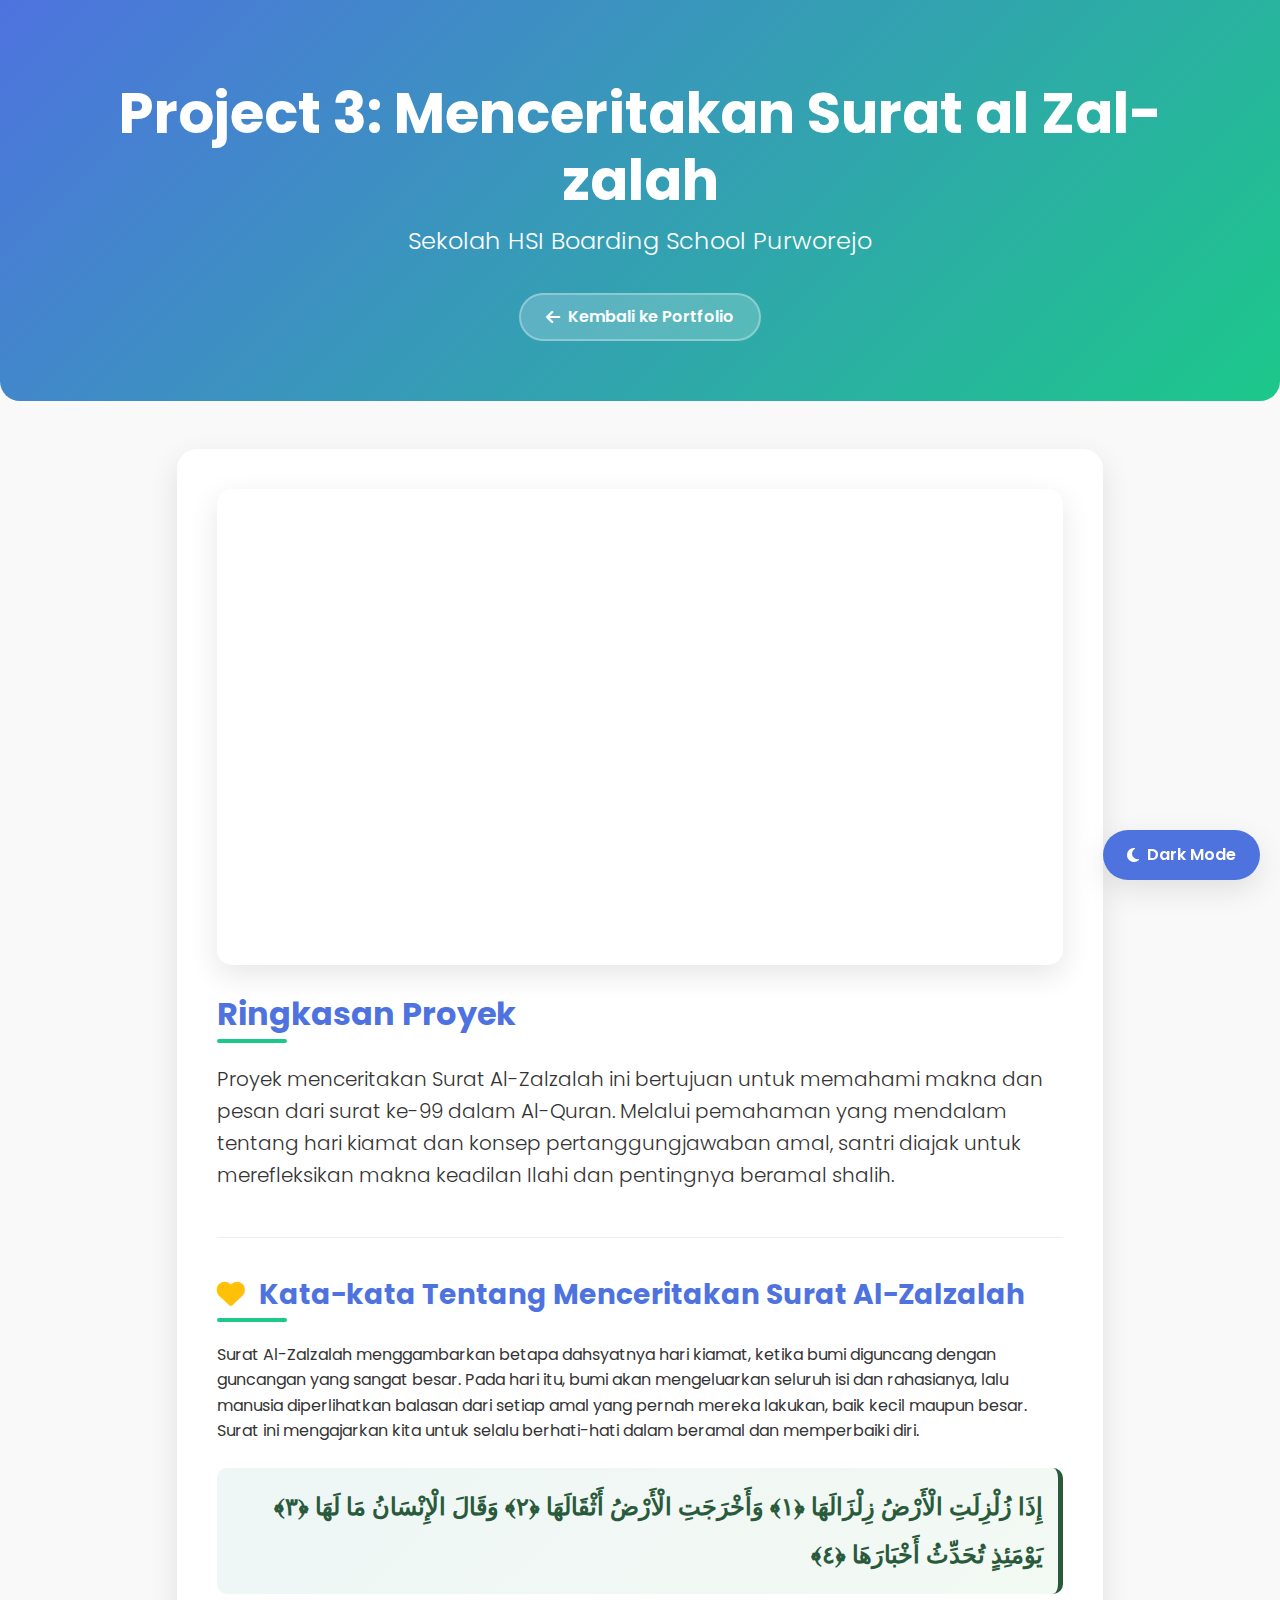
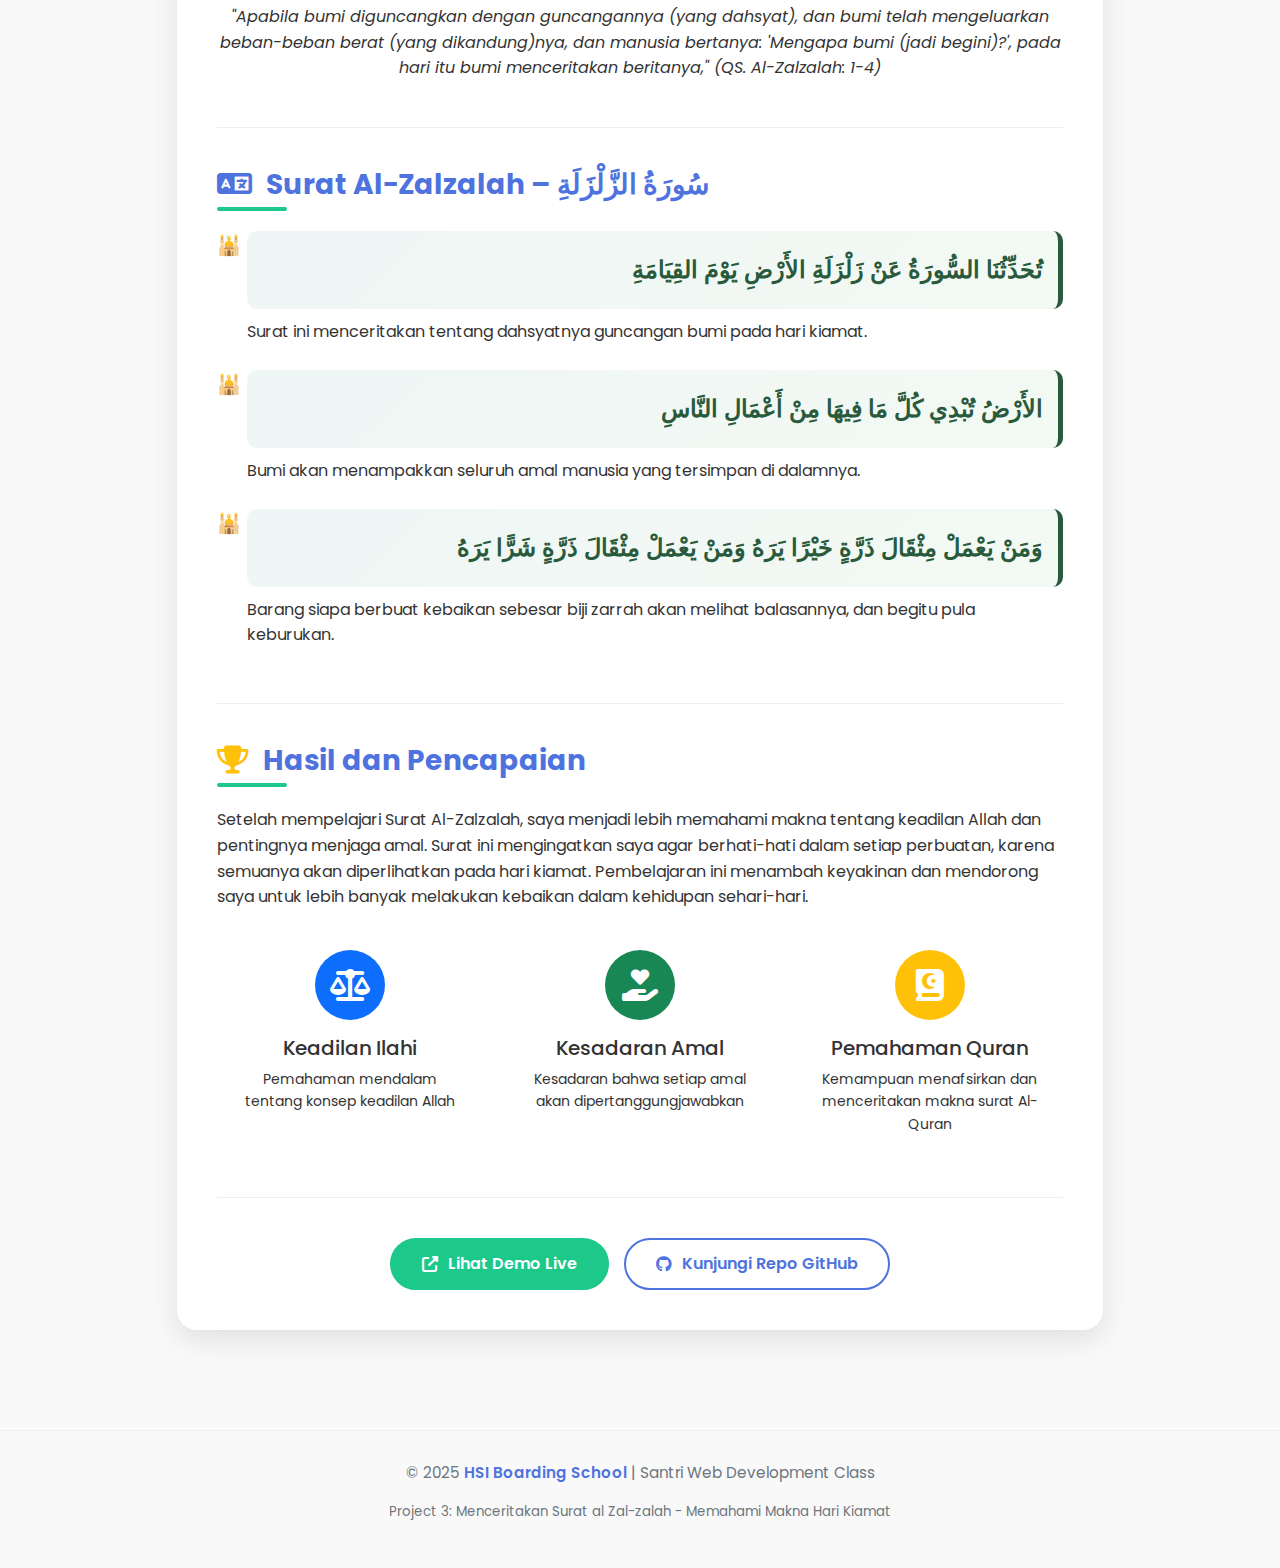
<file: project-3-detail.html>
<!DOCTYPE html>
<html lang="en">
<head>
    <meta charset="UTF-8" />
    <meta name="viewport" content="width=device-width, initial-scale=1.0" />
    <title>Detail Project 3: Menceritakan Surat al Zal-zalah - HSI Boarding School</title>
    <link href="https://cdn.jsdelivr.net/npm/bootstrap@5.3.3/dist/css/bootstrap.min.css" rel="stylesheet" />
    <link href="https://fonts.googleapis.com/css2?family=Poppins:wght@300;400;600;700&display=swap" rel="stylesheet" />
    <link rel="stylesheet" href="https://cdnjs.cloudflare.com/ajax/libs/font-awesome/6.4.0/css/all.min.css" />
    
    <style>
        :root {
            --primary: #4e73df;
            --secondary: #1cc88a;
            --light: #f8f9fa;
            --dark: #121212;
            --text-dark: #333;
            --text-light: #e0e0e0;
            --shadow: 0 10px 30px rgba(0, 0, 0, 0.1);
            --transition: all 0.3s ease;
        }
        
        body {
            font-family: 'Poppins', sans-serif;
            color: var(--text-dark);
            background-color: #f9f9f9;
            transition: var(--transition);
            line-height: 1.6;
        }
        
        body.dark-mode {
            background-color: var(--dark);
            color: var(--text-light);
        }
        
        /* Header & Navigation */
        .jumbotron {
            background: linear-gradient(135deg, var(--primary), var(--secondary));
            color: white;
            padding: 80px 0 60px;
            margin-bottom: 40px;
            border-radius: 0 0 20px 20px;
            position: relative;
            overflow: hidden;
        }
        
        .jumbotron::before {
            content: "";
            position: absolute;
            top: 0;
            left: 0;
            right: 0;
            bottom: 0;
            background: url('https://images.unsplash.com/photo-1544914379-806667cdb6c1?w=1600&q=80') center/cover;
            opacity: 0.1;
            z-index: 0;
        }
        
        .jumbotron .container {
            position: relative;
            z-index: 1;
        }
        
        /* Dark Mode Toggle */
        .toggle-btn {
            position: fixed;
            right: 20px;
            bottom: 20px;
            background: var(--primary);
            color: white;
            border: none;
            padding: 12px 24px;
            border-radius: 50px;
            cursor: pointer;
            z-index: 1000;
            font-weight: 600;
            box-shadow: var(--shadow);
            transition: var(--transition);
            display: flex;
            align-items: center;
            gap: 8px;
        }
        
        .toggle-btn:hover {
            background: var(--secondary);
            transform: translateY(-3px);
        }
        
        .dark-mode .toggle-btn {
            background: var(--secondary);
        }
        
        /* Project Content */
        .project-content {
            background: white;
            border-radius: 20px;
            padding: 40px;
            box-shadow: var(--shadow);
            margin-bottom: 40px;
        }
        
        .dark-mode .project-content {
            background: #1e1e1e;
            color: var(--text-light);
        }
        
        .video-container {
            border-radius: 15px;
            overflow: hidden;
            margin-bottom: 30px;
            box-shadow: var(--shadow);
        }
        
        .project-section {
            margin-bottom: 40px;
            padding-bottom: 30px;
            border-bottom: 1px solid #eee;
        }
        
        .dark-mode .project-section {
            border-bottom: 1px solid #333;
        }
        
        .project-section:last-child {
            border-bottom: none;
        }
        
        .section-title {
            color: var(--primary);
            font-weight: 700;
            margin-bottom: 20px;
            position: relative;
            padding-bottom: 10px;
        }
        
        .section-title::after {
            content: "";
            position: absolute;
            bottom: 0;
            left: 0;
            width: 70px;
            height: 4px;
            background: var(--secondary);
            border-radius: 2px;
        }
        
        .dark-mode .section-title {
            color: var(--secondary);
        }
        
        /* Quran Text Styling */
        .quran-text {
            font-family: 'Traditional Arabic', 'Scheherazade', serif;
            font-size: 1.5rem;
            font-weight: bold;
            color: #2a5a3c;
            direction: rtl;
            text-align: right;
            margin-bottom: 10px;
            line-height: 2;
            padding: 15px;
            background: linear-gradient(135deg, rgba(234, 244, 244, 0.8), rgba(240, 248, 240, 0.8));
            border-radius: 10px;
            border-right: 5px solid #2a5a3c;
        }
        
        .dark-mode .quran-text {
            color: #a3d9b1;
            background: linear-gradient(135deg, rgba(42, 90, 60, 0.2), rgba(32, 70, 45, 0.2));
            border-right: 5px solid #a3d9b1;
        }
        
        /* Lists */
        .custom-list {
            list-style: none;
            padding-left: 0;
        }
        
        .custom-list li {
            margin-bottom: 25px;
            padding-left: 30px;
            position: relative;
        }
        
        .custom-list li::before {
            content: "🕌";
            position: absolute;
            left: 0;
            top: 0;
            font-size: 1.2rem;
        }
        
        /* Buttons */
        .action-buttons {
            display: flex;
            flex-wrap: wrap;
            gap: 15px;
            justify-content: center;
            margin-top: 40px;
        }
        
        .btn-custom {
            padding: 12px 30px;
            border-radius: 50px;
            font-weight: 600;
            transition: var(--transition);
            display: inline-flex;
            align-items: center;
            gap: 10px;
        }
        
        .btn-demo {
            background: var(--secondary);
            color: white;
            border: 2px solid var(--secondary);
        }
        
        .btn-demo:hover {
            background: transparent;
            color: var(--secondary);
            transform: translateY(-3px);
        }
        
        .btn-github {
            background: transparent;
            color: var(--primary);
            border: 2px solid var(--primary);
        }
        
        .btn-github:hover {
            background: var(--primary);
            color: white;
            transform: translateY(-3px);
        }
        
        .dark-mode .btn-github {
            color: var(--secondary);
            border-color: var(--secondary);
        }
        
        .dark-mode .btn-github:hover {
            background: var(--secondary);
            color: var(--dark);
        }
        
        /* Footer */
        .footer {
            text-align: center;
            padding: 30px 0;
            color: #6c757d;
            font-size: 0.95rem;
            border-top: 1px solid #eee;
            margin-top: 60px;
        }
        
        .dark-mode .footer {
            color: #aaa;
            border-top: 1px solid #333;
        }
        
        .school-name {
            color: var(--primary);
            font-weight: 600;
        }
        
        .dark-mode .school-name {
            color: var(--secondary);
        }
        
        /* Back Button */
        .btn-back {
            background: rgba(255, 255, 255, 0.2);
            color: white;
            border: 2px solid rgba(255, 255, 255, 0.3);
            border-radius: 50px;
            padding: 10px 25px;
            font-weight: 600;
            transition: var(--transition);
            display: inline-flex;
            align-items: center;
            gap: 8px;
        }
        
        .btn-back:hover {
            background: white;
            color: var(--primary);
            transform: translateY(-3px);
        }
        
        /* Responsive */
        @media (max-width: 768px) {
            .jumbotron {
                padding: 60px 0 40px;
            }
            
            .project-content {
                padding: 25px;
            }
            
            .action-buttons {
                flex-direction: column;
                align-items: center;
            }
            
            .btn-custom {
                width: 100%;
                justify-content: center;
            }
            
            .quran-text {
                font-size: 1.2rem;
            }
        }
    </style>
</head>
<body>

<button class="toggle-btn" id="themeToggle">
    <i class="fas fa-moon"></i> Dark Mode
</button>

<div class="jumbotron text-center">
    <div class="container">
        <h1 class="display-4 fw-bold">Project 3: Menceritakan Surat al Zal-zalah</h1>
        <p class="lead fs-4">Sekolah HSI Boarding School Purworejo</p>
        <a href="index.html" class="btn btn-back mt-3">
            <i class="fas fa-arrow-left"></i> Kembali ke Portfolio
        </a>
    </div>
</div>

<section class="container mt-5">
    <div class="row">
        <div class="col-lg-10 offset-lg-1">
            <div class="project-content">
                <!-- Project Video -->
                <div class="video-container">
                    <div class="ratio ratio-16x9">
                        <iframe width="560" height="315" src="https://www.youtube.com/embed/0ZC3KdLIQpI?si=vg2e3l6qgJedmiB0"
                                title="YouTube video player" frameborder="0" allow="accelerometer; autoplay; clipboard-write; encrypted-media; gyroscope; picture-in-picture; web-share"
                                referrerpolicy="strict-origin-when-cross-origin" allowfullscreen>
                        </iframe>      
                    </div>
                </div>
                
                <!-- Project Summary -->
                <div class="project-section">
                    <h2 class="section-title">Ringkasan Proyek</h2>
                    <p class="lead">
                        Proyek menceritakan Surat Al-Zalzalah ini bertujuan untuk memahami makna dan pesan dari surat ke-99 dalam Al-Quran. Melalui pemahaman yang mendalam tentang hari kiamat dan konsep pertanggungjawaban amal, santri diajak untuk merefleksikan makna keadilan Ilahi dan pentingnya beramal shalih.
                    </p>
                </div>
                
                <!-- About Surat Al-Zalzalah -->
                <div class="project-section">
                    <h3 class="section-title">
                        <i class="fas fa-heart text-warning me-2"></i> Kata-kata Tentang Menceritakan Surat Al-Zalzalah
                    </h3>
                    <p>
                        Surat Al-Zalzalah menggambarkan betapa dahsyatnya hari kiamat, ketika bumi diguncang dengan guncangan yang sangat besar. Pada hari itu, bumi akan mengeluarkan seluruh isi dan rahasianya, lalu manusia diperlihatkan balasan dari setiap amal yang pernah mereka lakukan, baik kecil maupun besar. Surat ini mengajarkan kita untuk selalu berhati-hati dalam beramal dan memperbaiki diri.
                    </p>
                    
                    <!-- Ayat Surat Al-Zalzalah -->
                    <div class="mt-4">
                        <div class="quran-text">
                            إِذَا زُلْزِلَتِ الْأَرْضُ زِلْزَالَهَا ﴿١﴾ وَأَخْرَجَتِ الْأَرْضُ أَثْقَالَهَا ﴿٢﴾ وَقَالَ الْإِنْسَانُ مَا لَهَا ﴿٣﴾ يَوْمَئِذٍ تُحَدِّثُ أَخْبَارَهَا ﴿٤﴾
                        </div>
                        <p class="text-center fst-italic mt-2">"Apabila bumi diguncangkan dengan guncangannya (yang dahsyat), dan bumi telah mengeluarkan beban-beban berat (yang dikandung)nya, dan manusia bertanya: 'Mengapa bumi (jadi begini)?', pada hari itu bumi menceritakan beritanya," (QS. Al-Zalzalah: 1-4)</p>
                    </div>
                </div>
                
                <!-- Arabic Section -->
                <div class="project-section">
                    <h3 class="section-title">
                        <i class="fas fa-language me-2"></i> Surat Al-Zalzalah – سُورَةُ الزَّلْزَلَةِ
                    </h3>
                    
                    <ul class="custom-list">
                        <li>
                            <div class="quran-text">تُحَدِّثُنَا السُّورَةُ عَنْ زَلْزَلَةِ الأَرْضِ يَوْمَ القِيَامَةِ</div>
                            <p>Surat ini menceritakan tentang dahsyatnya guncangan bumi pada hari kiamat.</p>
                        </li>
                        <li>
                            <div class="quran-text">الأَرْضُ تُبْدِي كُلَّ مَا فِيهَا مِنْ أَعْمَالِ النَّاسِ</div>
                            <p>Bumi akan menampakkan seluruh amal manusia yang tersimpan di dalamnya.</p>
                        </li>
                        <li>
                            <div class="quran-text">وَمَنْ يَعْمَلْ مِثْقَالَ ذَرَّةٍ خَيْرًا يَرَهُ وَمَنْ يَعْمَلْ مِثْقَالَ ذَرَّةٍ شَرًّا يَرَهُ</div>
                            <p>Barang siapa berbuat kebaikan sebesar biji zarrah akan melihat balasannya, dan begitu pula keburukan.</p>
                        </li>
                    </ul>
                </div>
                
                <!-- Results and Achievements -->
                <div class="project-section">
                    <h3 class="section-title">
                        <i class="fas fa-trophy text-warning me-2"></i> Hasil dan Pencapaian
                    </h3>
                    <p>
                        Setelah mempelajari Surat Al-Zalzalah, saya menjadi lebih memahami makna tentang keadilan Allah dan pentingnya menjaga amal. Surat ini mengingatkan saya agar berhati-hati dalam setiap perbuatan, karena semuanya akan diperlihatkan pada hari kiamat. Pembelajaran ini menambah keyakinan dan mendorong saya untuk lebih banyak melakukan kebaikan dalam kehidupan sehari-hari.
                    </p>
                    
                    <div class="row mt-4">
                        <div class="col-md-4">
                            <div class="text-center p-3">
                                <div class="rounded-circle bg-primary d-inline-flex align-items-center justify-content-center mb-3" style="width: 70px; height: 70px;">
                                    <i class="fas fa-scale-balanced text-white fa-2x"></i>
                                </div>
                                <h5>Keadilan Ilahi</h5>
                                <p class="small">Pemahaman mendalam tentang konsep keadilan Allah</p>
                            </div>
                        </div>
                        <div class="col-md-4">
                            <div class="text-center p-3">
                                <div class="rounded-circle bg-success d-inline-flex align-items-center justify-content-center mb-3" style="width: 70px; height: 70px;">
                                    <i class="fas fa-hand-holding-heart text-white fa-2x"></i>
                                </div>
                                <h5>Kesadaran Amal</h5>
                                <p class="small">Kesadaran bahwa setiap amal akan dipertanggungjawabkan</p>
                            </div>
                        </div>
                        <div class="col-md-4">
                            <div class="text-center p-3">
                                <div class="rounded-circle bg-warning d-inline-flex align-items-center justify-content-center mb-3" style="width: 70px; height: 70px;">
                                    <i class="fas fa-book-quran text-white fa-2x"></i>
                                </div>
                                <h5>Pemahaman Quran</h5>
                                <p class="small">Kemampuan menafsirkan dan menceritakan makna surat Al-Quran</p>
                            </div>
                        </div>
                    </div>
                </div>
                
                <!-- Action Buttons -->
                <div class="action-buttons">
                    <a href="#" class="btn btn-demo btn-custom">
                        <i class="fas fa-external-link-alt"></i> Lihat Demo Live
                    </a>
                    <a href="#" class="btn btn-github btn-custom">
                        <i class="fab fa-github"></i> Kunjungi Repo GitHub
                    </a>
                </div>
            </div>
        </div>
    </div>
</section>

<footer class="footer">
    <div class="container">
        <p>&copy; 2025 <span class="school-name">HSI Boarding School</span> | Santri Web Development Class</p>
        <p class="mt-2 small">Project 3: Menceritakan Surat al Zal-zalah - Memahami Makna Hari Kiamat</p>
    </div>
</footer>

<script>
    const toggleBtn = document.getElementById('themeToggle');
    const themeIcon = toggleBtn.querySelector('i');
    
    toggleBtn.addEventListener('click', () => {
        document.body.classList.toggle('dark-mode');
        
        if (document.body.classList.contains('dark-mode')) {
            themeIcon.className = 'fas fa-sun';
            toggleBtn.innerHTML = '<i class="fas fa-sun"></i> Light Mode';
        } else {
            themeIcon.className = 'fas fa-moon';
            toggleBtn.innerHTML = '<i class="fas fa-moon"></i> Dark Mode';
        }
        
        const isDarkMode = document.body.classList.contains('dark-mode');
        localStorage.setItem('darkMode', isDarkMode);
    });
    
    document.addEventListener('DOMContentLoaded', () => {
        const darkModePreference = localStorage.getItem('darkMode');
        
        if (darkModePreference === 'true') {
            document.body.classList.add('dark-mode');
            toggleBtn.innerHTML = '<i class="fas fa-sun"></i> Light Mode';
        }
    });
</script>

<script src="https://cdn.jsdelivr.net/npm/bootstrap@5.3.3/dist/js/bootstrap.bundle.min.js"></script>
</body>
</html>
</file>
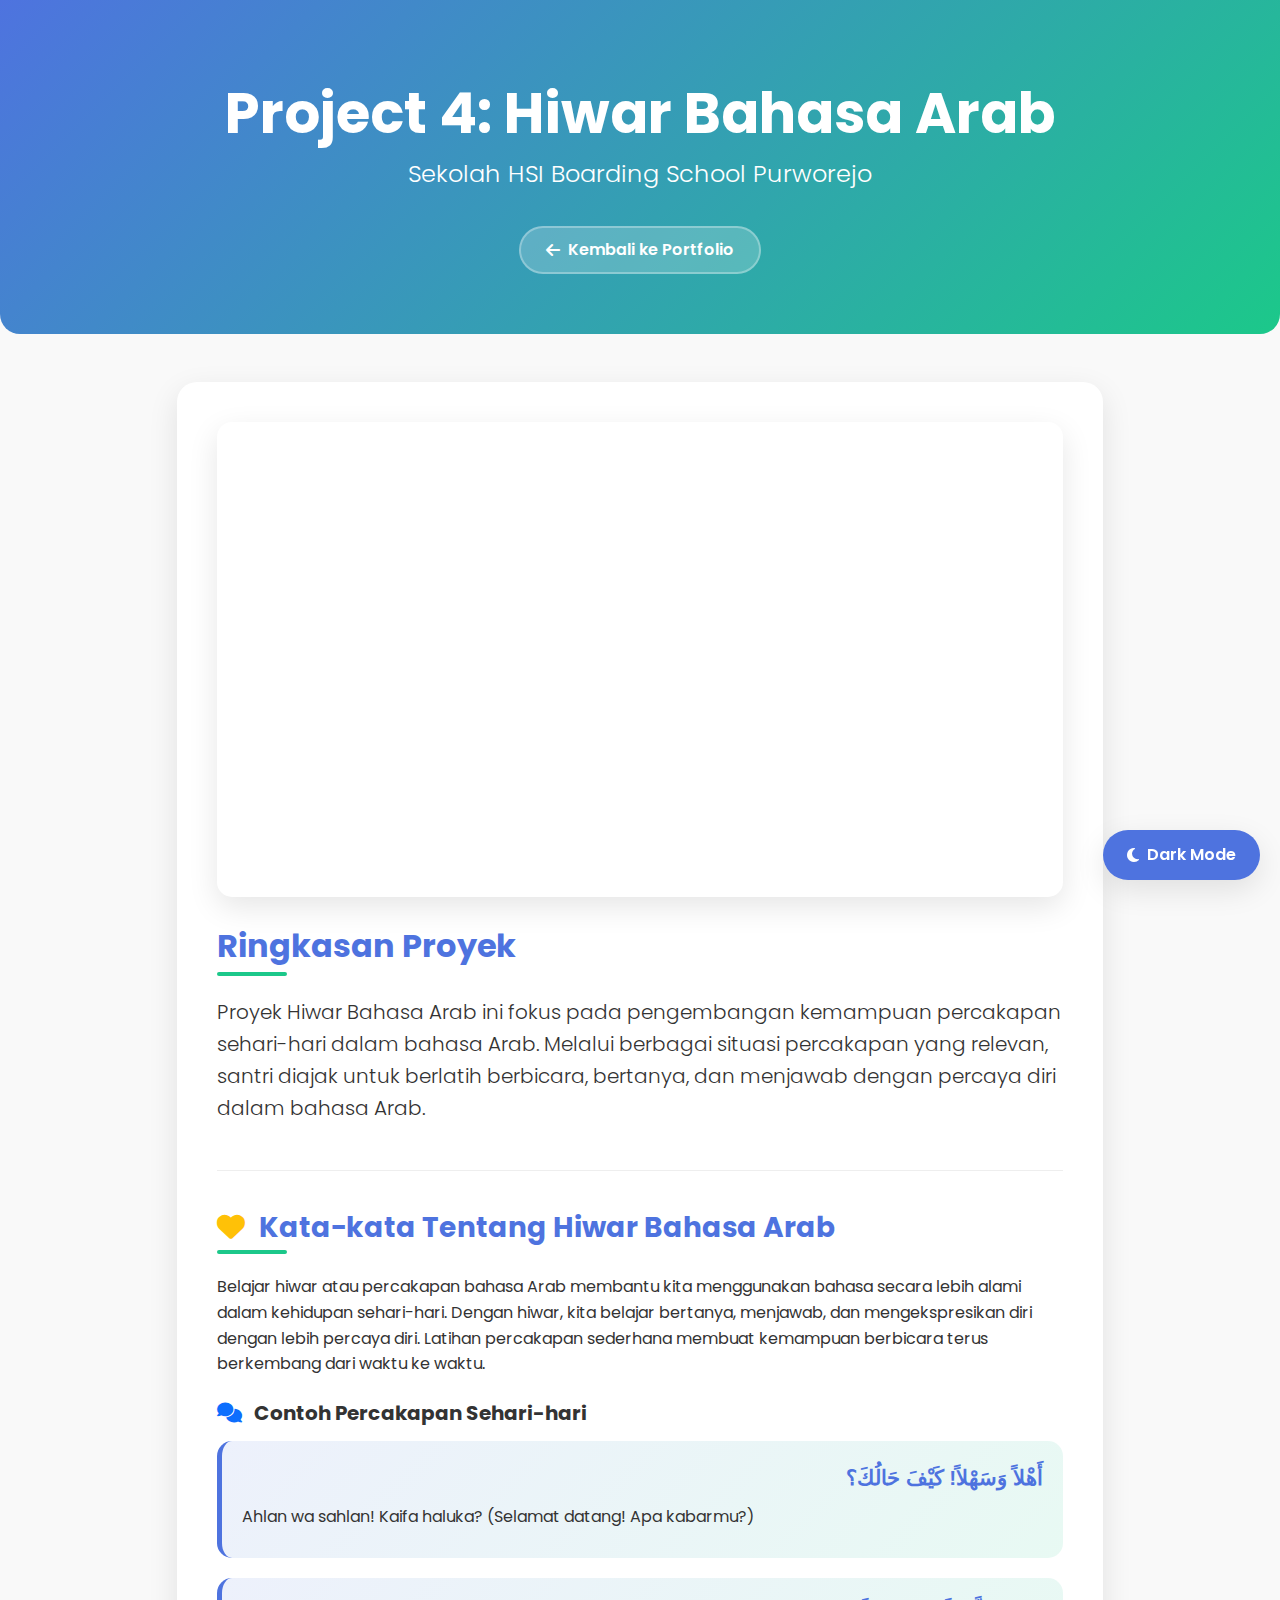
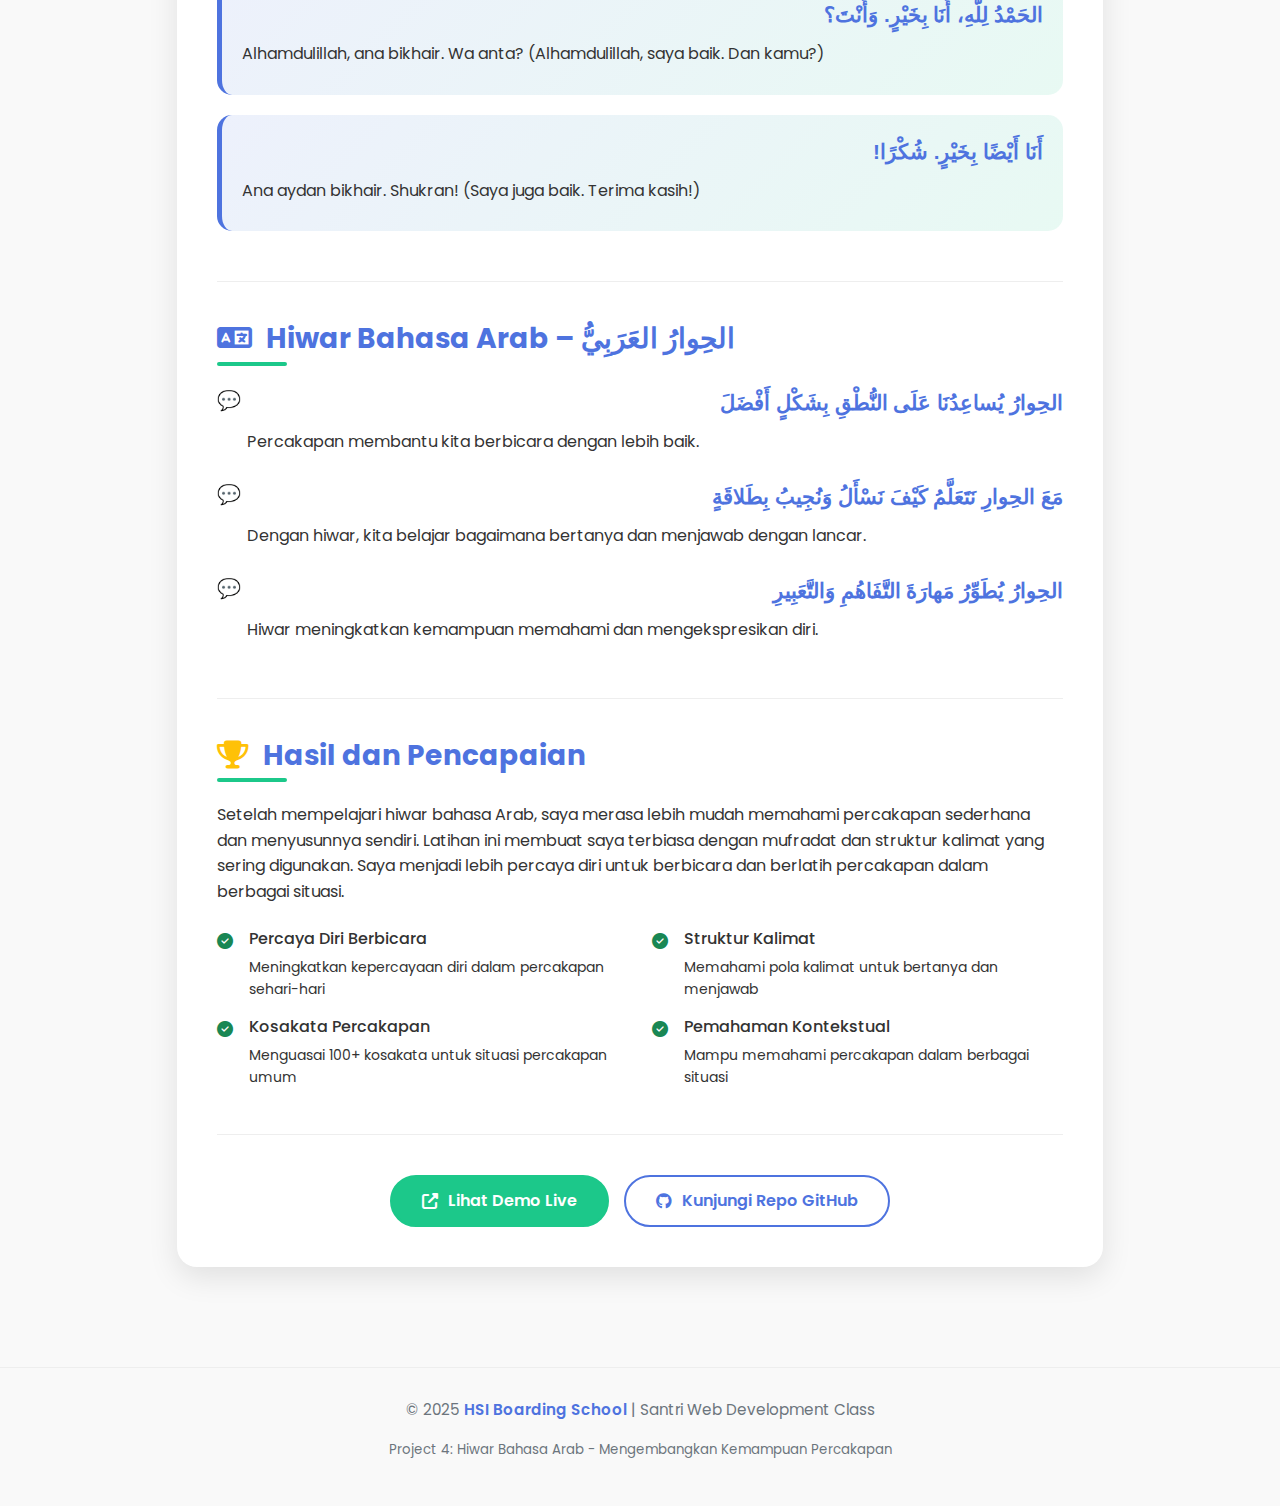
<file: project-4-detail.html>
<!DOCTYPE html>
<html lang="en">
<head>
    <meta charset="UTF-8" />
    <meta name="viewport" content="width=device-width, initial-scale=1.0" />
    <title>Detail Project 4: Hiwar Bahasa Arab - HSI Boarding School</title>
    <link href="https://cdn.jsdelivr.net/npm/bootstrap@5.3.3/dist/css/bootstrap.min.css" rel="stylesheet" />
    <link href="https://fonts.googleapis.com/css2?family=Poppins:wght@300;400;600;700&display=swap" rel="stylesheet" />
    <link rel="stylesheet" href="https://cdnjs.cloudflare.com/ajax/libs/font-awesome/6.4.0/css/all.min.css" />
    
    <style>
        :root {
            --primary: #4e73df;
            --secondary: #1cc88a;
            --light: #f8f9fa;
            --dark: #121212;
            --text-dark: #333;
            --text-light: #e0e0e0;
            --shadow: 0 10px 30px rgba(0, 0, 0, 0.1);
            --transition: all 0.3s ease;
        }
        
        body {
            font-family: 'Poppins', sans-serif;
            color: var(--text-dark);
            background-color: #f9f9f9;
            transition: var(--transition);
            line-height: 1.6;
        }
        
        body.dark-mode {
            background-color: var(--dark);
            color: var(--text-light);
        }
        
        /* Header & Navigation */
        .jumbotron {
            background: linear-gradient(135deg, var(--primary), var(--secondary));
            color: white;
            padding: 80px 0 60px;
            margin-bottom: 40px;
            border-radius: 0 0 20px 20px;
            position: relative;
            overflow: hidden;
        }
        
        .jumbotron::before {
            content: "";
            position: absolute;
            top: 0;
            left: 0;
            right: 0;
            bottom: 0;
            background: url('https://images.unsplash.com/photo-1546410531-bb4caa6b424d?w=1600&q=80') center/cover;
            opacity: 0.1;
            z-index: 0;
        }
        
        .jumbotron .container {
            position: relative;
            z-index: 1;
        }
        
        /* Dark Mode Toggle */
        .toggle-btn {
            position: fixed;
            right: 20px;
            bottom: 20px;
            background: var(--primary);
            color: white;
            border: none;
            padding: 12px 24px;
            border-radius: 50px;
            cursor: pointer;
            z-index: 1000;
            font-weight: 600;
            box-shadow: var(--shadow);
            transition: var(--transition);
            display: flex;
            align-items: center;
            gap: 8px;
        }
        
        .toggle-btn:hover {
            background: var(--secondary);
            transform: translateY(-3px);
        }
        
        .dark-mode .toggle-btn {
            background: var(--secondary);
        }
        
        /* Project Content */
        .project-content {
            background: white;
            border-radius: 20px;
            padding: 40px;
            box-shadow: var(--shadow);
            margin-bottom: 40px;
        }
        
        .dark-mode .project-content {
            background: #1e1e1e;
            color: var(--text-light);
        }
        
        .video-container {
            border-radius: 15px;
            overflow: hidden;
            margin-bottom: 30px;
            box-shadow: var(--shadow);
        }
        
        .project-section {
            margin-bottom: 40px;
            padding-bottom: 30px;
            border-bottom: 1px solid #eee;
        }
        
        .dark-mode .project-section {
            border-bottom: 1px solid #333;
        }
        
        .project-section:last-child {
            border-bottom: none;
        }
        
        .section-title {
            color: var(--primary);
            font-weight: 700;
            margin-bottom: 20px;
            position: relative;
            padding-bottom: 10px;
        }
        
        .section-title::after {
            content: "";
            position: absolute;
            bottom: 0;
            left: 0;
            width: 70px;
            height: 4px;
            background: var(--secondary);
            border-radius: 2px;
        }
        
        .dark-mode .section-title {
            color: var(--secondary);
        }
        
        /* Conversation Styling */
        .conversation-item {
            background: linear-gradient(135deg, rgba(78, 115, 223, 0.1), rgba(28, 200, 138, 0.1));
            border-radius: 15px;
            padding: 20px;
            margin-bottom: 20px;
            border-left: 5px solid var(--primary);
        }
        
        .dark-mode .conversation-item {
            background: linear-gradient(135deg, rgba(78, 115, 223, 0.2), rgba(28, 200, 138, 0.2));
            border-left: 5px solid var(--secondary);
        }
        
        .arabic-text {
            font-family: 'Segoe UI', Tahoma, Geneva, Verdana, sans-serif;
            font-size: 1.3rem;
            font-weight: 600;
            color: var(--primary);
            direction: rtl;
            margin-bottom: 10px;
            text-align: right;
        }
        
        .dark-mode .arabic-text {
            color: #6ab7ff;
        }
        
        /* Lists */
        .custom-list {
            list-style: none;
            padding-left: 0;
        }
        
        .custom-list li {
            margin-bottom: 25px;
            padding-left: 30px;
            position: relative;
        }
        
        .custom-list li::before {
            content: "💬";
            position: absolute;
            left: 0;
            top: 0;
            font-size: 1.2rem;
        }
        
        /* Buttons */
        .action-buttons {
            display: flex;
            flex-wrap: wrap;
            gap: 15px;
            justify-content: center;
            margin-top: 40px;
        }
        
        .btn-custom {
            padding: 12px 30px;
            border-radius: 50px;
            font-weight: 600;
            transition: var(--transition);
            display: inline-flex;
            align-items: center;
            gap: 10px;
        }
        
        .btn-demo {
            background: var(--secondary);
            color: white;
            border: 2px solid var(--secondary);
        }
        
        .btn-demo:hover {
            background: transparent;
            color: var(--secondary);
            transform: translateY(-3px);
        }
        
        .btn-github {
            background: transparent;
            color: var(--primary);
            border: 2px solid var(--primary);
        }
        
        .btn-github:hover {
            background: var(--primary);
            color: white;
            transform: translateY(-3px);
        }
        
        .dark-mode .btn-github {
            color: var(--secondary);
            border-color: var(--secondary);
        }
        
        .dark-mode .btn-github:hover {
            background: var(--secondary);
            color: var(--dark);
        }
        
        /* Footer */
        .footer {
            text-align: center;
            padding: 30px 0;
            color: #6c757d;
            font-size: 0.95rem;
            border-top: 1px solid #eee;
            margin-top: 60px;
        }
        
        .dark-mode .footer {
            color: #aaa;
            border-top: 1px solid #333;
        }
        
        .school-name {
            color: var(--primary);
            font-weight: 600;
        }
        
        .dark-mode .school-name {
            color: var(--secondary);
        }
        
        /* Back Button */
        .btn-back {
            background: rgba(255, 255, 255, 0.2);
            color: white;
            border: 2px solid rgba(255, 255, 255, 0.3);
            border-radius: 50px;
            padding: 10px 25px;
            font-weight: 600;
            transition: var(--transition);
            display: inline-flex;
            align-items: center;
            gap: 8px;
        }
        
        .btn-back:hover {
            background: white;
            color: var(--primary);
            transform: translateY(-3px);
        }
        
        /* Responsive */
        @media (max-width: 768px) {
            .jumbotron {
                padding: 60px 0 40px;
            }
            
            .project-content {
                padding: 25px;
            }
            
            .action-buttons {
                flex-direction: column;
                align-items: center;
            }
            
            .btn-custom {
                width: 100%;
                justify-content: center;
            }
        }
    </style>
</head>
<body>

<button class="toggle-btn" id="themeToggle">
    <i class="fas fa-moon"></i> Dark Mode
</button>

<div class="jumbotron text-center">
    <div class="container">
        <h1 class="display-4 fw-bold">Project 4: Hiwar Bahasa Arab</h1>
        <p class="lead fs-4">Sekolah HSI Boarding School Purworejo</p>
        <a href="index.html" class="btn btn-back mt-3">
            <i class="fas fa-arrow-left"></i> Kembali ke Portfolio
        </a>
    </div>
</div>

<section class="container mt-5">
    <div class="row">
        <div class="col-lg-10 offset-lg-1">
            <div class="project-content">
                <!-- Project Video -->
                <div class="video-container">
                    <div class="ratio ratio-16x9">
                        <iframe width="560" height="315" src="https://www.youtube.com/embed/MTS2Akx4DdM?si=SsjlVWq3vOdndzqV"
                            title="YouTube video player" frameborder="0" allow="accelerometer; autoplay; clipboard-write; encrypted-media; gyroscope; picture-in-picture; web-share" 
                            referrerpolicy="strict-origin-when-cross-origin" allowfullscreen>
                        </iframe> 
                    </div>
                </div>
                
                <!-- Project Summary -->
                <div class="project-section">
                    <h2 class="section-title">Ringkasan Proyek</h2>
                    <p class="lead">
                        Proyek Hiwar Bahasa Arab ini fokus pada pengembangan kemampuan percakapan sehari-hari dalam bahasa Arab. Melalui berbagai situasi percakapan yang relevan, santri diajak untuk berlatih berbicara, bertanya, dan menjawab dengan percaya diri dalam bahasa Arab.
                    </p>
                </div>
                
                <!-- About Arabic Conversation -->
                <div class="project-section">
                    <h3 class="section-title">
                        <i class="fas fa-heart text-warning me-2"></i> Kata-kata Tentang Hiwar Bahasa Arab
                    </h3>
                    <p>
                        Belajar hiwar atau percakapan bahasa Arab membantu kita menggunakan bahasa secara lebih alami dalam kehidupan sehari-hari. Dengan hiwar, kita belajar bertanya, menjawab, dan mengekspresikan diri dengan lebih percaya diri. Latihan percakapan sederhana membuat kemampuan berbicara terus berkembang dari waktu ke waktu.
                    </p>
                    
                    <!-- Example Conversation -->
                    <div class="mt-4">
                        <h5 class="fw-bold mb-3"><i class="fas fa-comments text-primary me-2"></i> Contoh Percakapan Sehari-hari</h5>
                        <div class="conversation-item">
                            <div class="arabic-text">أَهْلاً وَسَهْلاً! كَيْفَ حَالُكَ؟</div>
                            <p class="mb-2">Ahlan wa sahlan! Kaifa haluka? (Selamat datang! Apa kabarmu?)</p>
                        </div>
                        <div class="conversation-item">
                            <div class="arabic-text">الحَمْدُ لِلَّهِ، أَنَا بِخَيْرٍ. وَأَنْتَ؟</div>
                            <p class="mb-2">Alhamdulillah, ana bikhair. Wa anta? (Alhamdulillah, saya baik. Dan kamu?)</p>
                        </div>
                        <div class="conversation-item">
                            <div class="arabic-text">أَنَا أَيْضًا بِخَيْرٍ. شُكْرًا!</div>
                            <p class="mb-2">Ana aydan bikhair. Shukran! (Saya juga baik. Terima kasih!)</p>
                        </div>
                    </div>
                </div>
                
                <!-- Arabic Section -->
                <div class="project-section">
                    <h3 class="section-title">
                        <i class="fas fa-language me-2"></i> Hiwar Bahasa Arab – الحِوارُ العَرَبِيُّ
                    </h3>
                    
                    <ul class="custom-list">
                        <li>
                            <div class="arabic-text">الحِوارُ يُساعِدُنَا عَلَى النُّطْقِ بِشَكْلٍ أَفْضَلَ</div>
                            <p>Percakapan membantu kita berbicara dengan lebih baik.</p>
                        </li>
                        <li>
                            <div class="arabic-text">مَعَ الحِوارِ نَتَعَلَّمُ كَيْفَ نَسْأَلُ وَنُجِيبُ بِطَلاقَةٍ</div>
                            <p>Dengan hiwar, kita belajar bagaimana bertanya dan menjawab dengan lancar.</p>
                        </li>
                        <li>
                            <div class="arabic-text">الحِوارُ يُطَوِّرُ مَهارَةَ التَّفَاهُمِ وَالتَّعَبِيرِ</div>
                            <p>Hiwar meningkatkan kemampuan memahami dan mengekspresikan diri.</p>
                        </li>
                    </ul>
                </div>
                
                <!-- Results and Achievements -->
                <div class="project-section">
                    <h3 class="section-title">
                        <i class="fas fa-trophy text-warning me-2"></i> Hasil dan Pencapaian
                    </h3>
                    <p>
                        Setelah mempelajari hiwar bahasa Arab, saya merasa lebih mudah memahami percakapan sederhana dan menyusunnya sendiri. Latihan ini membuat saya terbiasa dengan mufradat dan struktur kalimat yang sering digunakan. Saya menjadi lebih percaya diri untuk berbicara dan berlatih percakapan dalam berbagai situasi.
                    </p>
                    
                    <div class="row mt-4">
                        <div class="col-md-6">
                            <div class="d-flex align-items-start mb-3">
                                <i class="fas fa-check-circle text-success me-3 mt-1"></i>
                                <div>
                                    <h6>Percaya Diri Berbicara</h6>
                                    <p class="small mb-0">Meningkatkan kepercayaan diri dalam percakapan sehari-hari</p>
                                </div>
                            </div>
                            <div class="d-flex align-items-start mb-3">
                                <i class="fas fa-check-circle text-success me-3 mt-1"></i>
                                <div>
                                    <h6>Kosakata Percakapan</h6>
                                    <p class="small mb-0">Menguasai 100+ kosakata untuk situasi percakapan umum</p>
                                </div>
                            </div>
                        </div>
                        <div class="col-md-6">
                            <div class="d-flex align-items-start mb-3">
                                <i class="fas fa-check-circle text-success me-3 mt-1"></i>
                                <div>
                                    <h6>Struktur Kalimat</h6>
                                    <p class="small mb-0">Memahami pola kalimat untuk bertanya dan menjawab</p>
                                </div>
                            </div>
                            <div class="d-flex align-items-start mb-3">
                                <i class="fas fa-check-circle text-success me-3 mt-1"></i>
                                <div>
                                    <h6>Pemahaman Kontekstual</h6>
                                    <p class="small mb-0">Mampu memahami percakapan dalam berbagai situasi</p>
                                </div>
                            </div>
                        </div>
                    </div>
                </div>
                
                <!-- Action Buttons -->
                <div class="action-buttons">
                    <a href="#" class="btn btn-demo btn-custom">
                        <i class="fas fa-external-link-alt"></i> Lihat Demo Live
                    </a>
                    <a href="#" class="btn btn-github btn-custom">
                        <i class="fab fa-github"></i> Kunjungi Repo GitHub
                    </a>
                </div>
            </div>
        </div>
    </div>
</section>

<footer class="footer">
    <div class="container">
        <p>&copy; 2025 <span class="school-name">HSI Boarding School</span> | Santri Web Development Class</p>
        <p class="mt-2 small">Project 4: Hiwar Bahasa Arab - Mengembangkan Kemampuan Percakapan</p>
    </div>
</footer>

<script>
    const toggleBtn = document.getElementById('themeToggle');
    const themeIcon = toggleBtn.querySelector('i');
    
    toggleBtn.addEventListener('click', () => {
        document.body.classList.toggle('dark-mode');
        
        if (document.body.classList.contains('dark-mode')) {
            themeIcon.className = 'fas fa-sun';
            toggleBtn.innerHTML = '<i class="fas fa-sun"></i> Light Mode';
        } else {
            themeIcon.className = 'fas fa-moon';
            toggleBtn.innerHTML = '<i class="fas fa-moon"></i> Dark Mode';
        }
        
        const isDarkMode = document.body.classList.contains('dark-mode');
        localStorage.setItem('darkMode', isDarkMode);
    });
    
    document.addEventListener('DOMContentLoaded', () => {
        const darkModePreference = localStorage.getItem('darkMode');
        
        if (darkModePreference === 'true') {
            document.body.classList.add('dark-mode');
            toggleBtn.innerHTML = '<i class="fas fa-sun"></i> Light Mode';
        }
    });
</script>

<script src="https://cdn.jsdelivr.net/npm/bootstrap@5.3.3/dist/js/bootstrap.bundle.min.js"></script>
</body>
</html>
</file>
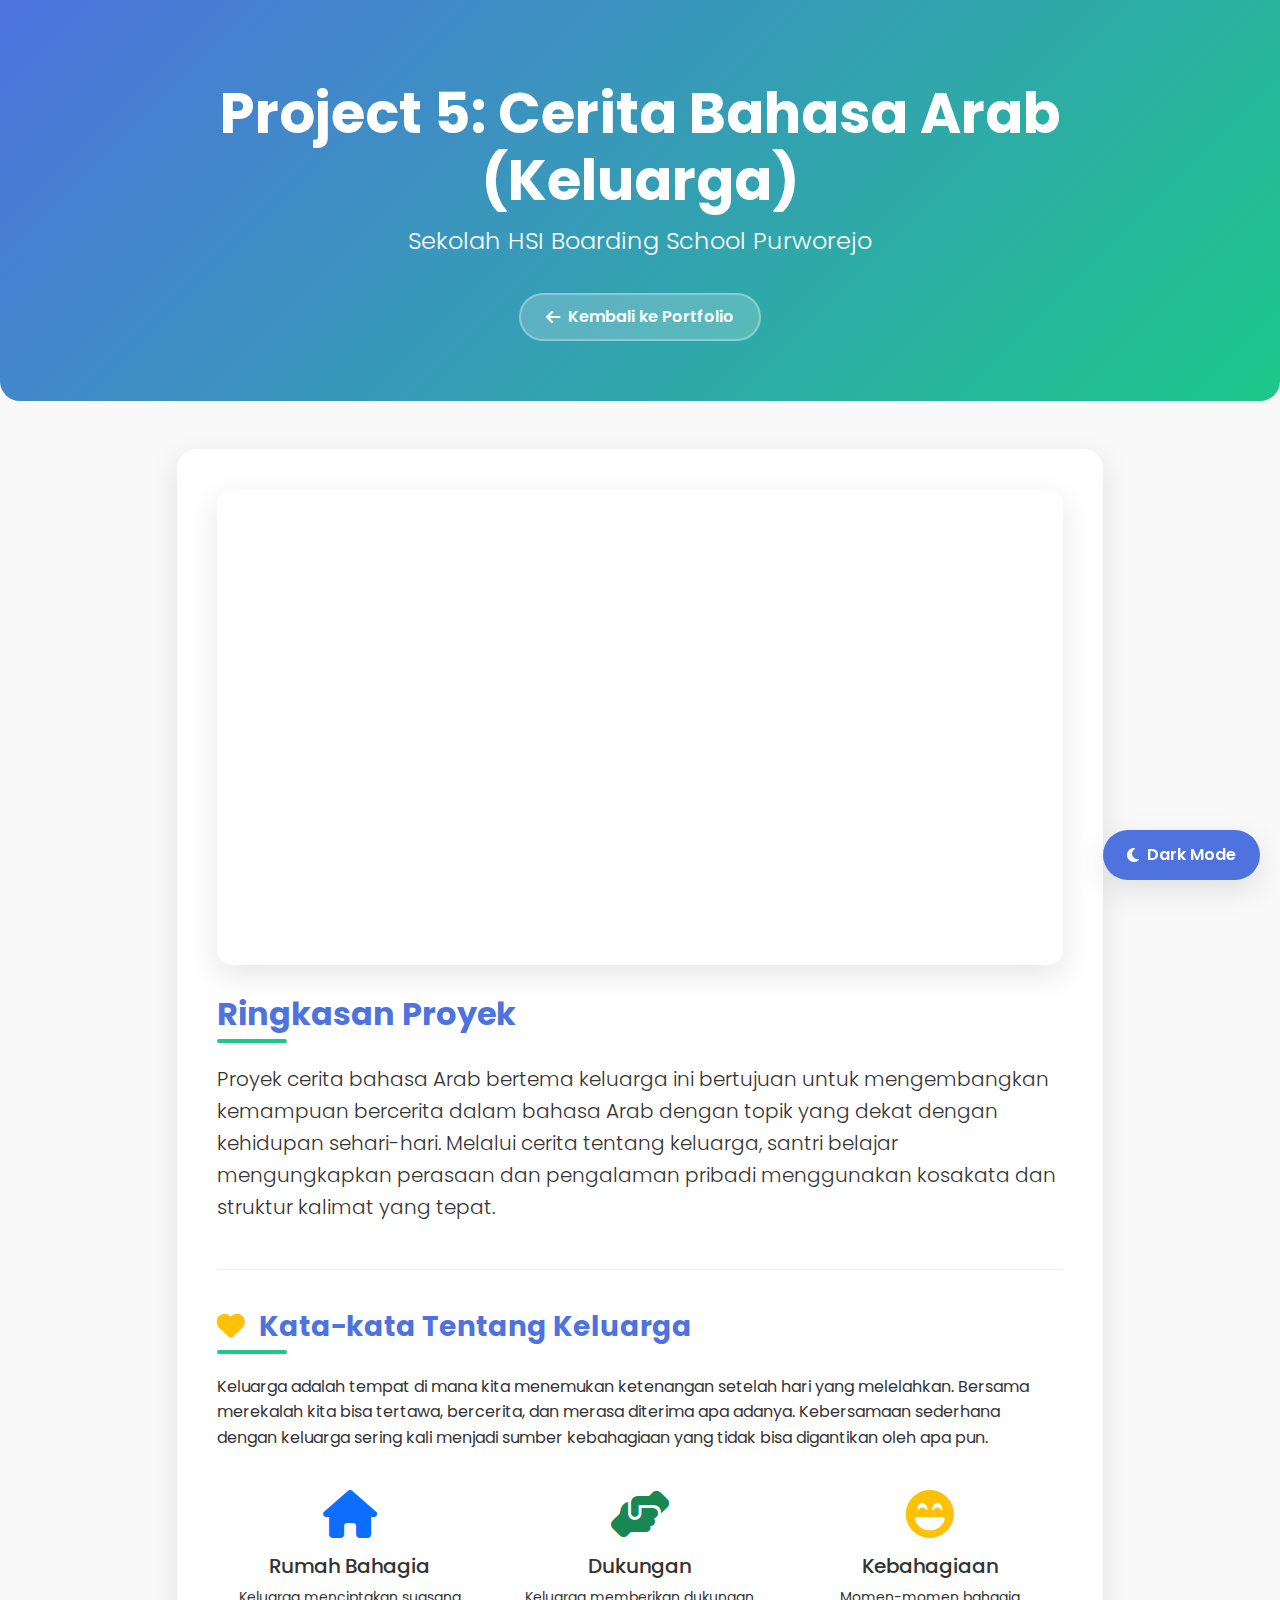
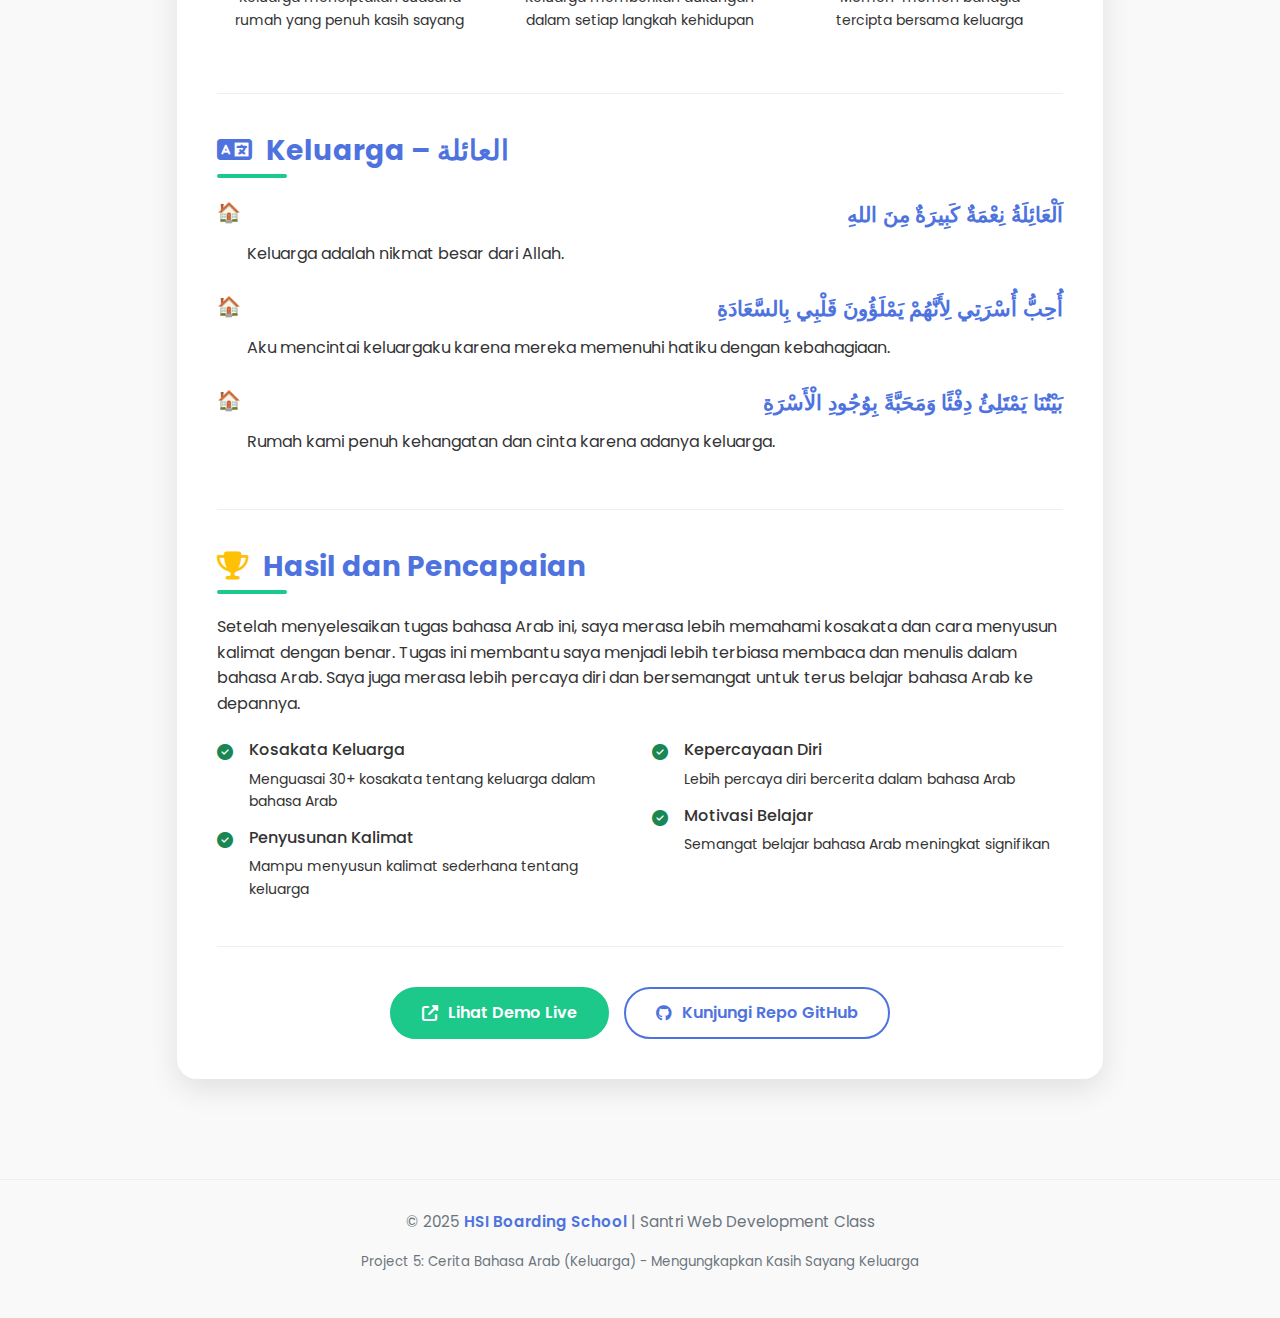
<file: project-5-detail.html>
<!DOCTYPE html>
<html lang="en">
<head>
    <meta charset="UTF-8" />
    <meta name="viewport" content="width=device-width, initial-scale=1.0" />
    <title>Detail Project 5: Cerita Bahasa Arab (Keluarga) - HSI Boarding School</title>
    <link href="https://cdn.jsdelivr.net/npm/bootstrap@5.3.3/dist/css/bootstrap.min.css" rel="stylesheet" />
    <link href="https://fonts.googleapis.com/css2?family=Poppins:wght@300;400;600;700&display=swap" rel="stylesheet" />
    <link rel="stylesheet" href="https://cdnjs.cloudflare.com/ajax/libs/font-awesome/6.4.0/css/all.min.css" />
    
    <style>
        :root {
            --primary: #4e73df;
            --secondary: #1cc88a;
            --light: #f8f9fa;
            --dark: #121212;
            --text-dark: #333;
            --text-light: #e0e0e0;
            --shadow: 0 10px 30px rgba(0, 0, 0, 0.1);
            --transition: all 0.3s ease;
        }
        
        body {
            font-family: 'Poppins', sans-serif;
            color: var(--text-dark);
            background-color: #f9f9f9;
            transition: var(--transition);
            line-height: 1.6;
        }
        
        body.dark-mode {
            background-color: var(--dark);
            color: var(--text-light);
        }
        
        /* Header & Navigation */
        .jumbotron {
            background: linear-gradient(135deg, var(--primary), var(--secondary));
            color: white;
            padding: 80px 0 60px;
            margin-bottom: 40px;
            border-radius: 0 0 20px 20px;
            position: relative;
            overflow: hidden;
        }
        
        .jumbotron::before {
            content: "";
            position: absolute;
            top: 0;
            left: 0;
            right: 0;
            bottom: 0;
            background: url('https://images.unsplash.com/photo-1545324418-cc1a3fa10c00?w=1600&q=80') center/cover;
            opacity: 0.1;
            z-index: 0;
        }
        
        .jumbotron .container {
            position: relative;
            z-index: 1;
        }
        
        /* Dark Mode Toggle */
        .toggle-btn {
            position: fixed;
            right: 20px;
            bottom: 20px;
            background: var(--primary);
            color: white;
            border: none;
            padding: 12px 24px;
            border-radius: 50px;
            cursor: pointer;
            z-index: 1000;
            font-weight: 600;
            box-shadow: var(--shadow);
            transition: var(--transition);
            display: flex;
            align-items: center;
            gap: 8px;
        }
        
        .toggle-btn:hover {
            background: var(--secondary);
            transform: translateY(-3px);
        }
        
        .dark-mode .toggle-btn {
            background: var(--secondary);
        }
        
        /* Project Content */
        .project-content {
            background: white;
            border-radius: 20px;
            padding: 40px;
            box-shadow: var(--shadow);
            margin-bottom: 40px;
        }
        
        .dark-mode .project-content {
            background: #1e1e1e;
            color: var(--text-light);
        }
        
        .video-container {
            border-radius: 15px;
            overflow: hidden;
            margin-bottom: 30px;
            box-shadow: var(--shadow);
        }
        
        .project-section {
            margin-bottom: 40px;
            padding-bottom: 30px;
            border-bottom: 1px solid #eee;
        }
        
        .dark-mode .project-section {
            border-bottom: 1px solid #333;
        }
        
        .project-section:last-child {
            border-bottom: none;
        }
        
        .section-title {
            color: var(--primary);
            font-weight: 700;
            margin-bottom: 20px;
            position: relative;
            padding-bottom: 10px;
        }
        
        .section-title::after {
            content: "";
            position: absolute;
            bottom: 0;
            left: 0;
            width: 70px;
            height: 4px;
            background: var(--secondary);
            border-radius: 2px;
        }
        
        .dark-mode .section-title {
            color: var(--secondary);
        }
        
        /* Arabic Text Styling */
        .arabic-text {
            font-family: 'Segoe UI', Tahoma, Geneva, Verdana, sans-serif;
            font-size: 1.3rem;
            font-weight: 600;
            color: var(--primary);
            direction: rtl;
            margin-bottom: 10px;
            text-align: right;
        }
        
        .dark-mode .arabic-text {
            color: #6ab7ff;
        }
        
        /* Lists */
        .custom-list {
            list-style: none;
            padding-left: 0;
        }
        
        .custom-list li {
            margin-bottom: 25px;
            padding-left: 30px;
            position: relative;
        }
        
        .custom-list li::before {
            content: "🏠";
            position: absolute;
            left: 0;
            top: 0;
            font-size: 1.2rem;
        }
        
        /* Buttons */
        .action-buttons {
            display: flex;
            flex-wrap: wrap;
            gap: 15px;
            justify-content: center;
            margin-top: 40px;
        }
        
        .btn-custom {
            padding: 12px 30px;
            border-radius: 50px;
            font-weight: 600;
            transition: var(--transition);
            display: inline-flex;
            align-items: center;
            gap: 10px;
        }
        
        .btn-demo {
            background: var(--secondary);
            color: white;
            border: 2px solid var(--secondary);
        }
        
        .btn-demo:hover {
            background: transparent;
            color: var(--secondary);
            transform: translateY(-3px);
        }
        
        .btn-github {
            background: transparent;
            color: var(--primary);
            border: 2px solid var(--primary);
        }
        
        .btn-github:hover {
            background: var(--primary);
            color: white;
            transform: translateY(-3px);
        }
        
        .dark-mode .btn-github {
            color: var(--secondary);
            border-color: var(--secondary);
        }
        
        .dark-mode .btn-github:hover {
            background: var(--secondary);
            color: var(--dark);
        }
        
        /* Footer */
        .footer {
            text-align: center;
            padding: 30px 0;
            color: #6c757d;
            font-size: 0.95rem;
            border-top: 1px solid #eee;
            margin-top: 60px;
        }
        
        .dark-mode .footer {
            color: #aaa;
            border-top: 1px solid #333;
        }
        
        .school-name {
            color: var(--primary);
            font-weight: 600;
        }
        
        .dark-mode .school-name {
            color: var(--secondary);
        }
        
        /* Back Button */
        .btn-back {
            background: rgba(255, 255, 255, 0.2);
            color: white;
            border: 2px solid rgba(255, 255, 255, 0.3);
            border-radius: 50px;
            padding: 10px 25px;
            font-weight: 600;
            transition: var(--transition);
            display: inline-flex;
            align-items: center;
            gap: 8px;
        }
        
        .btn-back:hover {
            background: white;
            color: var(--primary);
            transform: translateY(-3px);
        }
        
        /* Family Theme */
        .family-icon {
            animation: float 3s ease-in-out infinite;
        }
        
        @keyframes float {
            0%, 100% { transform: translateY(0); }
            50% { transform: translateY(-10px); }
        }
        
        /* Responsive */
        @media (max-width: 768px) {
            .jumbotron {
                padding: 60px 0 40px;
            }
            
            .project-content {
                padding: 25px;
            }
            
            .action-buttons {
                flex-direction: column;
                align-items: center;
            }
            
            .btn-custom {
                width: 100%;
                justify-content: center;
            }
        }
    </style>
</head>
<body>

<button class="toggle-btn" id="themeToggle">
    <i class="fas fa-moon"></i> Dark Mode
</button>

<div class="jumbotron text-center">
    <div class="container">
        <h1 class="display-4 fw-bold">Project 5: Cerita Bahasa Arab (Keluarga)</h1>
        <p class="lead fs-4">Sekolah HSI Boarding School Purworejo</p>
        <a href="index.html" class="btn btn-back mt-3">
            <i class="fas fa-arrow-left"></i> Kembali ke Portfolio
        </a>
    </div>
</div>

<section class="container mt-5">
    <div class="row">
        <div class="col-lg-10 offset-lg-1">
            <div class="project-content">
                <!-- Project Video -->
                <div class="video-container">
                    <div class="ratio ratio-16x9">
                        <iframe src="https://www.youtube.com/embed/fNVYvxTsRJA?si=qyo2QC9QexpCtcm3" title="YouTube video player" frameborder="0" allow="accelerometer; autoplay; clipboard-write; encrypted-media; gyroscope; picture-in-picture; web-share" referrerpolicy="strict-origin-when-cross-origin" allowfullscreen></iframe>
                    </div>
                </div>
                
                <!-- Project Summary -->
                <div class="project-section">
                    <h2 class="section-title">Ringkasan Proyek</h2>
                    <p class="lead">
                        Proyek cerita bahasa Arab bertema keluarga ini bertujuan untuk mengembangkan kemampuan bercerita dalam bahasa Arab dengan topik yang dekat dengan kehidupan sehari-hari. Melalui cerita tentang keluarga, santri belajar mengungkapkan perasaan dan pengalaman pribadi menggunakan kosakata dan struktur kalimat yang tepat.
                    </p>
                </div>
                
                <!-- About Family -->
                <div class="project-section">
                    <h3 class="section-title">
                        <i class="fas fa-heart text-warning me-2"></i> Kata-kata Tentang Keluarga
                    </h3>
                    <p>
                        Keluarga adalah tempat di mana kita menemukan ketenangan setelah hari yang melelahkan. Bersama merekalah kita bisa tertawa, bercerita, dan merasa diterima apa adanya. Kebersamaan sederhana dengan keluarga sering kali menjadi sumber kebahagiaan yang tidak bisa digantikan oleh apa pun.
                    </p>
                    
                    <div class="row mt-4">
                        <div class="col-md-4">
                            <div class="text-center p-3">
                                <div class="family-icon">
                                    <i class="fas fa-home fa-3x text-primary mb-3"></i>
                                </div>
                                <h5>Rumah Bahagia</h5>
                                <p class="small">Keluarga menciptakan suasana rumah yang penuh kasih sayang</p>
                            </div>
                        </div>
                        <div class="col-md-4">
                            <div class="text-center p-3">
                                <i class="fas fa-hands-helping fa-3x text-success mb-3"></i>
                                <h5>Dukungan</h5>
                                <p class="small">Keluarga memberikan dukungan dalam setiap langkah kehidupan</p>
                            </div>
                        </div>
                        <div class="col-md-4">
                            <div class="text-center p-3">
                                <i class="fas fa-laugh-beam fa-3x text-warning mb-3"></i>
                                <h5>Kebahagiaan</h5>
                                <p class="small">Momen-momen bahagia tercipta bersama keluarga</p>
                            </div>
                        </div>
                    </div>
                </div>
                
                <!-- Arabic Section -->
                <div class="project-section">
                    <h3 class="section-title">
                        <i class="fas fa-language me-2"></i> Keluarga – العائلة
                    </h3>
                    
                    <ul class="custom-list">
                        <li>
                            <div class="arabic-text">اَلْعَائِلَةُ نِعْمَةٌ كَبِيرَةٌ مِنَ اللهِ</div>
                            <p>Keluarga adalah nikmat besar dari Allah.</p>
                        </li>
                        <li>
                            <div class="arabic-text">أُحِبُّ أُسْرَتِي لِأَنَّهُمْ يَمْلَؤُونَ قَلْبِي بِالسَّعَادَةِ</div>
                            <p>Aku mencintai keluargaku karena mereka memenuhi hatiku dengan kebahagiaan.</p>
                        </li>
                        <li>
                            <div class="arabic-text">بَيْتُنَا يَمْتَلِئُ دِفْئًا وَمَحَبَّةً بِوُجُودِ الْأَسْرَةِ</div>
                            <p>Rumah kami penuh kehangatan dan cinta karena adanya keluarga.</p>
                        </li>
                    </ul>
                </div>
                
                <!-- Results and Achievements -->
                <div class="project-section">
                    <h3 class="section-title">
                        <i class="fas fa-trophy text-warning me-2"></i> Hasil dan Pencapaian
                    </h3>
                    <p>
                        Setelah menyelesaikan tugas bahasa Arab ini, saya merasa lebih memahami kosakata dan cara menyusun kalimat dengan benar. Tugas ini membantu saya menjadi lebih terbiasa membaca dan menulis dalam bahasa Arab. Saya juga merasa lebih percaya diri dan bersemangat untuk terus belajar bahasa Arab ke depannya.
                    </p>
                    
                    <div class="row mt-4">
                        <div class="col-md-6">
                            <div class="d-flex align-items-start mb-3">
                                <i class="fas fa-check-circle text-success me-3 mt-1"></i>
                                <div>
                                    <h6>Kosakata Keluarga</h6>
                                    <p class="small mb-0">Menguasai 30+ kosakata tentang keluarga dalam bahasa Arab</p>
                                </div>
                            </div>
                            <div class="d-flex align-items-start mb-3">
                                <i class="fas fa-check-circle text-success me-3 mt-1"></i>
                                <div>
                                    <h6>Penyusunan Kalimat</h6>
                                    <p class="small mb-0">Mampu menyusun kalimat sederhana tentang keluarga</p>
                                </div>
                            </div>
                        </div>
                        <div class="col-md-6">
                            <div class="d-flex align-items-start mb-3">
                                <i class="fas fa-check-circle text-success me-3 mt-1"></i>
                                <div>
                                    <h6>Kepercayaan Diri</h6>
                                    <p class="small mb-0">Lebih percaya diri bercerita dalam bahasa Arab</p>
                                </div>
                            </div>
                            <div class="d-flex align-items-start mb-3">
                                <i class="fas fa-check-circle text-success me-3 mt-1"></i>
                                <div>
                                    <h6>Motivasi Belajar</h6>
                                    <p class="small mb-0">Semangat belajar bahasa Arab meningkat signifikan</p>
                                </div>
                            </div>
                        </div>
                    </div>
                </div>
                
                <!-- Action Buttons -->
                <div class="action-buttons">
                    <a href="#" class="btn btn-demo btn-custom">
                        <i class="fas fa-external-link-alt"></i> Lihat Demo Live
                    </a>
                    <a href="#" class="btn btn-github btn-custom">
                        <i class="fab fa-github"></i> Kunjungi Repo GitHub
                    </a>
                </div>
            </div>
        </div>
    </div>
</section>

<footer class="footer">
    <div class="container">
        <p>&copy; 2025 <span class="school-name">HSI Boarding School</span> | Santri Web Development Class</p>
        <p class="mt-2 small">Project 5: Cerita Bahasa Arab (Keluarga) - Mengungkapkan Kasih Sayang Keluarga</p>
    </div>
</footer>

<script>
    const toggleBtn = document.getElementById('themeToggle');
    const themeIcon = toggleBtn.querySelector('i');
    
    toggleBtn.addEventListener('click', () => {
        document.body.classList.toggle('dark-mode');
        
        if (document.body.classList.contains('dark-mode')) {
            themeIcon.className = 'fas fa-sun';
            toggleBtn.innerHTML = '<i class="fas fa-sun"></i> Light Mode';
        } else {
            themeIcon.className = 'fas fa-moon';
            toggleBtn.innerHTML = '<i class="fas fa-moon"></i> Dark Mode';
        }
        
        const isDarkMode = document.body.classList.contains('dark-mode');
        localStorage.setItem('darkMode', isDarkMode);
    });
    
    document.addEventListener('DOMContentLoaded', () => {
        const darkModePreference = localStorage.getItem('darkMode');
        
        if (darkModePreference === 'true') {
            document.body.classList.add('dark-mode');
            toggleBtn.innerHTML = '<i class="fas fa-sun"></i> Light Mode';
        }
    });
</script>

<script src="https://cdn.jsdelivr.net/npm/bootstrap@5.3.3/dist/js/bootstrap.bundle.min.js"></script>
</body>
</html>
</file>
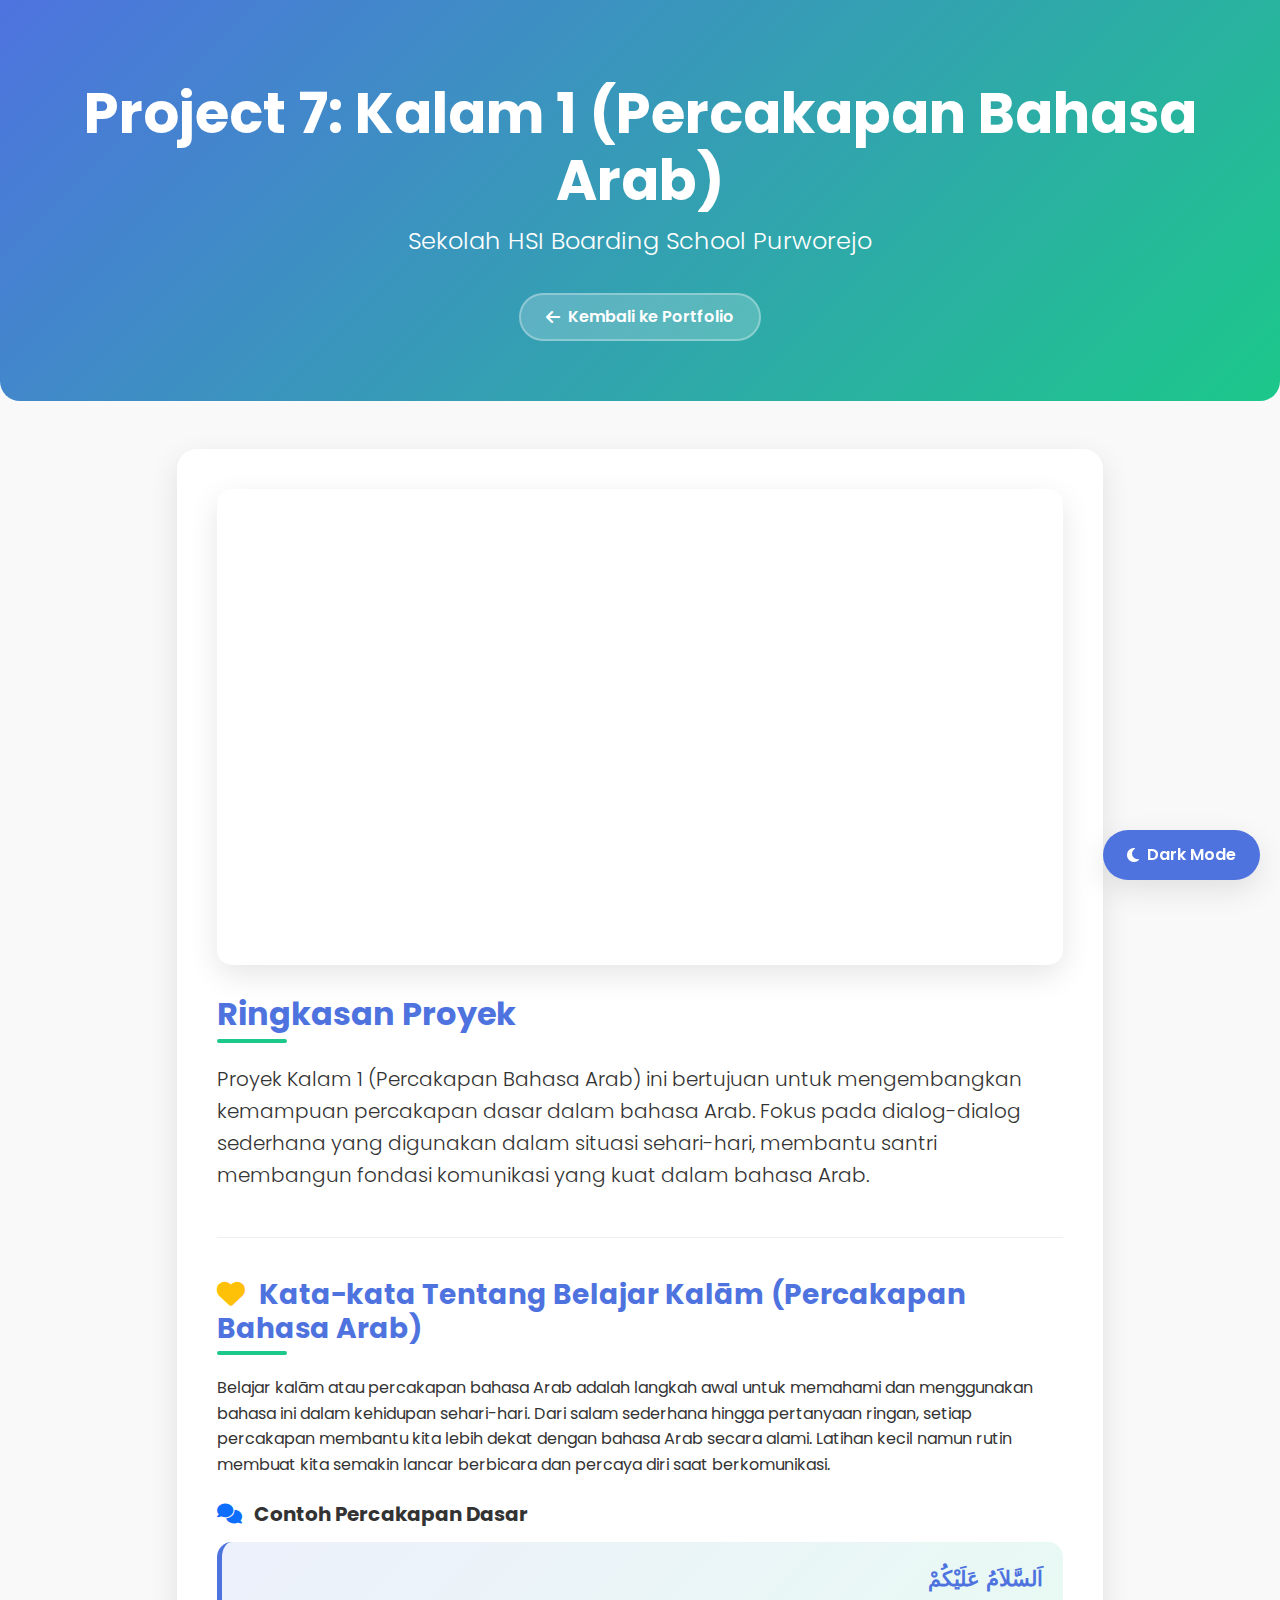
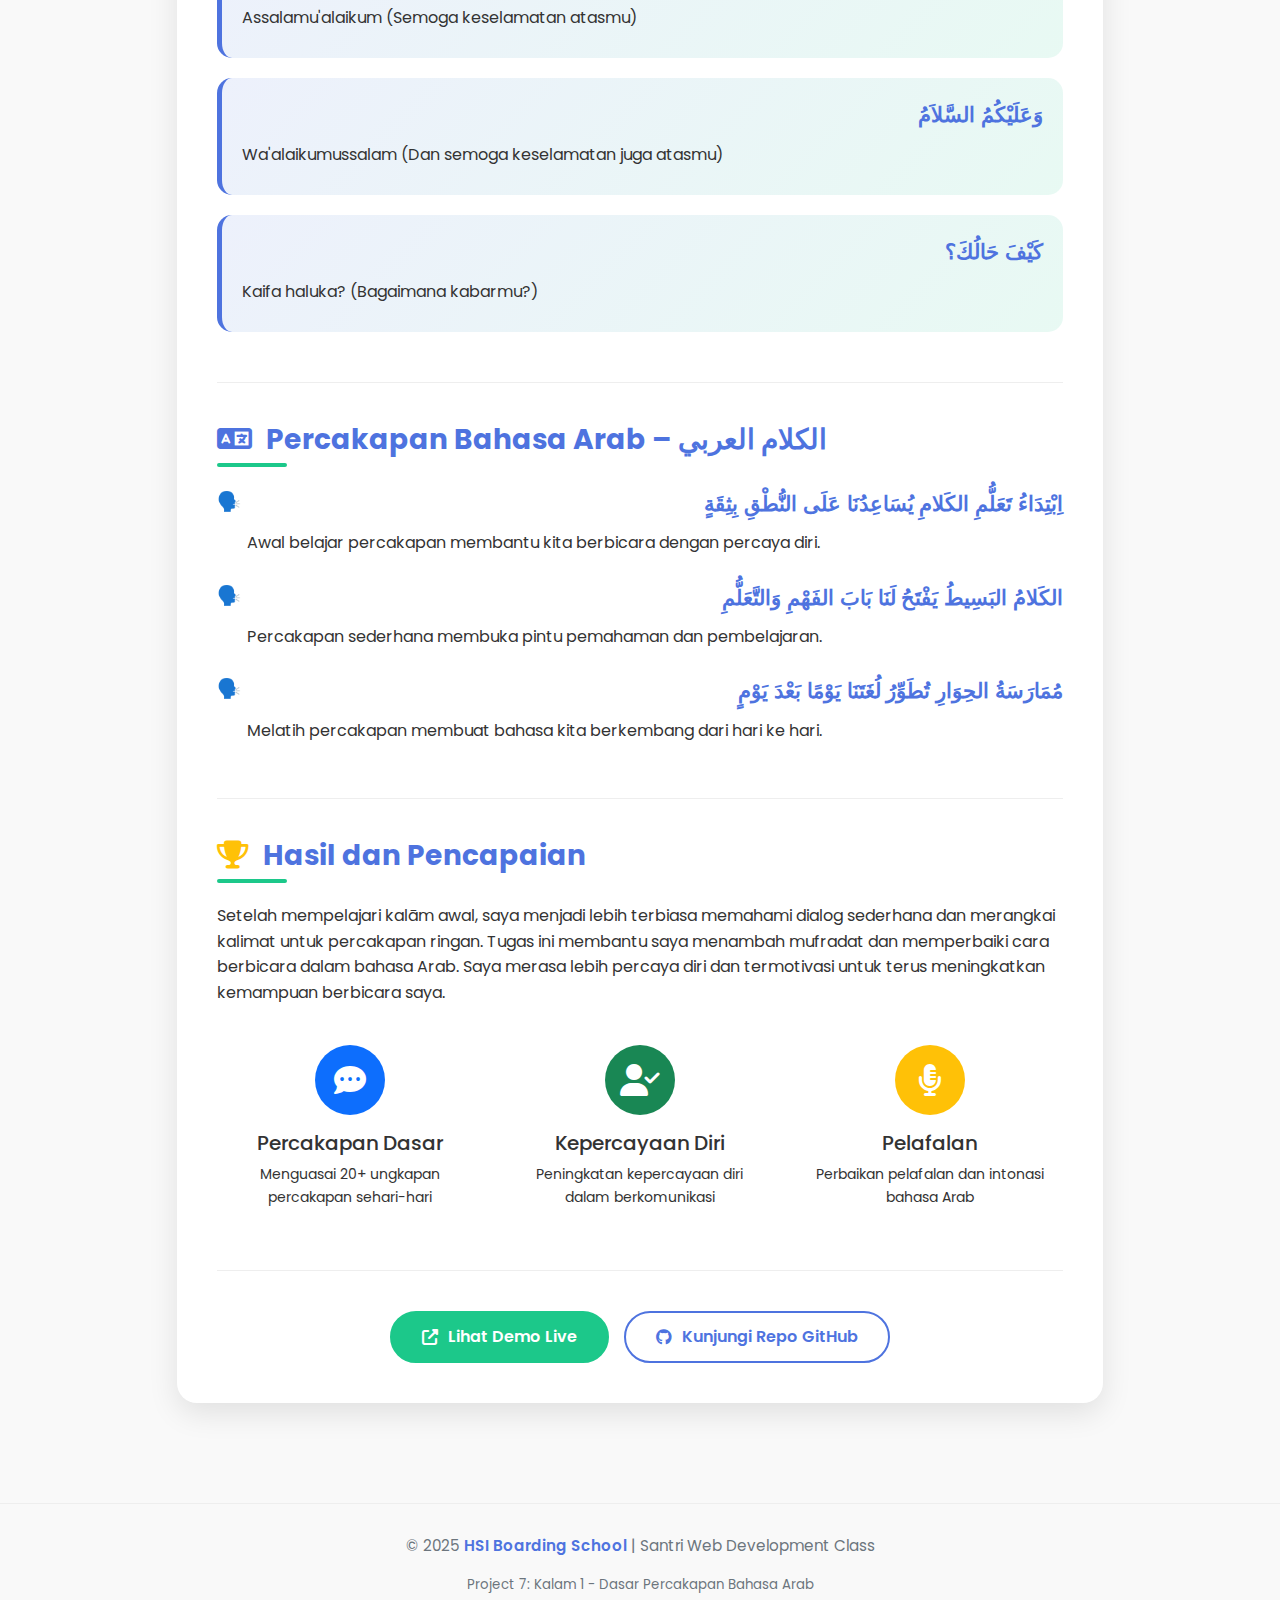
<file: project-7-detail.html>
<!DOCTYPE html>
<html lang="en">
<head>
    <meta charset="UTF-8" />
    <meta name="viewport" content="width=device-width, initial-scale=1.0" />
    <title>Detail Project 7: Kalam 1 (Percakapan Bahasa Arab) - HSI Boarding School</title>
    <link href="https://cdn.jsdelivr.net/npm/bootstrap@5.3.3/dist/css/bootstrap.min.css" rel="stylesheet" />
    <link href="https://fonts.googleapis.com/css2?family=Poppins:wght@300;400;600;700&display=swap" rel="stylesheet" />
    <link rel="stylesheet" href="https://cdnjs.cloudflare.com/ajax/libs/font-awesome/6.4.0/css/all.min.css" />
    
    <style>
        :root {
            --primary: #4e73df;
            --secondary: #1cc88a;
            --light: #f8f9fa;
            --dark: #121212;
            --text-dark: #333;
            --text-light: #e0e0e0;
            --shadow: 0 10px 30px rgba(0, 0, 0, 0.1);
            --transition: all 0.3s ease;
        }
        
        body {
            font-family: 'Poppins', sans-serif;
            color: var(--text-dark);
            background-color: #f9f9f9;
            transition: var(--transition);
            line-height: 1.6;
        }
        
        body.dark-mode {
            background-color: var(--dark);
            color: var(--text-light);
        }
        
        /* Header & Navigation */
        .jumbotron {
            background: linear-gradient(135deg, var(--primary), var(--secondary));
            color: white;
            padding: 80px 0 60px;
            margin-bottom: 40px;
            border-radius: 0 0 20px 20px;
            position: relative;
            overflow: hidden;
        }
        
        .jumbotron::before {
            content: "";
            position: absolute;
            top: 0;
            left: 0;
            right: 0;
            bottom: 0;
            background: url('https://images.unsplash.com/photo-1546410531-bb4caa6b424d?w=1600&q=80') center/cover;
            opacity: 0.1;
            z-index: 0;
        }
        
        .jumbotron .container {
            position: relative;
            z-index: 1;
        }
        
        /* Dark Mode Toggle */
        .toggle-btn {
            position: fixed;
            right: 20px;
            bottom: 20px;
            background: var(--primary);
            color: white;
            border: none;
            padding: 12px 24px;
            border-radius: 50px;
            cursor: pointer;
            z-index: 1000;
            font-weight: 600;
            box-shadow: var(--shadow);
            transition: var(--transition);
            display: flex;
            align-items: center;
            gap: 8px;
        }
        
        .toggle-btn:hover {
            background: var(--secondary);
            transform: translateY(-3px);
        }
        
        .dark-mode .toggle-btn {
            background: var(--secondary);
        }
        
        /* Project Content */
        .project-content {
            background: white;
            border-radius: 20px;
            padding: 40px;
            box-shadow: var(--shadow);
            margin-bottom: 40px;
        }
        
        .dark-mode .project-content {
            background: #1e1e1e;
            color: var(--text-light);
        }
        
        .video-container {
            border-radius: 15px;
            overflow: hidden;
            margin-bottom: 30px;
            box-shadow: var(--shadow);
        }
        
        .project-section {
            margin-bottom: 40px;
            padding-bottom: 30px;
            border-bottom: 1px solid #eee;
        }
        
        .dark-mode .project-section {
            border-bottom: 1px solid #333;
        }
        
        .project-section:last-child {
            border-bottom: none;
        }
        
        .section-title {
            color: var(--primary);
            font-weight: 700;
            margin-bottom: 20px;
            position: relative;
            padding-bottom: 10px;
        }
        
        .section-title::after {
            content: "";
            position: absolute;
            bottom: 0;
            left: 0;
            width: 70px;
            height: 4px;
            background: var(--secondary);
            border-radius: 2px;
        }
        
        .dark-mode .section-title {
            color: var(--secondary);
        }
        
        /* Conversation Styling */
        .conversation-item {
            background: linear-gradient(135deg, rgba(78, 115, 223, 0.1), rgba(28, 200, 138, 0.1));
            border-radius: 15px;
            padding: 20px;
            margin-bottom: 20px;
            border-left: 5px solid var(--primary);
        }
        
        .dark-mode .conversation-item {
            background: linear-gradient(135deg, rgba(78, 115, 223, 0.2), rgba(28, 200, 138, 0.2));
            border-left: 5px solid var(--secondary);
        }
        
        .arabic-text {
            font-family: 'Segoe UI', Tahoma, Geneva, Verdana, sans-serif;
            font-size: 1.3rem;
            font-weight: 600;
            color: var(--primary);
            direction: rtl;
            margin-bottom: 10px;
            text-align: right;
        }
        
        .dark-mode .arabic-text {
            color: #6ab7ff;
        }
        
        /* Lists */
        .custom-list {
            list-style: none;
            padding-left: 0;
        }
        
        .custom-list li {
            margin-bottom: 25px;
            padding-left: 30px;
            position: relative;
        }
        
        .custom-list li::before {
            content: "🗣️";
            position: absolute;
            left: 0;
            top: 0;
            font-size: 1.2rem;
        }
        
        /* Buttons */
        .action-buttons {
            display: flex;
            flex-wrap: wrap;
            gap: 15px;
            justify-content: center;
            margin-top: 40px;
        }
        
        .btn-custom {
            padding: 12px 30px;
            border-radius: 50px;
            font-weight: 600;
            transition: var(--transition);
            display: inline-flex;
            align-items: center;
            gap: 10px;
        }
        
        .btn-demo {
            background: var(--secondary);
            color: white;
            border: 2px solid var(--secondary);
        }
        
        .btn-demo:hover {
            background: transparent;
            color: var(--secondary);
            transform: translateY(-3px);
        }
        
        .btn-github {
            background: transparent;
            color: var(--primary);
            border: 2px solid var(--primary);
        }
        
        .btn-github:hover {
            background: var(--primary);
            color: white;
            transform: translateY(-3px);
        }
        
        .dark-mode .btn-github {
            color: var(--secondary);
            border-color: var(--secondary);
        }
        
        .dark-mode .btn-github:hover {
            background: var(--secondary);
            color: var(--dark);
        }
        
        /* Footer */
        .footer {
            text-align: center;
            padding: 30px 0;
            color: #6c757d;
            font-size: 0.95rem;
            border-top: 1px solid #eee;
            margin-top: 60px;
        }
        
        .dark-mode .footer {
            color: #aaa;
            border-top: 1px solid #333;
        }
        
        .school-name {
            color: var(--primary);
            font-weight: 600;
        }
        
        .dark-mode .school-name {
            color: var(--secondary);
        }
        
        /* Back Button */
        .btn-back {
            background: rgba(255, 255, 255, 0.2);
            color: white;
            border: 2px solid rgba(255, 255, 255, 0.3);
            border-radius: 50px;
            padding: 10px 25px;
            font-weight: 600;
            transition: var(--transition);
            display: inline-flex;
            align-items: center;
            gap: 8px;
        }
        
        .btn-back:hover {
            background: white;
            color: var(--primary);
            transform: translateY(-3px);
        }
        
        /* Responsive */
        @media (max-width: 768px) {
            .jumbotron {
                padding: 60px 0 40px;
            }
            
            .project-content {
                padding: 25px;
            }
            
            .action-buttons {
                flex-direction: column;
                align-items: center;
            }
            
            .btn-custom {
                width: 100%;
                justify-content: center;
            }
        }
    </style>
</head>
<body>

<button class="toggle-btn" id="themeToggle">
    <i class="fas fa-moon"></i> Dark Mode
</button>

<div class="jumbotron text-center">
    <div class="container">
        <h1 class="display-4 fw-bold">Project 7: Kalam 1 (Percakapan Bahasa Arab)</h1>
        <p class="lead fs-4">Sekolah HSI Boarding School Purworejo</p>
        <a href="index.html" class="btn btn-back mt-3">
            <i class="fas fa-arrow-left"></i> Kembali ke Portfolio
        </a>
    </div>
</div>

<section class="container mt-5">
    <div class="row">
        <div class="col-lg-10 offset-lg-1">
            <div class="project-content">
                <!-- Project Video -->
                <div class="video-container">
                    <div class="ratio ratio-16x9">
                        <iframe width="560" height="315" src="https://www.youtube.com/embed/hZHjvelVXKA?si=MqiKaIY7B_wP3QTD" title="YouTube video player" frameborder="0" allow="accelerometer; autoplay; clipboard-write; encrypted-media; gyroscope; picture-in-picture; web-share" 
                            referrerpolicy="strict-origin-when-cross-origin" allowfullscreen>
                        </iframe> 
                    </div>
                </div>
                
                <!-- Project Summary -->
                <div class="project-section">
                    <h2 class="section-title">Ringkasan Proyek</h2>
                    <p class="lead">
                        Proyek Kalam 1 (Percakapan Bahasa Arab) ini bertujuan untuk mengembangkan kemampuan percakapan dasar dalam bahasa Arab. Fokus pada dialog-dialog sederhana yang digunakan dalam situasi sehari-hari, membantu santri membangun fondasi komunikasi yang kuat dalam bahasa Arab.
                    </p>
                </div>
                
                <!-- About Arabic Conversation -->
                <div class="project-section">
                    <h3 class="section-title">
                        <i class="fas fa-heart text-warning me-2"></i> Kata-kata Tentang Belajar Kalām (Percakapan Bahasa Arab)
                    </h3>
                    <p>
                        Belajar kalām atau percakapan bahasa Arab adalah langkah awal untuk memahami dan menggunakan bahasa ini dalam kehidupan sehari-hari. Dari salam sederhana hingga pertanyaan ringan, setiap percakapan membantu kita lebih dekat dengan bahasa Arab secara alami. Latihan kecil namun rutin membuat kita semakin lancar berbicara dan percaya diri saat berkomunikasi.
                    </p>
                    
                    <!-- Example Conversation -->
                    <div class="mt-4">
                        <h5 class="fw-bold mb-3"><i class="fas fa-comments text-primary me-2"></i> Contoh Percakapan Dasar</h5>
                        <div class="conversation-item">
                            <div class="arabic-text">اَلسَّلاَمُ عَلَيْكُمْ</div>
                            <p class="mb-2">Assalamu'alaikum (Semoga keselamatan atasmu)</p>
                        </div>
                        <div class="conversation-item">
                            <div class="arabic-text">وَعَلَيْكُمُ السَّلاَمُ</div>
                            <p class="mb-2">Wa'alaikumussalam (Dan semoga keselamatan juga atasmu)</p>
                        </div>
                        <div class="conversation-item">
                            <div class="arabic-text">كَيْفَ حَالُكَ؟</div>
                            <p class="mb-2">Kaifa haluka? (Bagaimana kabarmu?)</p>
                        </div>
                    </div>
                </div>
                
                <!-- Arabic Section -->
                <div class="project-section">
                    <h3 class="section-title">
                        <i class="fas fa-language me-2"></i> Percakapan Bahasa Arab – الكلام العربي
                    </h3>
                    
                    <ul class="custom-list">
                        <li>
                            <div class="arabic-text">اِبْتِدَاءُ تَعَلُّمِ الكَلامِ يُسَاعِدُنَا عَلَى النُّطْقِ بِثِقَةٍ</div>
                            <p>Awal belajar percakapan membantu kita berbicara dengan percaya diri.</p>
                        </li>
                        <li>
                            <div class="arabic-text">الكَلامُ البَسِيطُ يَفْتَحُ لَنَا بَابَ الفَهْمِ وَالتَّعَلُّمِ</div>
                            <p>Percakapan sederhana membuka pintu pemahaman dan pembelajaran.</p>
                        </li>
                        <li>
                            <div class="arabic-text">مُمَارَسَةُ الحِوَارِ تُطَوِّرُ لُغَتَنَا يَوْمًا بَعْدَ يَوْمٍ</div>
                            <p>Melatih percakapan membuat bahasa kita berkembang dari hari ke hari.</p>
                        </li>
                    </ul>
                </div>
                
                <!-- Results and Achievements -->
                <div class="project-section">
                    <h3 class="section-title">
                        <i class="fas fa-trophy text-warning me-2"></i> Hasil dan Pencapaian
                    </h3>
                    <p>
                        Setelah mempelajari kalām awal, saya menjadi lebih terbiasa memahami dialog sederhana dan merangkai kalimat untuk percakapan ringan. Tugas ini membantu saya menambah mufradat dan memperbaiki cara berbicara dalam bahasa Arab. Saya merasa lebih percaya diri dan termotivasi untuk terus meningkatkan kemampuan berbicara saya.
                    </p>
                    
                    <div class="row mt-4">
                        <div class="col-md-4">
                            <div class="text-center p-3">
                                <div class="rounded-circle bg-primary d-inline-flex align-items-center justify-content-center mb-3" style="width: 70px; height: 70px;">
                                    <i class="fas fa-comment-dots text-white fa-2x"></i>
                                </div>
                                <h5>Percakapan Dasar</h5>
                                <p class="small">Menguasai 20+ ungkapan percakapan sehari-hari</p>
                            </div>
                        </div>
                        <div class="col-md-4">
                            <div class="text-center p-3">
                                <div class="rounded-circle bg-success d-inline-flex align-items-center justify-content-center mb-3" style="width: 70px; height: 70px;">
                                    <i class="fas fa-user-check text-white fa-2x"></i>
                                </div>
                                <h5>Kepercayaan Diri</h5>
                                <p class="small">Peningkatan kepercayaan diri dalam berkomunikasi</p>
                            </div>
                        </div>
                        <div class="col-md-4">
                            <div class="text-center p-3">
                                <div class="rounded-circle bg-warning d-inline-flex align-items-center justify-content-center mb-3" style="width: 70px; height: 70px;">
                                    <i class="fas fa-microphone-alt text-white fa-2x"></i>
                                </div>
                                <h5>Pelafalan</h5>
                                <p class="small">Perbaikan pelafalan dan intonasi bahasa Arab</p>
                            </div>
                        </div>
                    </div>
                </div>
                
                <!-- Action Buttons -->
                <div class="action-buttons">
                    <a href="#" class="btn btn-demo btn-custom">
                        <i class="fas fa-external-link-alt"></i> Lihat Demo Live
                    </a>
                    <a href="#" class="btn btn-github btn-custom">
                        <i class="fab fa-github"></i> Kunjungi Repo GitHub
                    </a>
                </div>
            </div>
        </div>
    </div>
</section>

<footer class="footer">
    <div class="container">
        <p>&copy; 2025 <span class="school-name">HSI Boarding School</span> | Santri Web Development Class</p>
        <p class="mt-2 small">Project 7: Kalam 1 - Dasar Percakapan Bahasa Arab</p>
    </div>
</footer>

<script>
    const toggleBtn = document.getElementById('themeToggle');
    const themeIcon = toggleBtn.querySelector('i');
    
    toggleBtn.addEventListener('click', () => {
        document.body.classList.toggle('dark-mode');
        
        if (document.body.classList.contains('dark-mode')) {
            themeIcon.className = 'fas fa-sun';
            toggleBtn.innerHTML = '<i class="fas fa-sun"></i> Light Mode';
        } else {
            themeIcon.className = 'fas fa-moon';
            toggleBtn.innerHTML = '<i class="fas fa-moon"></i> Dark Mode';
        }
        
        const isDarkMode = document.body.classList.contains('dark-mode');
        localStorage.setItem('darkMode', isDarkMode);
    });
    
    document.addEventListener('DOMContentLoaded', () => {
        const darkModePreference = localStorage.getItem('darkMode');
        
        if (darkModePreference === 'true') {
            document.body.classList.add('dark-mode');
            toggleBtn.innerHTML = '<i class="fas fa-sun"></i> Light Mode';
        }
    });
</script>

<script src="https://cdn.jsdelivr.net/npm/bootstrap@5.3.3/dist/js/bootstrap.bundle.min.js"></script>
</body>
</html>
</file>
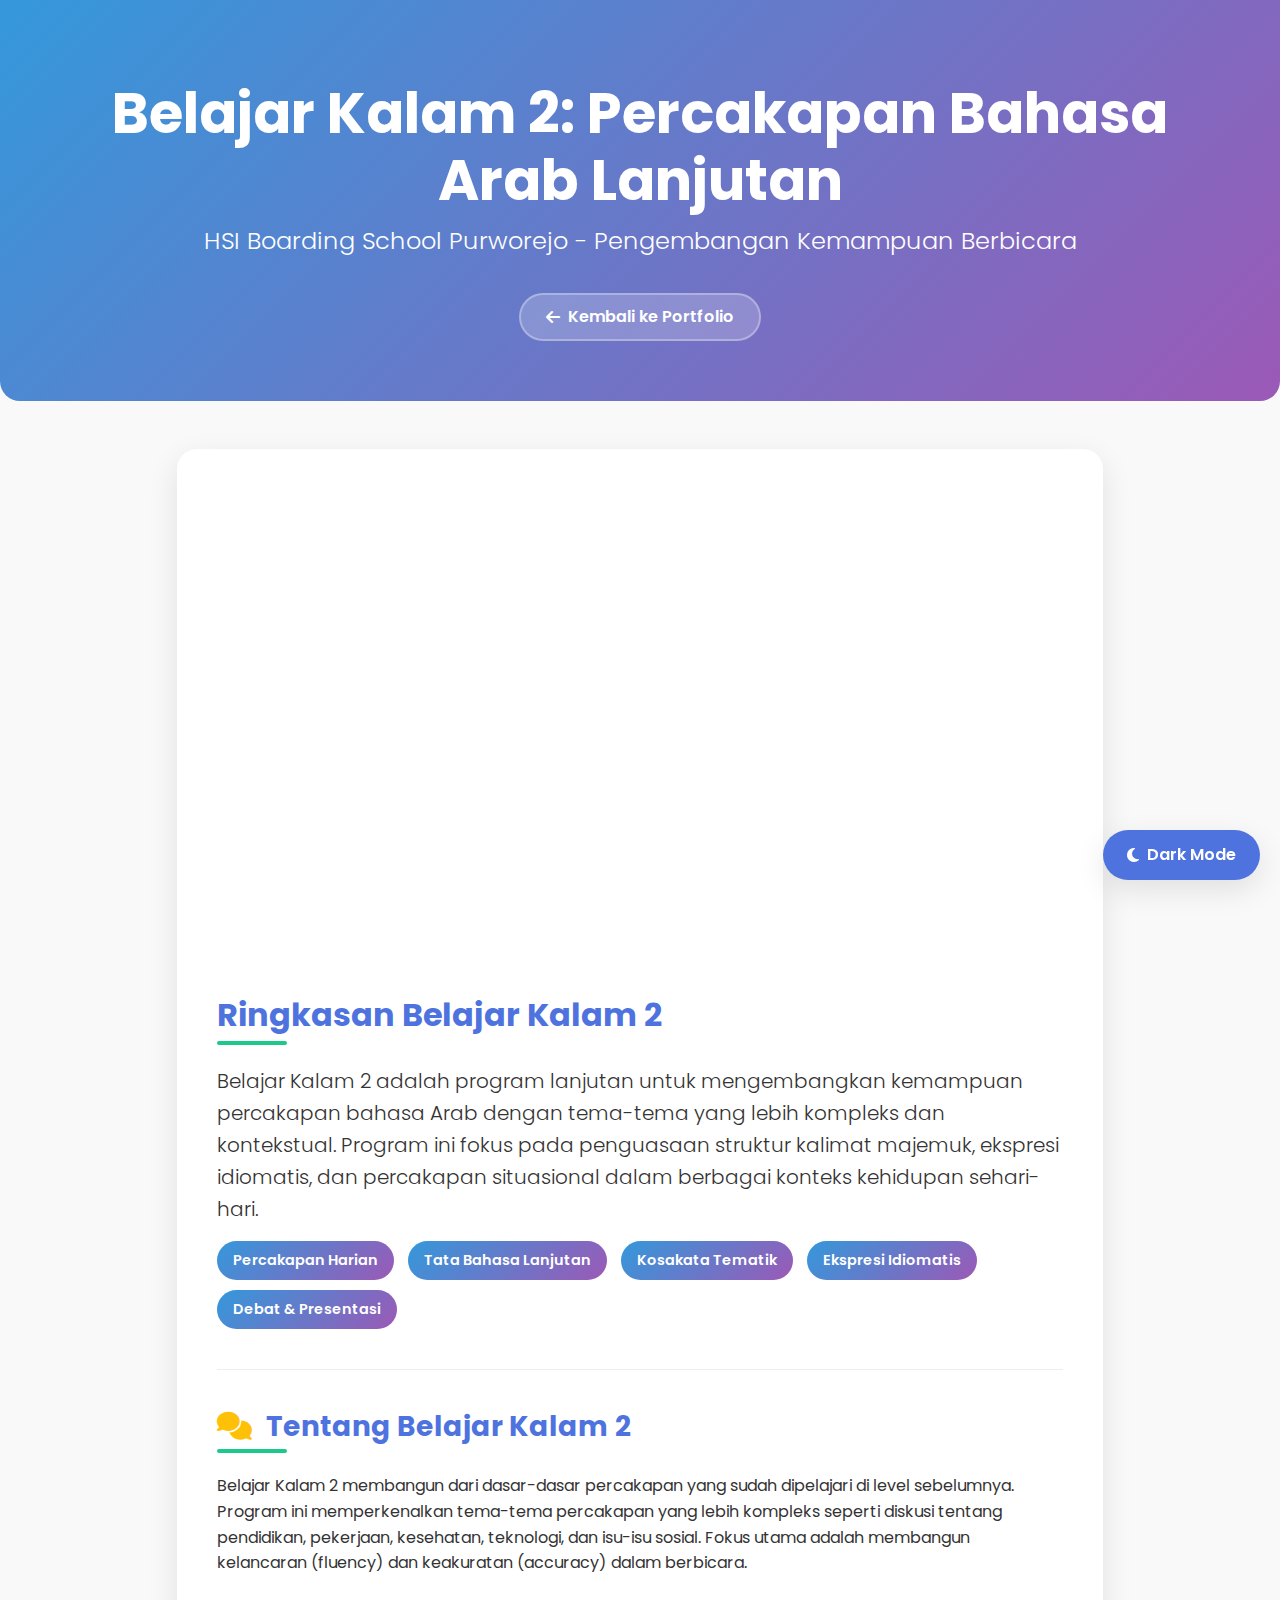
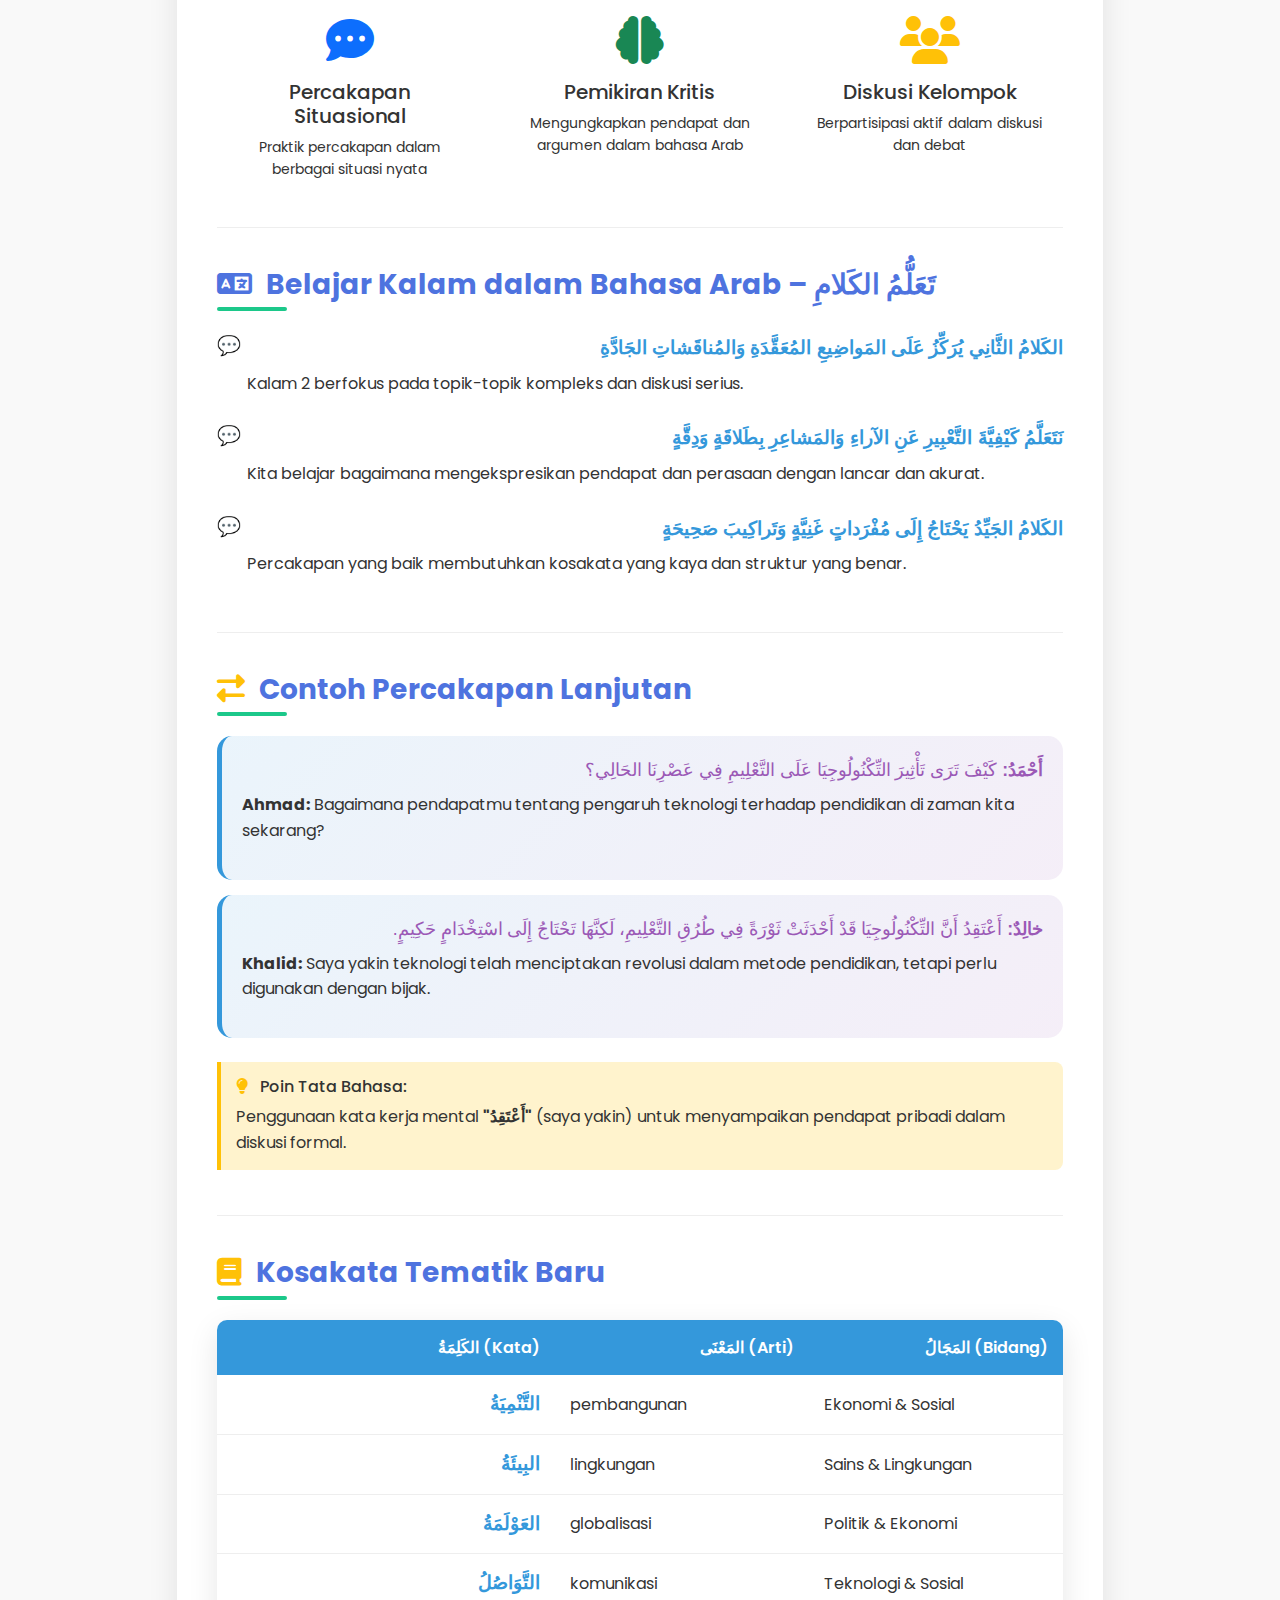
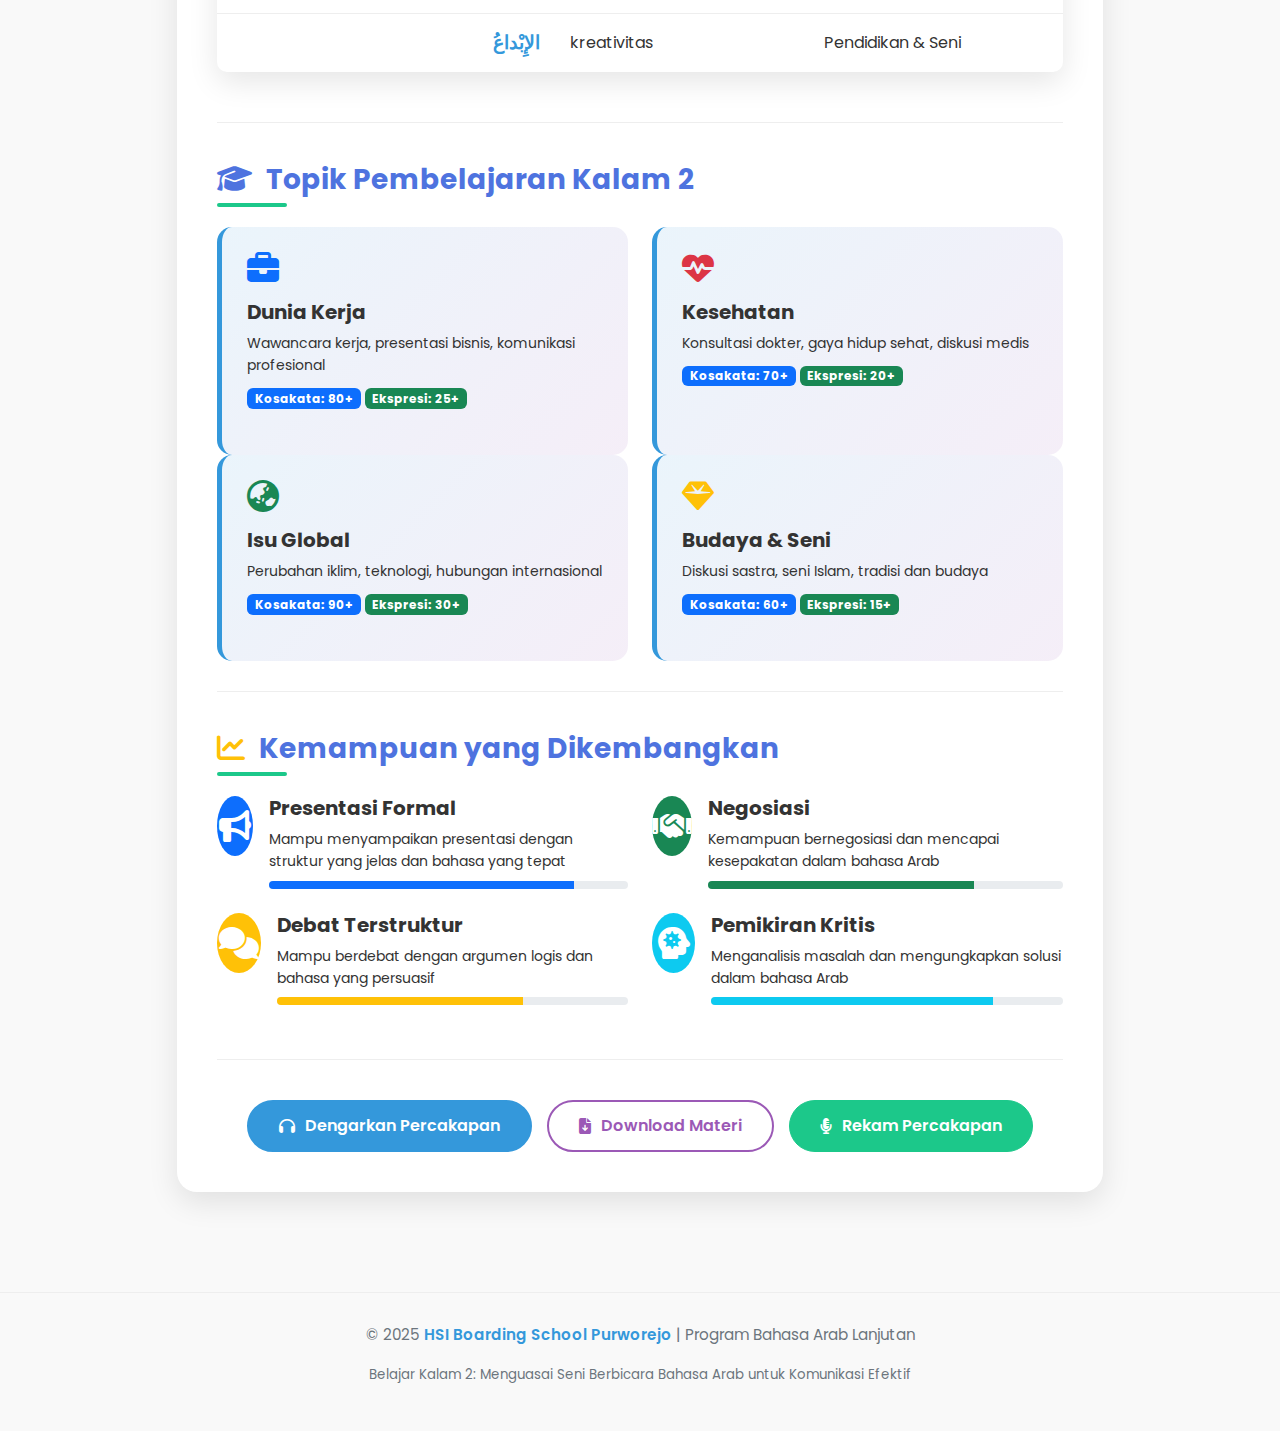
<file: project-8-detail.html>
<!DOCTYPE html>
<html lang="en">
<head>
    <meta charset="UTF-8" />
    <meta name="viewport" content="width=device-width, initial-scale=1.0" />
    <title>Detail Project: Belajar Kalam 2 - HSI Boarding School</title>
    <link href="https://cdn.jsdelivr.net/npm/bootstrap@5.3.3/dist/css/bootstrap.min.css" rel="stylesheet" />
    <link href="https://fonts.googleapis.com/css2?family=Poppins:wght@300;400;600;700&display=swap" rel="stylesheet" />
    <link rel="stylesheet" href="https://cdnjs.cloudflare.com/ajax/libs/font-awesome/6.4.0/css/all.min.css" />
    
    <style>
        :root {
            --primary: #4e73df;
            --secondary: #1cc88a;
            --light: #f8f9fa;
            --dark: #121212;
            --text-dark: #333;
            --text-light: #e0e0e0;
            --shadow: 0 10px 30px rgba(0, 0, 0, 0.1);
            --transition: all 0.3s ease;
            --kalam-blue: #3498db;
            --kalam-purple: #9b59b6;
        }
        
        body {
            font-family: 'Poppins', sans-serif;
            color: var(--text-dark);
            background-color: #f9f9f9;
            transition: var(--transition);
            line-height: 1.6;
        }
        
        body.dark-mode {
            background-color: var(--dark);
            color: var(--text-light);
        }
        
        /* Header & Navigation */
        .jumbotron {
            background: linear-gradient(135deg, var(--kalam-blue), var(--kalam-purple));
            color: white;
            padding: 80px 0 60px;
            margin-bottom: 40px;
            border-radius: 0 0 20px 20px;
            position: relative;
            overflow: hidden;
        }
        
        .jumbotron::before {
            content: "";
            position: absolute;
            top: 0;
            left: 0;
            right: 0;
            bottom: 0;
            background: url('https://images.unsplash.com/photo-1523050854058-8df90110c9f1?w=1600&q=80') center/cover;
            opacity: 0.1;
            z-index: 0;
        }
        
        .jumbotron .container {
            position: relative;
            z-index: 1;
        }
        
        /* Dark Mode Toggle */
        .toggle-btn {
            position: fixed;
            right: 20px;
            bottom: 20px;
            background: var(--primary);
            color: white;
            border: none;
            padding: 12px 24px;
            border-radius: 50px;
            cursor: pointer;
            z-index: 1000;
            font-weight: 600;
            box-shadow: var(--shadow);
            transition: var(--transition);
            display: flex;
            align-items: center;
            gap: 8px;
        }
        
        .toggle-btn:hover {
            background: var(--secondary);
            transform: translateY(-3px);
        }
        
        .dark-mode .toggle-btn {
            background: var(--secondary);
        }
        
        /* Project Content */
        .project-content {
            background: white;
            border-radius: 20px;
            padding: 40px;
            box-shadow: var(--shadow);
            margin-bottom: 40px;
        }
        
        .dark-mode .project-content {
            background: #1e1e1e;
            color: var(--text-light);
        }
        
        .detail-img {
            max-height: 500px;
            object-fit: cover;
            border-radius: 15px;
            margin-bottom: 30px;
            box-shadow: var(--shadow);
            width: 100%;
        }
        
        .project-section {
            margin-bottom: 40px;
            padding-bottom: 30px;
            border-bottom: 1px solid #eee;
        }
        
        .dark-mode .project-section {
            border-bottom: 1px solid #333;
        }
        
        .project-section:last-child {
            border-bottom: none;
        }
        
        .section-title {
            color: var(--primary);
            font-weight: 700;
            margin-bottom: 20px;
            position: relative;
            padding-bottom: 10px;
        }
        
        .section-title::after {
            content: "";
            position: absolute;
            bottom: 0;
            left: 0;
            width: 70px;
            height: 4px;
            background: var(--secondary);
            border-radius: 2px;
        }
        
        .dark-mode .section-title {
            color: var(--secondary);
        }
        
        /* Arabic Text Styling */
        .arabic-text {
            font-family: 'Segoe UI', Tahoma, Geneva, Verdana, sans-serif;
            font-size: 1.2rem;
            font-weight: 600;
            color: var(--kalam-blue);
            direction: rtl;
            margin-bottom: 5px;
            text-align: right;
            line-height: 1.8;
        }
        
        .dark-mode .arabic-text {
            color: #6ab7ff;
        }
        
        /* Kalam-specific styles */
        .kalam-badge {
            background: linear-gradient(135deg, var(--kalam-blue), var(--kalam-purple));
            color: white;
            padding: 8px 16px;
            border-radius: 20px;
            font-weight: 600;
            display: inline-block;
            margin-right: 10px;
            margin-bottom: 10px;
            font-size: 0.9rem;
        }
        
        .kalam-icon {
            animation: float 3s ease-in-out infinite;
        }
        
        @keyframes float {
            0%, 100% { transform: translateY(0); }
            50% { transform: translateY(-10px); }
        }
        
        /* Conversation Examples */
        .conversation-box {
            background: linear-gradient(135deg, rgba(52, 152, 219, 0.1), rgba(155, 89, 182, 0.1));
            border-radius: 15px;
            padding: 20px;
            margin: 15px 0;
            border-left: 5px solid var(--kalam-blue);
        }
        
        .dark-mode .conversation-box {
            background: linear-gradient(135deg, rgba(52, 152, 219, 0.2), rgba(155, 89, 182, 0.2));
        }
        
        .arabic-conversation {
            font-family: 'Segoe UI', Tahoma, Geneva, Verdana, sans-serif;
            font-size: 1.1rem;
            color: var(--kalam-purple);
            direction: rtl;
            text-align: right;
        }
        
        /* Grammar Highlight */
        .grammar-point {
            background: #fff3cd;
            border-left: 4px solid #ffc107;
            padding: 15px;
            margin: 15px 0;
            border-radius: 0 8px 8px 0;
        }
        
        .dark-mode .grammar-point {
            background: rgba(255, 193, 7, 0.2);
            color: #ffc107;
        }
        
        /* Lists */
        .custom-list {
            list-style: none;
            padding-left: 0;
        }
        
        .custom-list li {
            margin-bottom: 25px;
            padding-left: 30px;
            position: relative;
        }
        
        .custom-list li::before {
            content: "💬";
            position: absolute;
            left: 0;
            top: 0;
            font-size: 1.2rem;
        }
        
        /* Buttons */
        .action-buttons {
            display: flex;
            flex-wrap: wrap;
            gap: 15px;
            justify-content: center;
            margin-top: 40px;
        }
        
        .btn-custom {
            padding: 12px 30px;
            border-radius: 50px;
            font-weight: 600;
            transition: var(--transition);
            display: inline-flex;
            align-items: center;
            gap: 10px;
        }
        
        .btn-demo {
            background: var(--kalam-blue);
            color: white;
            border: 2px solid var(--kalam-blue);
        }
        
        .btn-demo:hover {
            background: transparent;
            color: var(--kalam-blue);
            transform: translateY(-3px);
        }
        
        .btn-github {
            background: transparent;
            color: var(--kalam-purple);
            border: 2px solid var(--kalam-purple);
        }
        
        .btn-github:hover {
            background: var(--kalam-purple);
            color: white;
            transform: translateY(-3px);
        }
        
        .dark-mode .btn-github {
            color: var(--kalam-purple);
            border-color: var(--kalam-purple);
        }
        
        .dark-mode .btn-github:hover {
            background: var(--kalam-purple);
            color: var(--dark);
        }
        
        /* Footer */
        .footer {
            text-align: center;
            padding: 30px 0;
            color: #6c757d;
            font-size: 0.95rem;
            border-top: 1px solid #eee;
            margin-top: 60px;
        }
        
        .dark-mode .footer {
            color: #aaa;
            border-top: 1px solid #333;
        }
        
        .school-name {
            color: var(--kalam-blue);
            font-weight: 600;
        }
        
        .dark-mode .school-name {
            color: var(--kalam-purple);
        }
        
        /* Back Button */
        .btn-back {
            background: rgba(255, 255, 255, 0.2);
            color: white;
            border: 2px solid rgba(255, 255, 255, 0.3);
            border-radius: 50px;
            padding: 10px 25px;
            font-weight: 600;
            transition: var(--transition);
            display: inline-flex;
            align-items: center;
            gap: 8px;
        }
        
        .btn-back:hover {
            background: white;
            color: var(--kalam-blue);
            transform: translateY(-3px);
        }
        
        /* Cards */
        .feature-card {
            background: linear-gradient(135deg, rgba(52, 152, 219, 0.1), rgba(155, 89, 182, 0.1));
            border-radius: 15px;
            padding: 25px;
            margin-bottom: 20px;
            border-left: 5px solid var(--kalam-blue);
            transition: var(--transition);
            height: 100%;
        }
        
        .feature-card:hover {
            transform: translateY(-5px);
            box-shadow: var(--shadow);
        }
        
        .dark-mode .feature-card {
            background: linear-gradient(135deg, rgba(52, 152, 219, 0.2), rgba(155, 89, 182, 0.2));
        }
        
        /* Vocabulary Table */
        .vocab-table {
            width: 100%;
            border-collapse: collapse;
            margin: 20px 0;
            border-radius: 10px;
            overflow: hidden;
            box-shadow: var(--shadow);
        }
        
        .vocab-table th {
            background: var(--kalam-blue);
            color: white;
            padding: 15px;
            text-align: right;
            font-weight: 600;
        }
        
        .vocab-table td {
            padding: 12px 15px;
            border-bottom: 1px solid #eee;
        }
        
        .dark-mode .vocab-table td {
            border-bottom: 1px solid #333;
        }
        
        .vocab-table tr:last-child td {
            border-bottom: none;
        }
        
        .vocab-table tr:hover {
            background: rgba(52, 152, 219, 0.1);
        }
        
        /* Responsive */
        @media (max-width: 768px) {
            .jumbotron {
                padding: 60px 0 40px;
            }
            
            .project-content {
                padding: 25px;
            }
            
            .action-buttons {
                flex-direction: column;
                align-items: center;
            }
            
            .btn-custom {
                width: 100%;
                justify-content: center;
            }
            
            .vocab-table {
                display: block;
                overflow-x: auto;
            }
        }
    </style>
</head>
<body>

<button class="toggle-btn" id="themeToggle">
    <i class="fas fa-moon"></i> Dark Mode
</button>

<div class="jumbotron text-center">
    <div class="container">
        <h1 class="display-4 fw-bold">Belajar Kalam 2: Percakapan Bahasa Arab Lanjutan</h1>
        <p class="lead fs-4">HSI Boarding School Purworejo - Pengembangan Kemampuan Berbicara</p>
        <a href="index.html" class="btn btn-back mt-3">
            <i class="fas fa-arrow-left"></i> Kembali ke Portfolio
        </a>
    </div>
</div>

<section class="container mt-5">
    <div class="row">
        <div class="col-lg-10 offset-lg-1">
            <div class="project-content">
                <!-- Project Image -->
                <iframe width="700" height="500" src="https://www.youtube.com/embed/ZWLEyXES5ec?si=xdDyJPGpffdQk2vj" title="YouTube video player" frameborder="0" allow="accelerometer; autoplay; clipboard-write; encrypted-media; gyroscope; picture-in-picture; web-share" referrerpolicy="strict-origin-when-cross-origin" allowfullscreen></iframe>
                
                <!-- Project Summary -->
                <div class="project-section">
                    <h2 class="section-title">Ringkasan Belajar Kalam 2</h2>
                    <p class="lead">
                        Belajar Kalam 2 adalah program lanjutan untuk mengembangkan kemampuan percakapan bahasa Arab dengan tema-tema yang lebih kompleks dan kontekstual. Program ini fokus pada penguasaan struktur kalimat majemuk, ekspresi idiomatis, dan percakapan situasional dalam berbagai konteks kehidupan sehari-hari.
                    </p>
                    <div class="mt-3">
                        <span class="kalam-badge">Percakapan Harian</span>
                        <span class="kalam-badge">Tata Bahasa Lanjutan</span>
                        <span class="kalam-badge">Kosakata Tematik</span>
                        <span class="kalam-badge">Ekspresi Idiomatis</span>
                        <span class="kalam-badge">Debat & Presentasi</span>
                    </div>
                </div>
                
                <!-- About Kalam 2 -->
                <div class="project-section">
                    <h3 class="section-title">
                        <i class="fas fa-comments text-warning me-2"></i> Tentang Belajar Kalam 2
                    </h3>
                    <p>
                        Belajar Kalam 2 membangun dari dasar-dasar percakapan yang sudah dipelajari di level sebelumnya. Program ini memperkenalkan tema-tema percakapan yang lebih kompleks seperti diskusi tentang pendidikan, pekerjaan, kesehatan, teknologi, dan isu-isu sosial. Fokus utama adalah membangun kelancaran (fluency) dan keakuratan (accuracy) dalam berbicara.
                    </p>
                    
                    <div class="row mt-4">
                        <div class="col-md-4">
                            <div class="text-center p-3">
                                <div class="kalam-icon">
                                    <i class="fas fa-comment-dots fa-3x text-primary mb-3"></i>
                                </div>
                                <h5>Percakapan Situasional</h5>
                                <p class="small mb-0">Praktik percakapan dalam berbagai situasi nyata</p>
                            </div>
                        </div>
                        <div class="col-md-4">
                            <div class="text-center p-3">
                                <i class="fas fa-brain fa-3x text-success mb-3"></i>
                                <h5>Pemikiran Kritis</h5>
                                <p class="small mb-0">Mengungkapkan pendapat dan argumen dalam bahasa Arab</p>
                            </div>
                        </div>
                        <div class="col-md-4">
                            <div class="text-center p-3">
                                <i class="fas fa-users fa-3x text-warning mb-3"></i>
                                <h5>Diskusi Kelompok</h5>
                                <p class="small mb-0">Berpartisipasi aktif dalam diskusi dan debat</p>
                            </div>
                        </div>
                    </div>
                </div>
                
                <!-- Arabic Section -->
                <div class="project-section">
                    <h3 class="section-title">
                        <i class="fas fa-language me-2"></i> Belajar Kalam dalam Bahasa Arab – تَعَلُّمُ الكَلامِ
                    </h3>
                    
                    <ul class="custom-list">
                        <li>
                            <div class="arabic-text">الكَلامُ الثَّانِي يُرَكِّزُ عَلَى المَواضِيعِ المُعَقَّدَةِ وَالمُناقَشاتِ الجَادَّةِ</div>
                            <p>Kalam 2 berfokus pada topik-topik kompleks dan diskusi serius.</p>
                        </li>
                        <li>
                            <div class="arabic-text">نَتَعَلَّمُ كَيْفِيَّةَ التَّعْبِيرِ عَنِ الآراءِ وَالمَشاعِرِ بِطَلاقَةٍ وَدِقَّةٍ</div>
                            <p>Kita belajar bagaimana mengekspresikan pendapat dan perasaan dengan lancar dan akurat.</p>
                        </li>
                        <li>
                            <div class="arabic-text">الكَلامُ الجَيِّدُ يَحْتَاجُ إِلَى مُفْرَداتٍ غَنِيَّةٍ وَتَراكِيبَ صَحِيحَةٍ</div>
                            <p>Percakapan yang baik membutuhkan kosakata yang kaya dan struktur yang benar.</p>
                        </li>
                    </ul>
                </div>
                
                <!-- Conversation Examples -->
                <div class="project-section">
                    <h3 class="section-title">
                        <i class="fas fa-exchange-alt text-warning me-2"></i> Contoh Percakapan Lanjutan
                    </h3>
                    
                    <div class="conversation-box">
                        <div class="arabic-conversation">
                            <strong>أَحْمَدُ:</strong> كَيْفَ تَرَى تَأْثِيرَ التِّكْنُولُوجِيَا عَلَى التَّعْلِيمِ فِي عَصْرِنَا الحَالِي؟
                        </div>
                        <p class="mt-2"><strong>Ahmad:</strong> Bagaimana pendapatmu tentang pengaruh teknologi terhadap pendidikan di zaman kita sekarang?</p>
                    </div>
                    
                    <div class="conversation-box">
                        <div class="arabic-conversation">
                            <strong>خالِدٌ:</strong> أَعْتَقِدُ أَنَّ التِّكْنُولُوجِيَا قَدْ أَحْدَثَتْ ثَوْرَةً فِي طُرُقِ التَّعْلِيمِ، لَكِنَّهَا تَحْتَاجُ إِلَى اسْتِخْدَامٍ حَكِيمٍ.
                        </div>
                        <p class="mt-2"><strong>Khalid:</strong> Saya yakin teknologi telah menciptakan revolusi dalam metode pendidikan, tetapi perlu digunakan dengan bijak.</p>
                    </div>
                    
                    <div class="grammar-point mt-4">
                        <h6><i class="fas fa-lightbulb text-warning me-2"></i> Poin Tata Bahasa:</h6>
                        <p class="mb-0">Penggunaan kata kerja mental <strong>"أَعْتَقِدُ"</strong> (saya yakin) untuk menyampaikan pendapat pribadi dalam diskusi formal.</p>
                    </div>
                </div>
                
                <!-- Vocabulary Section -->
                <div class="project-section">
                    <h3 class="section-title">
                        <i class="fas fa-book text-warning me-2"></i> Kosakata Tematik Baru
                    </h3>
                    
                    <table class="vocab-table">
                        <thead>
                            <tr>
                                <th width="40%">الكَلِمَةُ (Kata)</th>
                                <th width="30%">المَعْنَى (Arti)</th>
                                <th width="30%">المَجَالُ (Bidang)</th>
                            </tr>
                        </thead>
                        <tbody>
                            <tr>
                                <td class="arabic-text">التَّنْمِيَةُ</td>
                                <td>pembangunan</td>
                                <td>Ekonomi & Sosial</td>
                            </tr>
                            <tr>
                                <td class="arabic-text">البِيئَةُ</td>
                                <td>lingkungan</td>
                                <td>Sains & Lingkungan</td>
                            </tr>
                            <tr>
                                <td class="arabic-text">العَوْلَمَةُ</td>
                                <td>globalisasi</td>
                                <td>Politik & Ekonomi</td>
                            </tr>
                            <tr>
                                <td class="arabic-text">التَّوَاصُلُ</td>
                                <td>komunikasi</td>
                                <td>Teknologi & Sosial</td>
                            </tr>
                            <tr>
                                <td class="arabic-text">الإِبْداعُ</td>
                                <td>kreativitas</td>
                                <td>Pendidikan & Seni</td>
                            </tr>
                        </tbody>
                    </table>
                </div>
                
                <!-- Learning Topics -->
                <div class="project-section">
                    <h3 class="section-title">
                        <i class="fas fa-graduation-cap me-2"></i> Topik Pembelajaran Kalam 2
                    </h3>
                    
                    <div class="row">
                        <div class="col-md-6">
                            <div class="feature-card">
                                <i class="fas fa-briefcase fa-2x text-primary mb-3"></i>
                                <h5 class="fw-bold">Dunia Kerja</h5>
                                <p class="small mb-0">Wawancara kerja, presentasi bisnis, komunikasi profesional</p>
                                <div class="mt-2">
                                    <span class="badge bg-primary">Kosakata: 80+</span>
                                    <span class="badge bg-success">Ekspresi: 25+</span>
                                </div>
                            </div>
                        </div>
                        <div class="col-md-6">
                            <div class="feature-card">
                                <i class="fas fa-heartbeat fa-2x text-danger mb-3"></i>
                                <h5 class="fw-bold">Kesehatan</h5>
                                <p class="small mb-0">Konsultasi dokter, gaya hidup sehat, diskusi medis</p>
                                <div class="mt-2">
                                    <span class="badge bg-primary">Kosakata: 70+</span>
                                    <span class="badge bg-success">Ekspresi: 20+</span>
                                </div>
                            </div>
                        </div>
                        <div class="col-md-6">
                            <div class="feature-card">
                                <i class="fas fa-globe-asia fa-2x text-success mb-3"></i>
                                <h5 class="fw-bold">Isu Global</h5>
                                <p class="small mb-0">Perubahan iklim, teknologi, hubungan internasional</p>
                                <div class="mt-2">
                                    <span class="badge bg-primary">Kosakata: 90+</span>
                                    <span class="badge bg-success">Ekspresi: 30+</span>
                                </div>
                            </div>
                        </div>
                        <div class="col-md-6">
                            <div class="feature-card">
                                <i class="fas fa-gem fa-2x text-warning mb-3"></i>
                                <h5 class="fw-bold">Budaya & Seni</h5>
                                <p class="small mb-0">Diskusi sastra, seni Islam, tradisi dan budaya</p>
                                <div class="mt-2">
                                    <span class="badge bg-primary">Kosakata: 60+</span>
                                    <span class="badge bg-success">Ekspresi: 15+</span>
                                </div>
                            </div>
                        </div>
                    </div>
                </div>
                
                <!-- Learning Outcomes -->
                <div class="project-section">
                    <h3 class="section-title">
                        <i class="fas fa-chart-line text-warning me-2"></i> Kemampuan yang Dikembangkan
                    </h3>
                    
                    <div class="row">
                        <div class="col-md-6">
                            <div class="d-flex align-items-start mb-4">
                                <div class="rounded-circle bg-primary d-inline-flex align-items-center justify-content-center me-3" style="width: 60px; height: 60px;">
                                    <i class="fas fa-bullhorn text-white fa-2x"></i>
                                </div>
                                <div>
                                    <h5 class="fw-bold">Presentasi Formal</h5>
                                    <p class="small mb-0">Mampu menyampaikan presentasi dengan struktur yang jelas dan bahasa yang tepat</p>
                                    <div class="progress mt-2" style="height: 8px;">
                                        <div class="progress-bar bg-primary" role="progressbar" style="width: 85%"></div>
                                    </div>
                                </div>
                            </div>
                        </div>
                        <div class="col-md-6">
                            <div class="d-flex align-items-start mb-4">
                                <div class="rounded-circle bg-success d-inline-flex align-items-center justify-content-center me-3" style="width: 60px; height: 60px;">
                                    <i class="fas fa-handshake text-white fa-2x"></i>
                                </div>
                                <div>
                                    <h5 class="fw-bold">Negosiasi</h5>
                                    <p class="small mb-0">Kemampuan bernegosiasi dan mencapai kesepakatan dalam bahasa Arab</p>
                                    <div class="progress mt-2" style="height: 8px;">
                                        <div class="progress-bar bg-success" role="progressbar" style="width: 75%"></div>
                                    </div>
                                </div>
                            </div>
                        </div>
                        <div class="col-md-6">
                            <div class="d-flex align-items-start mb-4">
                                <div class="rounded-circle bg-warning d-inline-flex align-items-center justify-content-center me-3" style="width: 60px; height: 60px;">
                                    <i class="fas fa-comments text-white fa-2x"></i>
                                </div>
                                <div>
                                    <h5 class="fw-bold">Debat Terstruktur</h5>
                                    <p class="small mb-0">Mampu berdebat dengan argumen logis dan bahasa yang persuasif</p>
                                    <div class="progress mt-2" style="height: 8px;">
                                        <div class="progress-bar bg-warning" role="progressbar" style="width: 70%"></div>
                                    </div>
                                </div>
                            </div>
                        </div>
                        <div class="col-md-6">
                            <div class="d-flex align-items-start mb-4">
                                <div class="rounded-circle bg-info d-inline-flex align-items-center justify-content-center me-3" style="width: 60px; height: 60px;">
                                    <i class="fas fa-head-side-virus text-white fa-2x"></i>
                                </div>
                                <div>
                                    <h5 class="fw-bold">Pemikiran Kritis</h5>
                                    <p class="small mb-0">Menganalisis masalah dan mengungkapkan solusi dalam bahasa Arab</p>
                                    <div class="progress mt-2" style="height: 8px;">
                                        <div class="progress-bar bg-info" role="progressbar" style="width: 80%"></div>
                                    </div>
                                </div>
                            </div>
                        </div>
                    </div>
                </div>
                
                <!-- Action Buttons -->
                <div class="action-buttons">
                    <a href="#" class="btn btn-demo btn-custom">
                        <i class="fas fa-headphones"></i> Dengarkan Percakapan
                    </a>
                    <a href="#" class="btn btn-github btn-custom">
                        <i class="fas fa-file-download"></i> Download Materi
                    </a>
                    <a href="#" class="btn btn-custom" style="background: var(--secondary); color: white; border-color: var(--secondary);">
                        <i class="fas fa-microphone-alt"></i> Rekam Percakapan
                    </a>
                </div>
            </div>
        </div>
    </div>
</section>

<footer class="footer">
    <div class="container">
        <p>&copy; 2025 <span class="school-name">HSI Boarding School Purworejo</span> | Program Bahasa Arab Lanjutan</p>
        <p class="mt-2 small">Belajar Kalam 2: Menguasai Seni Berbicara Bahasa Arab untuk Komunikasi Efektif</p>
    </div>
</footer>

<script>
    const toggleBtn = document.getElementById('themeToggle');
    const themeIcon = toggleBtn.querySelector('i');
    
    toggleBtn.addEventListener('click', () => {
        document.body.classList.toggle('dark-mode');
        
        if (document.body.classList.contains('dark-mode')) {
            themeIcon.className = 'fas fa-sun';
            toggleBtn.innerHTML = '<i class="fas fa-sun"></i> Light Mode';
        } else {
            themeIcon.className = 'fas fa-moon';
            toggleBtn.innerHTML = '<i class="fas fa-moon"></i> Dark Mode';
        }
        
        const isDarkMode = document.body.classList.contains('dark-mode');
        localStorage.setItem('darkMode', isDarkMode);
    });
    
    document.addEventListener('DOMContentLoaded', () => {
        const darkModePreference = localStorage.getItem('darkMode');
        
        if (darkModePreference === 'true') {
            document.body.classList.add('dark-mode');
            toggleBtn.innerHTML = '<i class="fas fa-sun"></i> Light Mode';
        }
    });
</script>

<script src="https://cdn.jsdelivr.net/npm/bootstrap@5.3.3/dist/js/bootstrap.bundle.min.js"></script>
</body>
</html>
</file>
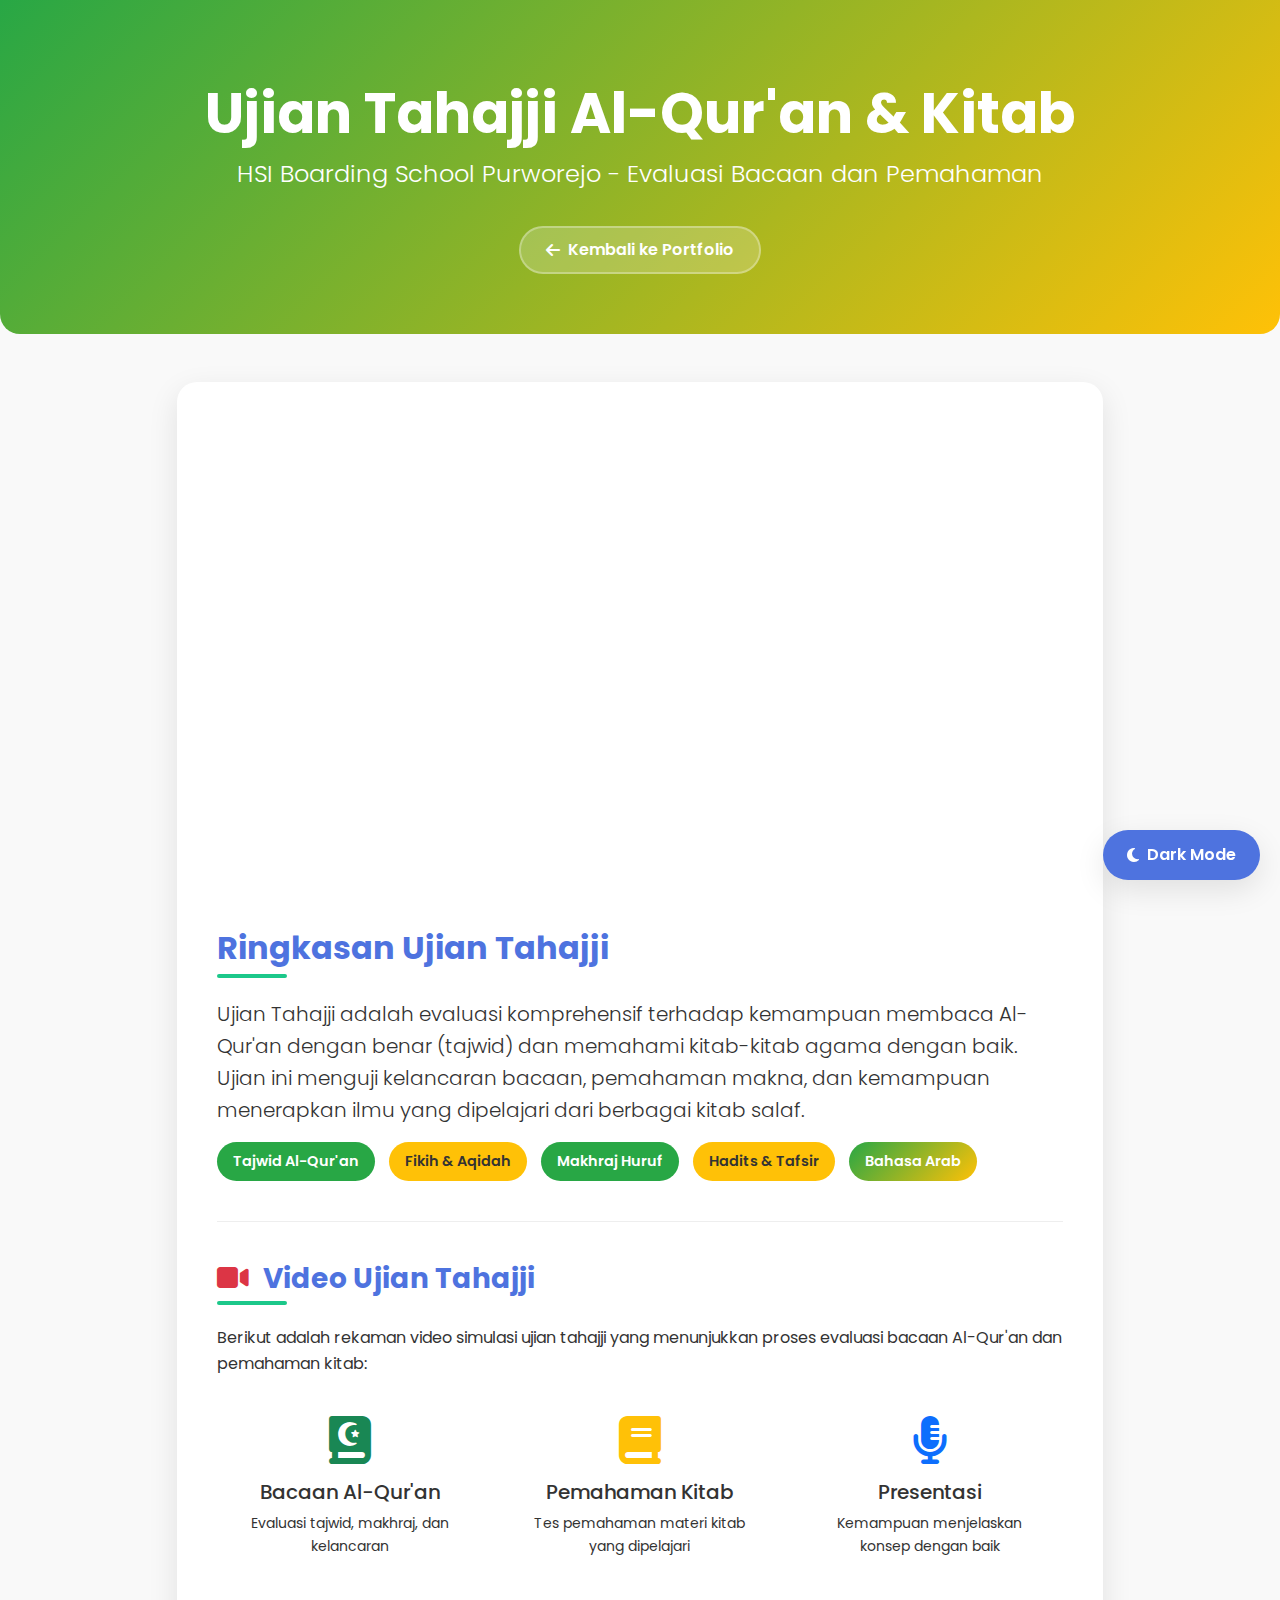
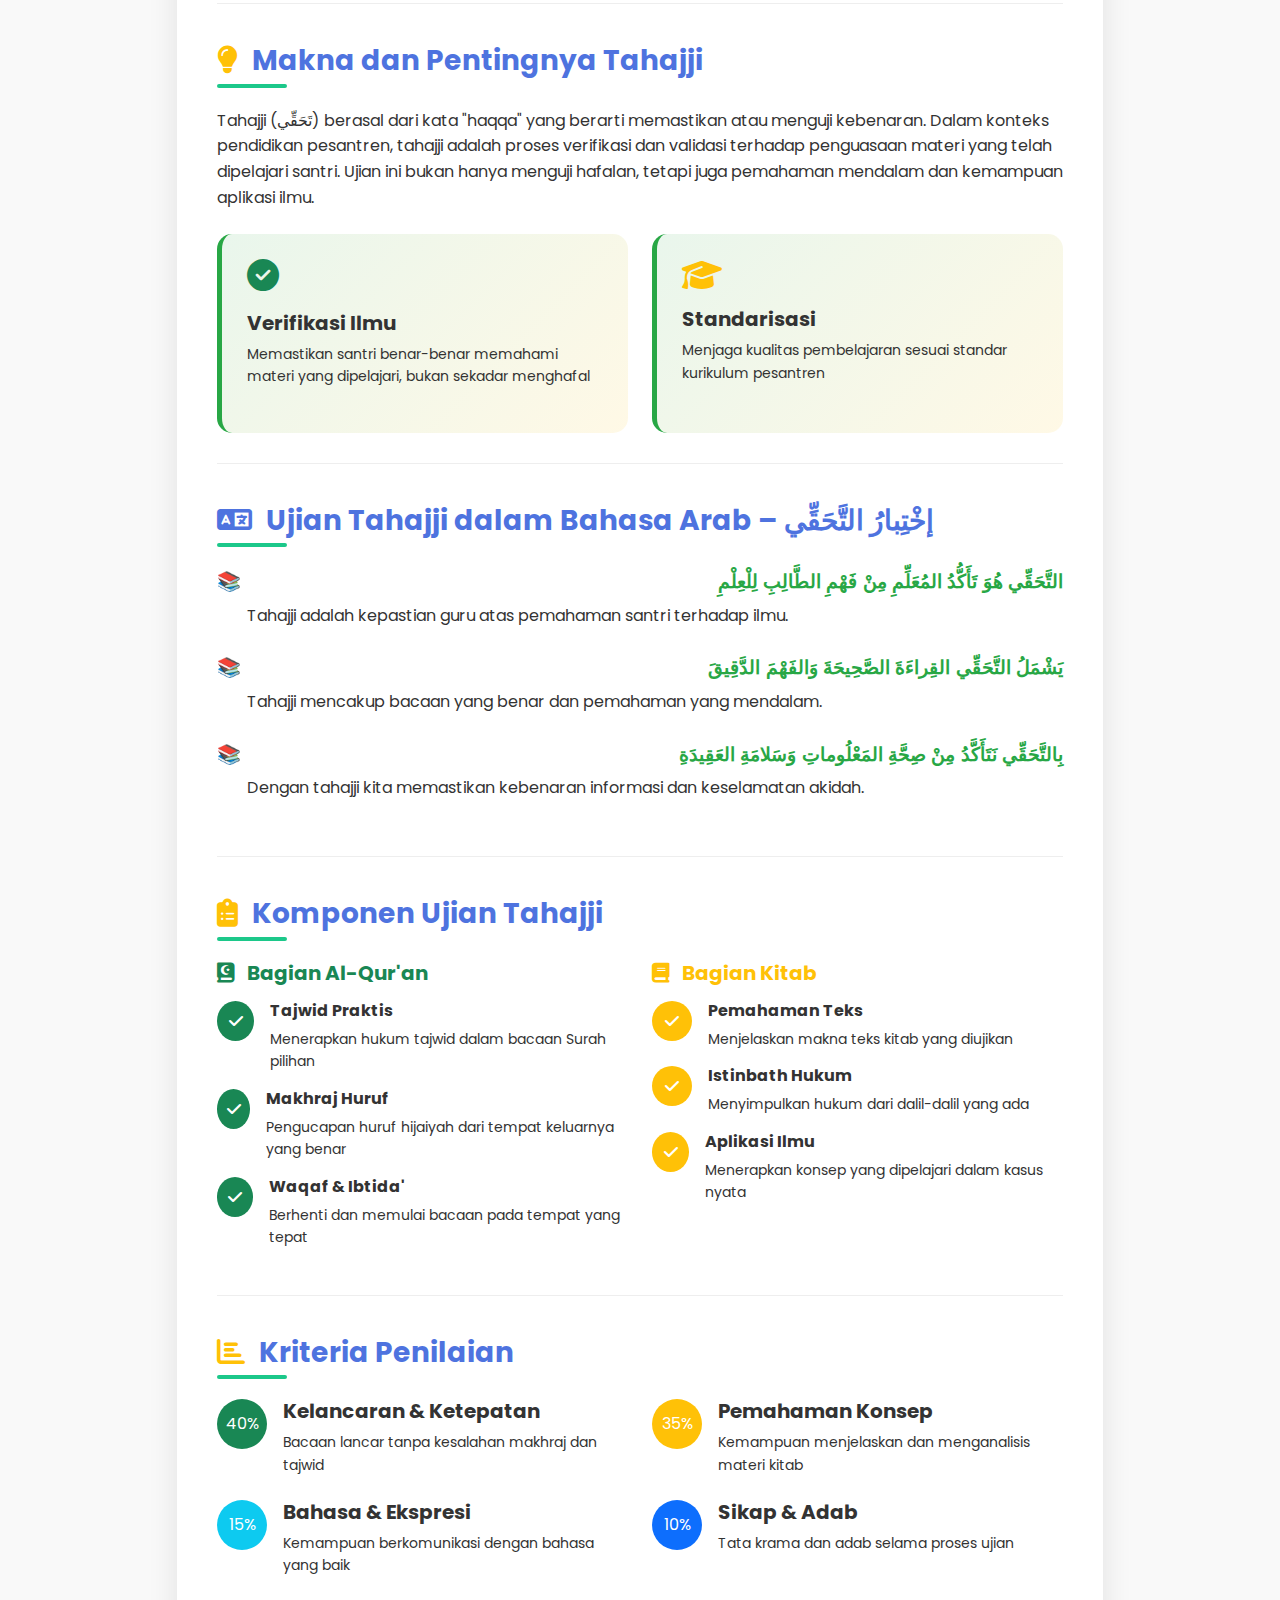
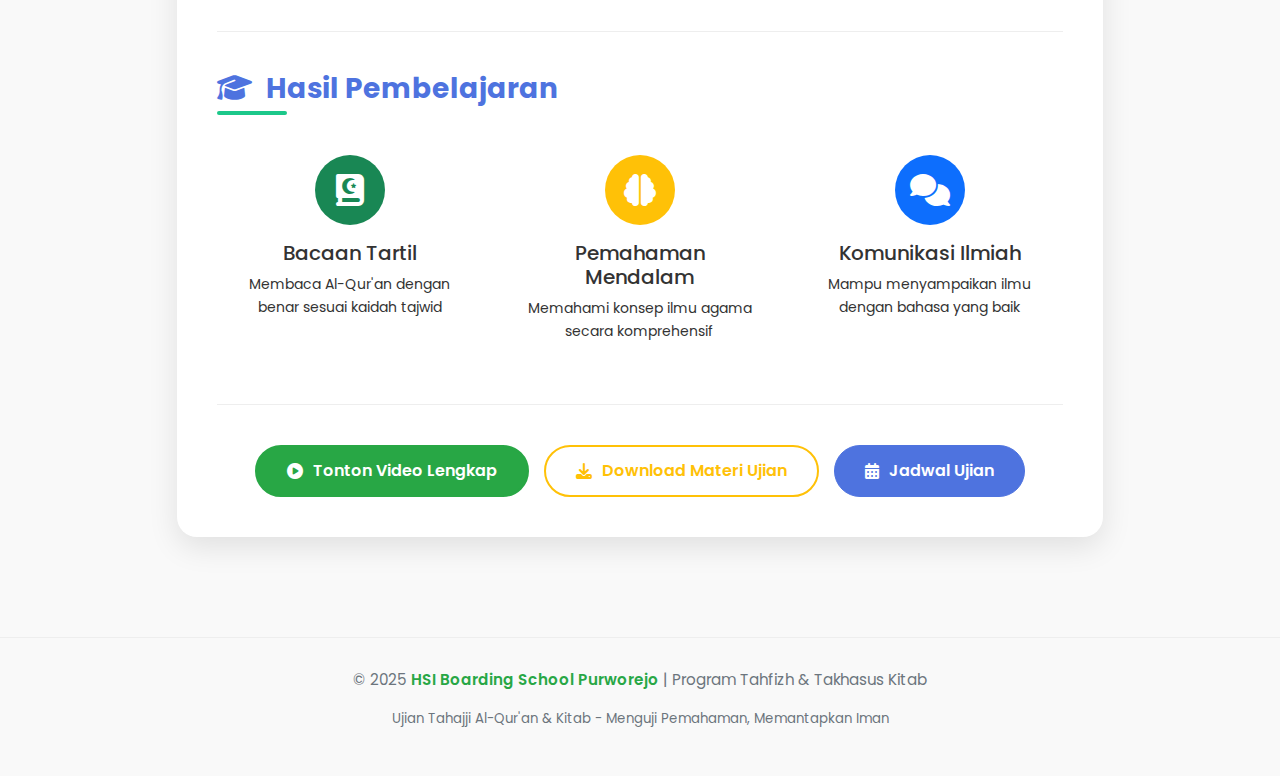
<file: project-9-detail.html>
<!DOCTYPE html>
<html lang="en">
<head>
    <meta charset="UTF-8" />
    <meta name="viewport" content="width=device-width, initial-scale=1.0" />
    <title>Detail Project: Ujian Tahajji Al-Qur'an & Kitab - HSI Boarding School</title>
    <link href="https://cdn.jsdelivr.net/npm/bootstrap@5.3.3/dist/css/bootstrap.min.css" rel="stylesheet" />
    <link href="https://fonts.googleapis.com/css2?family=Poppins:wght@300;400;600;700&display=swap" rel="stylesheet" />
    <link rel="stylesheet" href="https://cdnjs.cloudflare.com/ajax/libs/font-awesome/6.4.0/css/all.min.css" />
    
    <style>
        :root {
            --primary: #4e73df;
            --secondary: #1cc88a;
            --light: #f8f9fa;
            --dark: #121212;
            --text-dark: #333;
            --text-light: #e0e0e0;
            --shadow: 0 10px 30px rgba(0, 0, 0, 0.1);
            --transition: all 0.3s ease;
            --quran-green: #28a745;
            --kitab-gold: #ffc107;
        }
        
        body {
            font-family: 'Poppins', sans-serif;
            color: var(--text-dark);
            background-color: #f9f9f9;
            transition: var(--transition);
            line-height: 1.6;
        }
        
        body.dark-mode {
            background-color: var(--dark);
            color: var(--text-light);
        }
        
        /* Header & Navigation */
        .jumbotron {
            background: linear-gradient(135deg, var(--quran-green), var(--kitab-gold));
            color: white;
            padding: 80px 0 60px;
            margin-bottom: 40px;
            border-radius: 0 0 20px 20px;
            position: relative;
            overflow: hidden;
        }
        
        .jumbotron::before {
            content: "";
            position: absolute;
            top: 0;
            left: 0;
            right: 0;
            bottom: 0;
            background: url('https://images.unsplash.com/photo-1529101429893-2f1d5e36fb62?w=1600&q=80') center/cover;
            opacity: 0.1;
            z-index: 0;
        }
        
        .jumbotron .container {
            position: relative;
            z-index: 1;
        }
        
        /* Dark Mode Toggle */
        .toggle-btn {
            position: fixed;
            right: 20px;
            bottom: 20px;
            background: var(--primary);
            color: white;
            border: none;
            padding: 12px 24px;
            border-radius: 50px;
            cursor: button;
            z-index: 1000;
            font-weight: 600;
            box-shadow: var(--shadow);
            transition: var(--transition);
            display: flex;
            align-items: center;
            gap: 8px;
        }
        
        .toggle-btn:hover {
            background: var(--secondary);
            transform: translateY(-3px);
        }
        
        .dark-mode .toggle-btn {
            background: var(--secondary);
        }
        
        /* Project Content */
        .project-content {
            background: white;
            border-radius: 20px;
            padding: 40px;
            box-shadow: var(--shadow);
            margin-bottom: 40px;
        }
        
        .dark-mode .project-content {
            background: #1e1e1e;
            color: var(--text-light);
        }
        
        .detail-img {
            max-height: 500px;
            object-fit: cover;
            border-radius: 15px;
            margin-bottom: 30px;
            box-shadow: var(--shadow);
            width: 100%;
        }
        
        .project-section {
            margin-bottom: 40px;
            padding-bottom: 30px;
            border-bottom: 1px solid #eee;
        }
        
        .dark-mode .project-section {
            border-bottom: 1px solid #333;
        }
        
        .project-section:last-child {
            border-bottom: none;
        }
        
        .section-title {
            color: var(--primary);
            font-weight: 700;
            margin-bottom: 20px;
            position: relative;
            padding-bottom: 10px;
        }
        
        .section-title::after {
            content: "";
            position: absolute;
            bottom: 0;
            left: 0;
            width: 70px;
            height: 4px;
            background: var(--secondary);
            border-radius: 2px;
        }
        
        .dark-mode .section-title {
            color: var(--secondary);
        }
        
        /* Arabic Text Styling */
        .arabic-text {
            font-family: 'Segoe UI', Tahoma, Geneva, Verdana, sans-serif;
            font-size: 1.2rem;
            font-weight: 600;
            color: var(--quran-green);
            direction: rtl;
            margin-bottom: 5px;
            text-align: right;
        }
        
        .dark-mode .arabic-text {
            color: #6ab7ff;
        }
        
        /* Video Container */
        .video-container {
            position: relative;
            padding-bottom: 56.25%;
            height: 0;
            overflow: hidden;
            border-radius: 15px;
            margin: 30px 0;
            box-shadow: var(--shadow);
        }
        
        .video-container iframe {
            position: absolute;
            top: 0;
            left: 0;
            width: 100%;
            height: 100%;
            border: none;
        }
        
        /* Tahajji-specific styles */
        .tahajji-badge {
            background: linear-gradient(135deg, var(--quran-green), var(--kitab-gold));
            color: white;
            padding: 8px 16px;
            border-radius: 20px;
            font-weight: 600;
            display: inline-block;
            margin-right: 10px;
            margin-bottom: 10px;
            font-size: 0.9rem;
        }
        
        .quran-badge {
            background: var(--quran-green);
        }
        
        .kitab-badge {
            background: var(--kitab-gold);
            color: #333;
        }
        
        .tahajji-icon {
            animation: pulse 2s ease-in-out infinite;
        }
        
        @keyframes pulse {
            0%, 100% { transform: scale(1); }
            50% { transform: scale(1.05); }
        }
        
        /* Lists */
        .custom-list {
            list-style: none;
            padding-left: 0;
        }
        
        .custom-list li {
            margin-bottom: 25px;
            padding-left: 30px;
            position: relative;
        }
        
        .custom-list li::before {
            content: "📚";
            position: absolute;
            left: 0;
            top: 0;
            font-size: 1.2rem;
        }
        
        /* Buttons */
        .action-buttons {
            display: flex;
            flex-wrap: wrap;
            gap: 15px;
            justify-content: center;
            margin-top: 40px;
        }
        
        .btn-custom {
            padding: 12px 30px;
            border-radius: 50px;
            font-weight: 600;
            transition: var(--transition);
            display: inline-flex;
            align-items: center;
            gap: 10px;
        }
        
        .btn-demo {
            background: var(--quran-green);
            color: white;
            border: 2px solid var(--quran-green);
        }
        
        .btn-demo:hover {
            background: transparent;
            color: var(--quran-green);
            transform: translateY(-3px);
        }
        
        .btn-github {
            background: transparent;
            color: var(--kitab-gold);
            border: 2px solid var(--kitab-gold);
        }
        
        .btn-github:hover {
            background: var(--kitab-gold);
            color: #333;
            transform: translateY(-3px);
        }
        
        .dark-mode .btn-github {
            color: var(--kitab-gold);
            border-color: var(--kitab-gold);
        }
        
        .dark-mode .btn-github:hover {
            background: var(--kitab-gold);
            color: var(--dark);
        }
        
        /* Footer */
        .footer {
            text-align: center;
            padding: 30px 0;
            color: #6c757d;
            font-size: 0.95rem;
            border-top: 1px solid #eee;
            margin-top: 60px;
        }
        
        .dark-mode .footer {
            color: #aaa;
            border-top: 1px solid #333;
        }
        
        .school-name {
            color: var(--quran-green);
            font-weight: 600;
        }
        
        .dark-mode .school-name {
            color: var(--kitab-gold);
        }
        
        /* Back Button */
        .btn-back {
            background: rgba(255, 255, 255, 0.2);
            color: white;
            border: 2px solid rgba(255, 255, 255, 0.3);
            border-radius: 50px;
            padding: 10px 25px;
            font-weight: 600;
            transition: var(--transition);
            display: inline-flex;
            align-items: center;
            gap: 8px;
        }
        
        .btn-back:hover {
            background: white;
            color: var(--quran-green);
            transform: translateY(-3px);
        }
        
        /* Cards */
        .feature-card {
            background: linear-gradient(135deg, rgba(40, 167, 69, 0.1), rgba(255, 193, 7, 0.1));
            border-radius: 15px;
            padding: 25px;
            margin-bottom: 20px;
            border-left: 5px solid var(--quran-green);
            transition: var(--transition);
            height: 100%;
        }
        
        .feature-card:hover {
            transform: translateY(-5px);
            box-shadow: var(--shadow);
        }
        
        .dark-mode .feature-card {
            background: linear-gradient(135deg, rgba(40, 167, 69, 0.2), rgba(255, 193, 7, 0.2));
        }
        
        /* Responsive */
        @media (max-width: 768px) {
            .jumbotron {
                padding: 60px 0 40px;
            }
            
            .project-content {
                padding: 25px;
            }
            
            .action-buttons {
                flex-direction: column;
                align-items: center;
            }
            
            .btn-custom {
                width: 100%;
                justify-content: center;
            }
            
            .video-container {
                margin: 20px 0;
            }
        }
    </style>
</head>
<body>

<button class="toggle-btn" id="themeToggle">
    <i class="fas fa-moon"></i> Dark Mode
</button>

<div class="jumbotron text-center">
    <div class="container">
        <h1 class="display-4 fw-bold">Ujian Tahajji Al-Qur'an & Kitab</h1>
        <p class="lead fs-4">HSI Boarding School Purworejo - Evaluasi Bacaan dan Pemahaman</p>
        <a href="index.html" class="btn btn-back mt-3">
            <i class="fas fa-arrow-left"></i> Kembali ke Portfolio
        </a>
    </div>
</div>

<section class="container mt-5">
    <div class="row">
        <div class="col-lg-10 offset-lg-1">
            <div class="project-content">
                <!-- Project Image -->
                <iframe 
                     width="800" 
                     height="500" 
                     src="http://www.youtube.com/@Muh-t2g" 
                     title="YouTube video player" 
                     frameborder="0" 
                     allow="accelerometer; autoplay; clipboard-write; encrypted-media; gyroscope; picture-in-picture" 
                     allowfullscreen>
                </iframe>
                
                <!-- Project Summary -->
                <div class="project-section">
                    <h2 class="section-title">Ringkasan Ujian Tahajji</h2>
                    <p class="lead">
                        Ujian Tahajji adalah evaluasi komprehensif terhadap kemampuan membaca Al-Qur'an dengan benar (tajwid) dan memahami kitab-kitab agama dengan baik. Ujian ini menguji kelancaran bacaan, pemahaman makna, dan kemampuan menerapkan ilmu yang dipelajari dari berbagai kitab salaf.
                    </p>
                    <div class="mt-3">
                        <span class="tahajji-badge quran-badge">Tajwid Al-Qur'an</span>
                        <span class="tahajji-badge kitab-badge">Fikih & Aqidah</span>
                        <span class="tahajji-badge quran-badge">Makhraj Huruf</span>
                        <span class="tahajji-badge kitab-badge">Hadits & Tafsir</span>
                        <span class="tahajji-badge">Bahasa Arab</span>
                    </div>
                </div>
                
                <!-- Video Ujian Section -->
                <div class="project-section">
                    <h3 class="section-title">
                        <i class="fas fa-video text-danger me-2"></i> Video Ujian Tahajji
                    </h3>
                    
                    <p>Berikut adalah rekaman video simulasi ujian tahajji yang menunjukkan proses evaluasi bacaan Al-Qur'an dan pemahaman kitab:</p>
                    
                    
                    <div class="row mt-4">
                        <div class="col-md-4">
                            <div class="text-center p-3">
                                <i class="fas fa-quran fa-3x text-success mb-3"></i>
                                <h5>Bacaan Al-Qur'an</h5>
                                <p class="small mb-0">Evaluasi tajwid, makhraj, dan kelancaran</p>
                            </div>
                        </div>
                        <div class="col-md-4">
                            <div class="text-center p-3">
                                <i class="fas fa-book fa-3x text-warning mb-3"></i>
                                <h5>Pemahaman Kitab</h5>
                                <p class="small mb-0">Tes pemahaman materi kitab yang dipelajari</p>
                            </div>
                        </div>
                        <div class="col-md-4">
                            <div class="text-center p-3">
                                <i class="fas fa-microphone-alt fa-3x text-primary mb-3"></i>
                                <h5>Presentasi</h5>
                                <p class="small mb-0">Kemampuan menjelaskan konsep dengan baik</p>
                            </div>
                        </div>
                    </div>
                </div>
                
                <!-- About Tahajji -->
                <div class="project-section">
                    <h3 class="section-title">
                        <i class="fas fa-lightbulb text-warning me-2"></i> Makna dan Pentingnya Tahajji
                    </h3>
                    <p>
                        Tahajji (تَحَقِّي) berasal dari kata "haqqa" yang berarti memastikan atau menguji kebenaran. Dalam konteks pendidikan pesantren, tahajji adalah proses verifikasi dan validasi terhadap penguasaan materi yang telah dipelajari santri. Ujian ini bukan hanya menguji hafalan, tetapi juga pemahaman mendalam dan kemampuan aplikasi ilmu.
                    </p>
                    
                    <div class="row mt-4">
                        <div class="col-md-6">
                            <div class="feature-card">
                                <div class="tahajji-icon mb-3">
                                    <i class="fas fa-check-circle fa-2x text-success"></i>
                                </div>
                                <h5 class="fw-bold">Verifikasi Ilmu</h5>
                                <p class="small mb-0">Memastikan santri benar-benar memahami materi yang dipelajari, bukan sekadar menghafal</p>
                            </div>
                        </div>
                        <div class="col-md-6">
                            <div class="feature-card">
                                <i class="fas fa-graduation-cap fa-2x text-warning mb-3"></i>
                                <h5 class="fw-bold">Standarisasi</h5>
                                <p class="small mb-0">Menjaga kualitas pembelajaran sesuai standar kurikulum pesantren</p>
                            </div>
                        </div>
                    </div>
                </div>
                
                <!-- Arabic Section -->
                <div class="project-section">
                    <h3 class="section-title">
                        <i class="fas fa-language me-2"></i> Ujian Tahajji dalam Bahasa Arab – إخْتِبارُ التَّحَقِّي
                    </h3>
                    
                    <ul class="custom-list">
                        <li>
                            <div class="arabic-text">التَّحَقِّي هُوَ تَأَكُّدُ المُعَلِّمِ مِنْ فَهْمِ الطَّالِبِ لِلْعِلْمِ</div>
                            <p>Tahajji adalah kepastian guru atas pemahaman santri terhadap ilmu.</p>
                        </li>
                        <li>
                            <div class="arabic-text">يَشْمَلُ التَّحَقِّي القِراءَةَ الصَّحِيحَةَ وَالفَهْمَ الدَّقِيقَ</div>
                            <p>Tahajji mencakup bacaan yang benar dan pemahaman yang mendalam.</p>
                        </li>
                        <li>
                            <div class="arabic-text">بِالتَّحَقِّي نَتَأَكَّدُ مِنْ صِحَّةِ المَعْلُوماتِ وَسَلامَةِ العَقِيدَةِ</div>
                            <p>Dengan tahajji kita memastikan kebenaran informasi dan keselamatan akidah.</p>
                        </li>
                    </ul>
                </div>
                
                <!-- Exam Components -->
                <div class="project-section">
                    <h3 class="section-title">
                        <i class="fas fa-clipboard-list text-warning me-2"></i> Komponen Ujian Tahajji
                    </h3>
                    
                    <div class="row">
                        <div class="col-md-6">
                            <h5 class="fw-bold text-success mb-3"><i class="fas fa-quran me-2"></i> Bagian Al-Qur'an</h5>
                            <div class="d-flex align-items-start mb-3">
                                <div class="rounded-circle bg-success d-inline-flex align-items-center justify-content-center me-3" style="width: 40px; height: 40px;">
                                    <i class="fas fa-check text-white"></i>
                                </div>
                                <div>
                                    <h6 class="fw-bold">Tajwid Praktis</h6>
                                    <p class="small mb-0">Menerapkan hukum tajwid dalam bacaan Surah pilihan</p>
                                </div>
                            </div>
                            <div class="d-flex align-items-start mb-3">
                                <div class="rounded-circle bg-success d-inline-flex align-items-center justify-content-center me-3" style="width: 40px; height: 40px;">
                                    <i class="fas fa-check text-white"></i>
                                </div>
                                <div>
                                    <h6 class="fw-bold">Makhraj Huruf</h6>
                                    <p class="small mb-0">Pengucapan huruf hijaiyah dari tempat keluarnya yang benar</p>
                                </div>
                            </div>
                            <div class="d-flex align-items-start mb-3">
                                <div class="rounded-circle bg-success d-inline-flex align-items-center justify-content-center me-3" style="width: 40px; height: 40px;">
                                    <i class="fas fa-check text-white"></i>
                                </div>
                                <div>
                                    <h6 class="fw-bold">Waqaf & Ibtida'</h6>
                                    <p class="small mb-0">Berhenti dan memulai bacaan pada tempat yang tepat</p>
                                </div>
                            </div>
                        </div>
                        
                        <div class="col-md-6">
                            <h5 class="fw-bold text-warning mb-3"><i class="fas fa-book me-2"></i> Bagian Kitab</h5>
                            <div class="d-flex align-items-start mb-3">
                                <div class="rounded-circle bg-warning d-inline-flex align-items-center justify-content-center me-3" style="width: 40px; height: 40px;">
                                    <i class="fas fa-check text-white"></i>
                                </div>
                                <div>
                                    <h6 class="fw-bold">Pemahaman Teks</h6>
                                    <p class="small mb-0">Menjelaskan makna teks kitab yang diujikan</p>
                                </div>
                            </div>
                            <div class="d-flex align-items-start mb-3">
                                <div class="rounded-circle bg-warning d-inline-flex align-items-center justify-content-center me-3" style="width: 40px; height: 40px;">
                                    <i class="fas fa-check text-white"></i>
                                </div>
                                <div>
                                    <h6 class="fw-bold">Istinbath Hukum</h6>
                                    <p class="small mb-0">Menyimpulkan hukum dari dalil-dalil yang ada</p>
                                </div>
                            </div>
                            <div class="d-flex align-items-start mb-3">
                                <div class="rounded-circle bg-warning d-inline-flex align-items-center justify-content-center me-3" style="width: 40px; height: 40px;">
                                    <i class="fas fa-check text-white"></i>
                                </div>
                                <div>
                                    <h6 class="fw-bold">Aplikasi Ilmu</h6>
                                    <p class="small mb-0">Menerapkan konsep yang dipelajari dalam kasus nyata</p>
                                </div>
                            </div>
                        </div>
                    </div>
                </div>
                
                <!-- Assessment Criteria -->
                <div class="project-section">
                    <h3 class="section-title">
                        <i class="fas fa-chart-bar text-warning me-2"></i> Kriteria Penilaian
                    </h3>
                    
                    <div class="row">
                        <div class="col-md-6">
                            <div class="d-flex align-items-start mb-4">
                                <div class="me-3">
                                    <div class="bg-success text-white rounded-circle d-flex align-items-center justify-content-center" style="width: 50px; height: 50px;">
                                        40%
                                    </div>
                                </div>
                                <div>
                                    <h5 class="fw-bold">Kelancaran & Ketepatan</h5>
                                    <p class="small mb-0">Bacaan lancar tanpa kesalahan makhraj dan tajwid</p>
                                </div>
                            </div>
                        </div>
                        <div class="col-md-6">
                            <div class="d-flex align-items-start mb-4">
                                <div class="me-3">
                                    <div class="bg-warning text-white rounded-circle d-flex align-items-center justify-content-center" style="width: 50px; height: 50px;">
                                        35%
                                    </div>
                                </div>
                                <div>
                                    <h5 class="fw-bold">Pemahaman Konsep</h5>
                                    <p class="small mb-0">Kemampuan menjelaskan dan menganalisis materi kitab</p>
                                </div>
                            </div>
                        </div>
                        <div class="col-md-6">
                            <div class="d-flex align-items-start mb-4">
                                <div class="me-3">
                                    <div class="bg-info text-white rounded-circle d-flex align-items-center justify-content-center" style="width: 50px; height: 50px;">
                                        15%
                                    </div>
                                </div>
                                <div>
                                    <h5 class="fw-bold">Bahasa & Ekspresi</h5>
                                    <p class="small mb-0">Kemampuan berkomunikasi dengan bahasa yang baik</p>
                                </div>
                            </div>
                        </div>
                        <div class="col-md-6">
                            <div class="d-flex align-items-start mb-4">
                                <div class="me-3">
                                    <div class="bg-primary text-white rounded-circle d-flex align-items-center justify-content-center" style="width: 50px; height: 50px;">
                                        10%
                                    </div>
                                </div>
                                <div>
                                    <h5 class="fw-bold">Sikap & Adab</h5>
                                    <p class="small mb-0">Tata krama dan adab selama proses ujian</p>
                                </div>
                            </div>
                        </div>
                    </div>
                </div>
                
                <!-- Learning Outcomes -->
                <div class="project-section">
                    <h3 class="section-title">
                        <i class="fas fa-graduation-cap me-2"></i> Hasil Pembelajaran
                    </h3>
                    
                    <div class="row mt-4">
                        <div class="col-md-4">
                            <div class="text-center p-3">
                                <div class="rounded-circle bg-success d-inline-flex align-items-center justify-content-center mb-3" style="width: 70px; height: 70px;">
                                    <i class="fas fa-quran text-white fa-2x"></i>
                                </div>
                                <h5>Bacaan Tartil</h5>
                                <p class="small">Membaca Al-Qur'an dengan benar sesuai kaidah tajwid</p>
                            </div>
                        </div>
                        <div class="col-md-4">
                            <div class="text-center p-3">
                                <div class="rounded-circle bg-warning d-inline-flex align-items-center justify-content-center mb-3" style="width: 70px; height: 70px;">
                                    <i class="fas fa-brain text-white fa-2x"></i>
                                </div>
                                <h5>Pemahaman Mendalam</h5>
                                <p class="small">Memahami konsep ilmu agama secara komprehensif</p>
                            </div>
                        </div>
                        <div class="col-md-4">
                            <div class="text-center p-3">
                                <div class="rounded-circle bg-primary d-inline-flex align-items-center justify-content-center mb-3" style="width: 70px; height: 70px;">
                                    <i class="fas fa-comments text-white fa-2x"></i>
                                </div>
                                <h5>Komunikasi Ilmiah</h5>
                                <p class="small">Mampu menyampaikan ilmu dengan bahasa yang baik</p>
                            </div>
                        </div>
                    </div>
                </div>
                
                <!-- Action Buttons -->
                <div class="action-buttons">
                    <a href="#" class="btn btn-demo btn-custom">
                        <i class="fas fa-play-circle"></i> Tonton Video Lengkap
                    </a>
                    <a href="#" class="btn btn-github btn-custom">
                        <i class="fas fa-download"></i> Download Materi Ujian
                    </a>
                    <a href="#" class="btn btn-custom" style="background: var(--primary); color: white; border-color: var(--primary);">
                        <i class="fas fa-calendar-alt"></i> Jadwal Ujian
                    </a>
                </div>
            </div>
        </div>
    </div>
</section>

<footer class="footer">
    <div class="container">
        <p>&copy; 2025 <span class="school-name">HSI Boarding School Purworejo</span> | Program Tahfizh & Takhasus Kitab</p>
        <p class="mt-2 small">Ujian Tahajji Al-Qur'an & Kitab - Menguji Pemahaman, Memantapkan Iman</p>
    </div>
</footer>

<script>
    const toggleBtn = document.getElementById('themeToggle');
    const themeIcon = toggleBtn.querySelector('i');
    
    toggleBtn.addEventListener('click', () => {
        document.body.classList.toggle('dark-mode');
        
        if (document.body.classList.contains('dark-mode')) {
            themeIcon.className = 'fas fa-sun';
            toggleBtn.innerHTML = '<i class="fas fa-sun"></i> Light Mode';
        } else {
            themeIcon.className = 'fas fa-moon';
            toggleBtn.innerHTML = '<i class="fas fa-moon"></i> Dark Mode';
        }
        
        const isDarkMode = document.body.classList.contains('dark-mode');
        localStorage.setItem('darkMode', isDarkMode);
    });
    
    document.addEventListener('DOMContentLoaded', () => {
        const darkModePreference = localStorage.getItem('darkMode');
        
        if (darkModePreference === 'true') {
            document.body.classList.add('dark-mode');
            toggleBtn.innerHTML = '<i class="fas fa-sun"></i> Light Mode';
        }
    });
</script>

<script src="https://cdn.jsdelivr.net/npm/bootstrap@5.3.3/dist/js/bootstrap.bundle.min.js"></script>
</body>
</html>
</file>
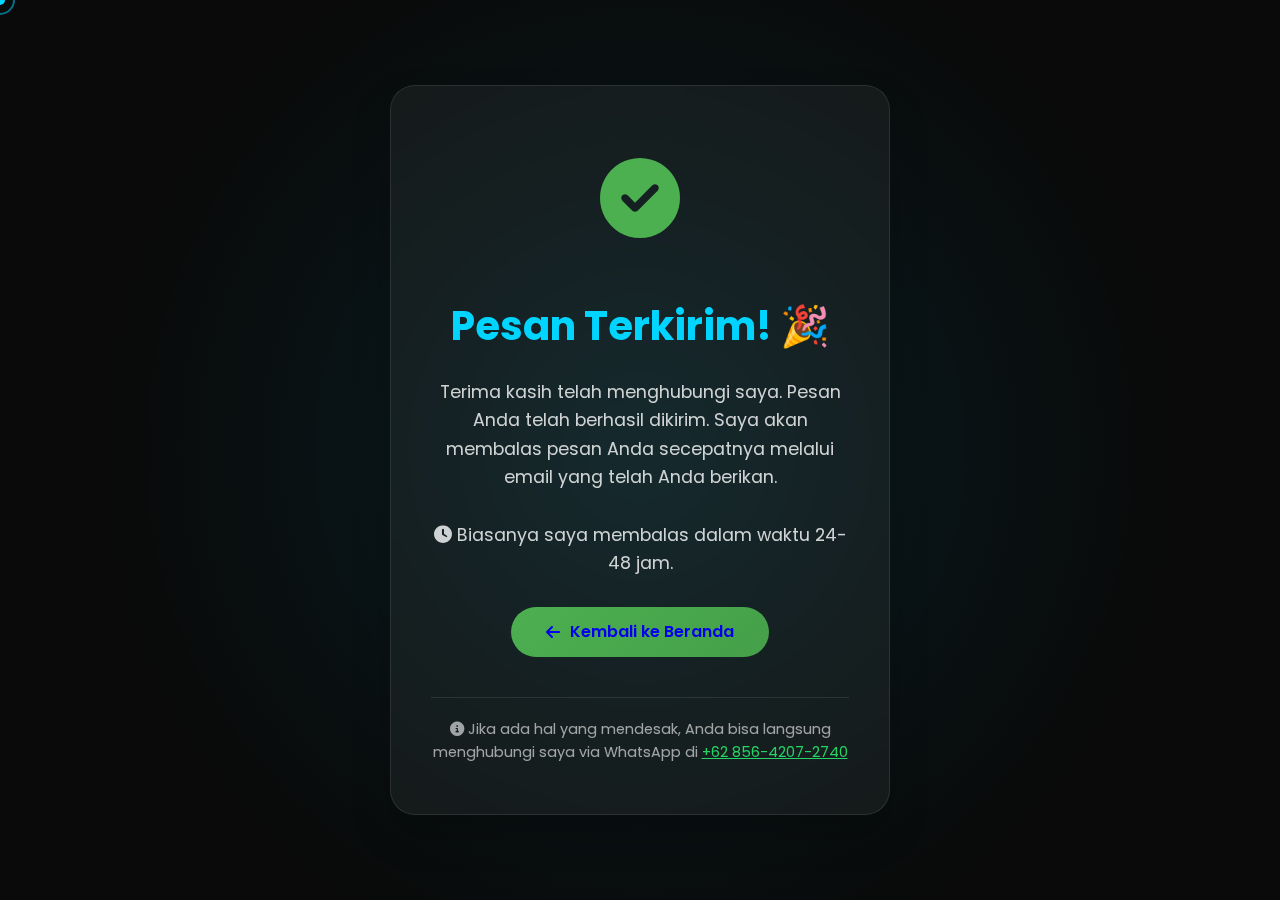
<file: sukses.html>
<!DOCTYPE html>
<html lang="id">
<head>
    <meta charset="UTF-8">
    <meta name="viewport" content="width=device-width, initial-scale=1.0">
    <title>Pesan Terkirim - Portfolio Muhammad Irkham Fajri</title>
    <link rel="preconnect" href="https://fonts.googleapis.com">
    <link rel="preconnect" href="https://fonts.gstatic.com" crossorigin>
    <link href="https://fonts.googleapis.com/css2?family=Poppins:wght@300;400;600;700;800&display=swap" rel="stylesheet">
    <link rel="stylesheet" href="https://cdnjs.cloudflare.com/ajax/libs/font-awesome/6.4.0/css/all.min.css">
    <link rel="stylesheet" href="style.css">
    <style>
        .success-container {
            min-height: 100vh;
            display: flex;
            align-items: center;
            justify-content: center;
            text-align: center;
            padding: 20px;
        }
        
        .success-card {
            background: rgba(255, 255, 255, 0.05);
            backdrop-filter: blur(10px);
            border-radius: 25px;
            padding: 50px 40px;
            max-width: 500px;
            width: 100%;
            border: 1px solid rgba(255, 255, 255, 0.1);
            box-shadow: 0 20px 40px rgba(0, 0, 0, 0.2);
        }
        
        .success-icon {
            font-size: 80px;
            color: #4CAF50;
            margin-bottom: 30px;
            animation: bounce 1s infinite alternate;
        }
        
        .success-title {
            font-size: 2.5rem;
            margin-bottom: 20px;
            color: var(--primary-color);
        }
        
        .success-message {
            font-size: 1.1rem;
            line-height: 1.6;
            margin-bottom: 30px;
            color: rgba(255, 255, 255, 0.8);
        }
        
        .back-home {
            margin-top: 30px;
        }
        
        .btn-success {
            background: linear-gradient(135deg, #4CAF50, #45a049);
            border: none;
            padding: 12px 35px;
            border-radius: 50px;
            font-size: 1rem;
            font-weight: 600;
            cursor: pointer;
            transition: all 0.3s ease;
            display: inline-flex;
            align-items: center;
            gap: 10px;
        }
        
        .btn-success:hover {
            transform: translateY(-3px);
            box-shadow: 0 10px 20px rgba(76, 175, 80, 0.3);
        }
        
        @keyframes bounce {
            from { transform: translateY(0); }
            to { transform: translateY(-15px); }
        }
        
        @media (max-width: 768px) {
            .success-card {
                padding: 40px 25px;
            }
            
            .success-title {
                font-size: 2rem;
            }
        }
    </style>
</head>
<body>
    <div class="cursor"></div>
    <div class="cursor-follower"></div>
    
    <div class="success-container">
        <div class="success-card tilt-card">
            <div class="success-icon">
                <i class="fas fa-check-circle"></i>
            </div>
            
            <h1 class="success-title">Pesan Terkirim! 🎉</h1>
            
            <p class="success-message">
                Terima kasih telah menghubungi saya. Pesan Anda telah berhasil dikirim.
                Saya akan membalas pesan Anda secepatnya melalui email yang telah Anda berikan.
            </p>
            
            <p class="success-message">
                <i class="fas fa-clock me-2"></i>
                Biasanya saya membalas dalam waktu 24-48 jam.
            </p>
            
            <div class="back-home">
                <a href="index.html" class="btn btn-success magnetic-btn">
                    <i class="fas fa-arrow-left me-2"></i>Kembali ke Beranda
                </a>
            </div>
            
            <div style="margin-top: 40px; padding-top: 20px; border-top: 1px solid rgba(255, 255, 255, 0.1);">
                <p style="color: rgba(255, 255, 255, 0.6); font-size: 0.9rem;">
                    <i class="fas fa-info-circle me-2"></i>
                    Jika ada hal yang mendesak, Anda bisa langsung menghubungi saya via WhatsApp di 
                    <a href="https://wa.me/6285642072740" style="color: #25D366;">+62 856-4207-2740</a>
                </p>
            </div>
        </div>
    </div>
    
    <script src="script.js"></script>
</body>
</html>
</file>
<file: style.css>
/* --- CSS VARIABLES (Ubah warna tema di sini) --- */
:root {
    --primary-color: #00d4ff;
    --secondary-color: #090979;
    --accent-color: #ff006e;
    --background-color: #0a0a0a;
    --surface-color: #1a1a1a;
    --text-color: #ffffff;
    --text-light: #b0b0b0;
    --font-family: 'Poppins', sans-serif;
}

/* --- GLOBAL STYLES --- */
* {
    margin: 0;
    padding: 0;
    box-sizing: border-box;
}

html {
    scroll-behavior: smooth;
}

body {
    font-family: var(--font-family);
    background-color: var(--background-color);
    color: var(--text-color);
    line-height: 1.6;
    overflow-x: hidden; /* Mencegah scroll horizontal */
}

body::before {
    content: "";
    position: fixed;
    top: 0;
    left: 0;
    width: 100%;
    height: 100%;
    background: radial-gradient(circle at 50% 50%, rgba(0, 212, 255, 0.1) 0%, transparent 70%);
    z-index: -1;
}

.container {
    max-width: 1100px;
    margin: 0 auto;
    padding: 0 20px;
}

.section {
    padding: 100px 0;
    text-align: center;
}

.section-title {
    font-size: 2.5rem;
    font-weight: 700;
    margin-bottom: 50px;
    position: relative;
    display: inline-block;
}

.section-title::after {
    content: '';
    position: absolute;
    bottom: -10px;
    left: 50%;
    transform: translateX(-50%);
    width: 80px;
    height: 4px;
    background: linear-gradient(90deg, var(--primary-color), var(--accent-color));
    border-radius: 2px;
}

/* --- CUSTOM CURSOR --- */
.cursor, .cursor-follower {
    position: fixed;
    border-radius: 50%;
    pointer-events: none;
    z-index: 9999;
    transition: transform 0.1s ease;
}
.cursor {
    width: 10px;
    height: 10px;
    background-color: var(--primary-color);
    transform: translate(-50%, -50%);
}
.cursor-follower {
    width: 30px;
    height: 30px;
    border: 2px solid rgba(0, 212, 255, 0.5);
    transform: translate(-50%, -50%);
    transition: all 0.3s ease;
}
.hover .cursor-follower {
    transform: translate(-50%, -50%) scale(1.5);
    background-color: rgba(0, 212, 255, 0.1);
}

/* --- HERO SECTION --- */
.hero {
    height: 100vh;
    display: flex;
    align-items: center;
    justify-content: center;
    text-align: center;
    position: relative;
    overflow: hidden;
}

.hero-bg-pattern {
    position: absolute;
    top: 0;
    left: 0;
    width: 100%;
    height: 100%;
    background-image: 
        radial-gradient(circle at 20% 80%, rgba(0, 212, 255, 0.2) 0%, transparent 50%),
        radial-gradient(circle at 80% 20%, rgba(255, 0, 110, 0.2) 0%, transparent 50%);
    animation: backgroundShift 10s ease-in-out infinite;
}

@keyframes backgroundShift {
    0%, 100% { transform: translate(0, 0) scale(1); }
    50% { transform: translate(-20px, -20px) scale(1.1); }
}

.profile-img {
    width: 220px;
    height: 220px;
    border-radius: 50%;
    border: 5px solid transparent;
    background: linear-gradient(var(--background-color), var(--background-color)) padding-box,
                linear-gradient(45deg, var(--primary-color), var(--accent-color)) border-box;
    margin-bottom: 20px;
    object-fit: cover;
    box-shadow: 0 0 30px rgba(0, 212, 255, 0.5);
}

.hero-title {
    font-size: 3.5rem;
    font-weight: 800;
    margin-bottom: 10px;
}

.hero-title span {
    background: linear-gradient(90deg, var(--primary-color), var(--accent-color));
    -webkit-background-clip: text;
    -webkit-text-fill-color: transparent;
    background-clip: text;
}

.hero-subtitle {
    font-size: 1.2rem;
    color: var(--text-light);
    margin-bottom: 40px;
}

.cta-buttons {
    display: flex;
    gap: 20px;
    justify-content: center;
    flex-wrap: wrap;
}

/* --- BUTTONS --- */
.btn {
    padding: 15px 30px;
    border-radius: 50px;
    text-decoration: none;
    font-weight: 600;
    transition: all 0.3s ease;
    display: inline-block;
    position: relative;
    overflow: hidden;
}

.btn-primary {
    background: linear-gradient(45deg, var(--primary-color), var(--secondary-color));
    color: #fff;
    border: none;
    box-shadow: 0 5px 15px rgba(0, 212, 255, 0.4);
}

.btn-primary:hover {
    transform: translateY(-3px);
    box-shadow: 0 8px 25px rgba(0, 212, 255, 0.6);
}

.btn-secondary {
    background-color: transparent;
    color: var(--text-color);
    border: 2px solid var(--primary-color);
}

.btn-secondary:hover {
    background-color: var(--primary-color);
    color: var(--background-color);
}

/* --- ABOUT SECTION --- */
.about-container {
    display: flex;
    align-items: center;
    justify-content: center;
}

.about-content {
    max-width: 800px;
}

.about-text {
    margin-bottom: 20px;
    color: var(--text-light);
    font-size: 1.1rem;
}

/* --- SKILLS SECTION --- */
.skills-grid {
    display: grid;
    grid-template-columns: repeat(auto-fit, minmax(150px, 1fr));
    gap: 25px;
}

.skill-card {
    background-color: var(--surface-color);
    padding: 30px;
    border-radius: 15px;
    border: 1px solid #333;
    transition: all 0.3s ease;
    transform-style: preserve-3d;
    perspective: 1000px;
}

.skill-card:hover {
    border-color: var(--primary-color);
    box-shadow: 0 10px 30px rgba(0, 212, 255, 0.3);
}

.skill-card i {
    font-size: 3rem;
    margin-bottom: 15px;
    background: linear-gradient(45deg, var(--primary-color), var(--accent-color));
    -webkit-background-clip: text;
    -webkit-text-fill-color: transparent;
    background-clip: text;
}

/* --- EXPERIENCE TIMELINE --- */
.timeline {
    position: relative;
    max-width: 800px;
    margin: 0 auto;
}

.timeline::after {
    content: '';
    position: absolute;
    width: 4px;
    background: linear-gradient(to bottom, var(--primary-color), var(--accent-color));
    top: 0;
    bottom: 0;
    left: 50%;
    margin-left: -2px;
}

.timeline-item {
    padding: 10px 40px;
    position: relative;
    width: 50%;
    opacity: 0;
    transform: translateY(30px);
    transition: opacity 0.6s ease-out, transform 0.6s ease-out;
}

.timeline-item.visible {
    opacity: 1;
    transform: translateY(0);
}

/* Posisi untuk item di kiri */
.left {
    left: 0;
}

/* Posisi untuk item di kanan */
.right {
    left: 50%;
}

/* Style untuk timeline item di kiri */
.timeline-item::after {
    content: '';
    position: absolute;
    width: 20px;
    height: 20px;
    right: -10px;
    background-color: var(--surface-color);
    border: 4px solid var(--primary-color);
    top: 25px;
    border-radius: 50%;
    z-index: 1;
}

.timeline-content {
    padding: 30px;
    background-color: var(--surface-color);
    border: 1px solid #333;
    border-radius: 15px;
    transform-style: preserve-3d;
    perspective: 1000px;
}

.timeline-content h3 { font-size: 1.5rem; color: var(--primary-color); }
.timeline-content h4 { font-weight: 500; margin-bottom: 5px; }
.timeline-content span { font-size: 0.9rem; color: var(--accent-color); font-weight: 600; }
.timeline-content p { margin-top: 15px; color: var(--text-light); }

/* --- PROJECTS SECTION --- */
.projects-grid {
    display: grid;
    grid-template-columns: repeat(auto-fit, minmax(350px, 1fr));
    gap: 40px;
}

.project-card {
    background-color: var(--surface-color);
    border-radius: 20px;
    overflow: hidden;
    border: 1px solid #333;
    transition: all 0.4s ease;
    transform-style: preserve-3d;
    perspective: 1000px;
}

.project-card:hover {
    transform: translateY(-15px);
    box-shadow: 0 20px 40px rgba(0, 0, 0, 0.4);
}

.project-img {
    width: 100%;
    height: 250px;
    object-fit: cover;
    transition: transform 0.4s ease;
}

.project-card:hover .project-img {
    transform: scale(1.1);
}

.project-info {
    padding: 30px;
}

.project-info h3 {
    font-size: 1.8rem;
    margin-bottom: 10px;
}

.project-info p {
    color: var(--text-light);
    margin-bottom: 20px;
}

.project-tech {
    display: flex;
    flex-wrap: wrap;
    gap: 10px;
    margin-bottom: 25px;
}

.project-tech span {
    background-color: #2a2a2a;
    color: var(--primary-color);
    padding: 5px 12px;
    border-radius: 20px;
    font-size: 0.85rem;
    font-weight: 500;
}

/* --- CONTACT SECTION --- */
.contact-text {
    max-width: 600px;
    margin: 0 auto 40px auto;
    font-size: 1.1rem;
    color: var(--text-light);
}

/* --- FOOTER --- */
.footer {
    background-color: var(--surface-color);
    padding: 50px 0;
    text-align: center;
    border-top: 1px solid #333;
}

.social-links {
    margin-bottom: 20px;
}

.social-links a {
    color: var(--text-light);
    font-size: 1.8rem;
    margin: 0 15px;
    transition: all 0.3s ease;
}

.social-links a:hover {
    color: var(--primary-color);
    transform: translateY(-5px);
}

.footer p {
    color: var(--text-light);
    font-size: 0.9rem;
}

/* --- ANIMASI SAAT SCROLL (Staggered) --- */
.fade-in-up {
    opacity: 0;
    transform: translateY(50px);
    transition: opacity 0.6s ease-out, transform 0.6s ease-out;
}

.fade-in-up.visible {
    opacity: 1;
    transform: translateY(0);
}

/* --- RESPONSIVE DESIGN --- */
@media (max-width: 992px) {
    .about-container { text-align: center; }
}

@media (max-width: 768px) {
    .hero-title { font-size: 2.5rem; }
    .section-title { font-size: 2rem; }
    .cta-buttons { flex-direction: column; align-items: center; }
    .btn { width: 200px; }
    
    /* Timeline responsif */
    .timeline::after { left: 31px; }
    .timeline-item { width: 100%; padding-left: 70px; padding-right: 25px; }
    .timeline-item::before { left: 60px; }
    .left::after, .right::after { left: 21px; }
    .right { left: 0%; }
}

@media (max-width: 576px) {
    .projects-grid { grid-template-columns: 1fr; }
}
</file>
